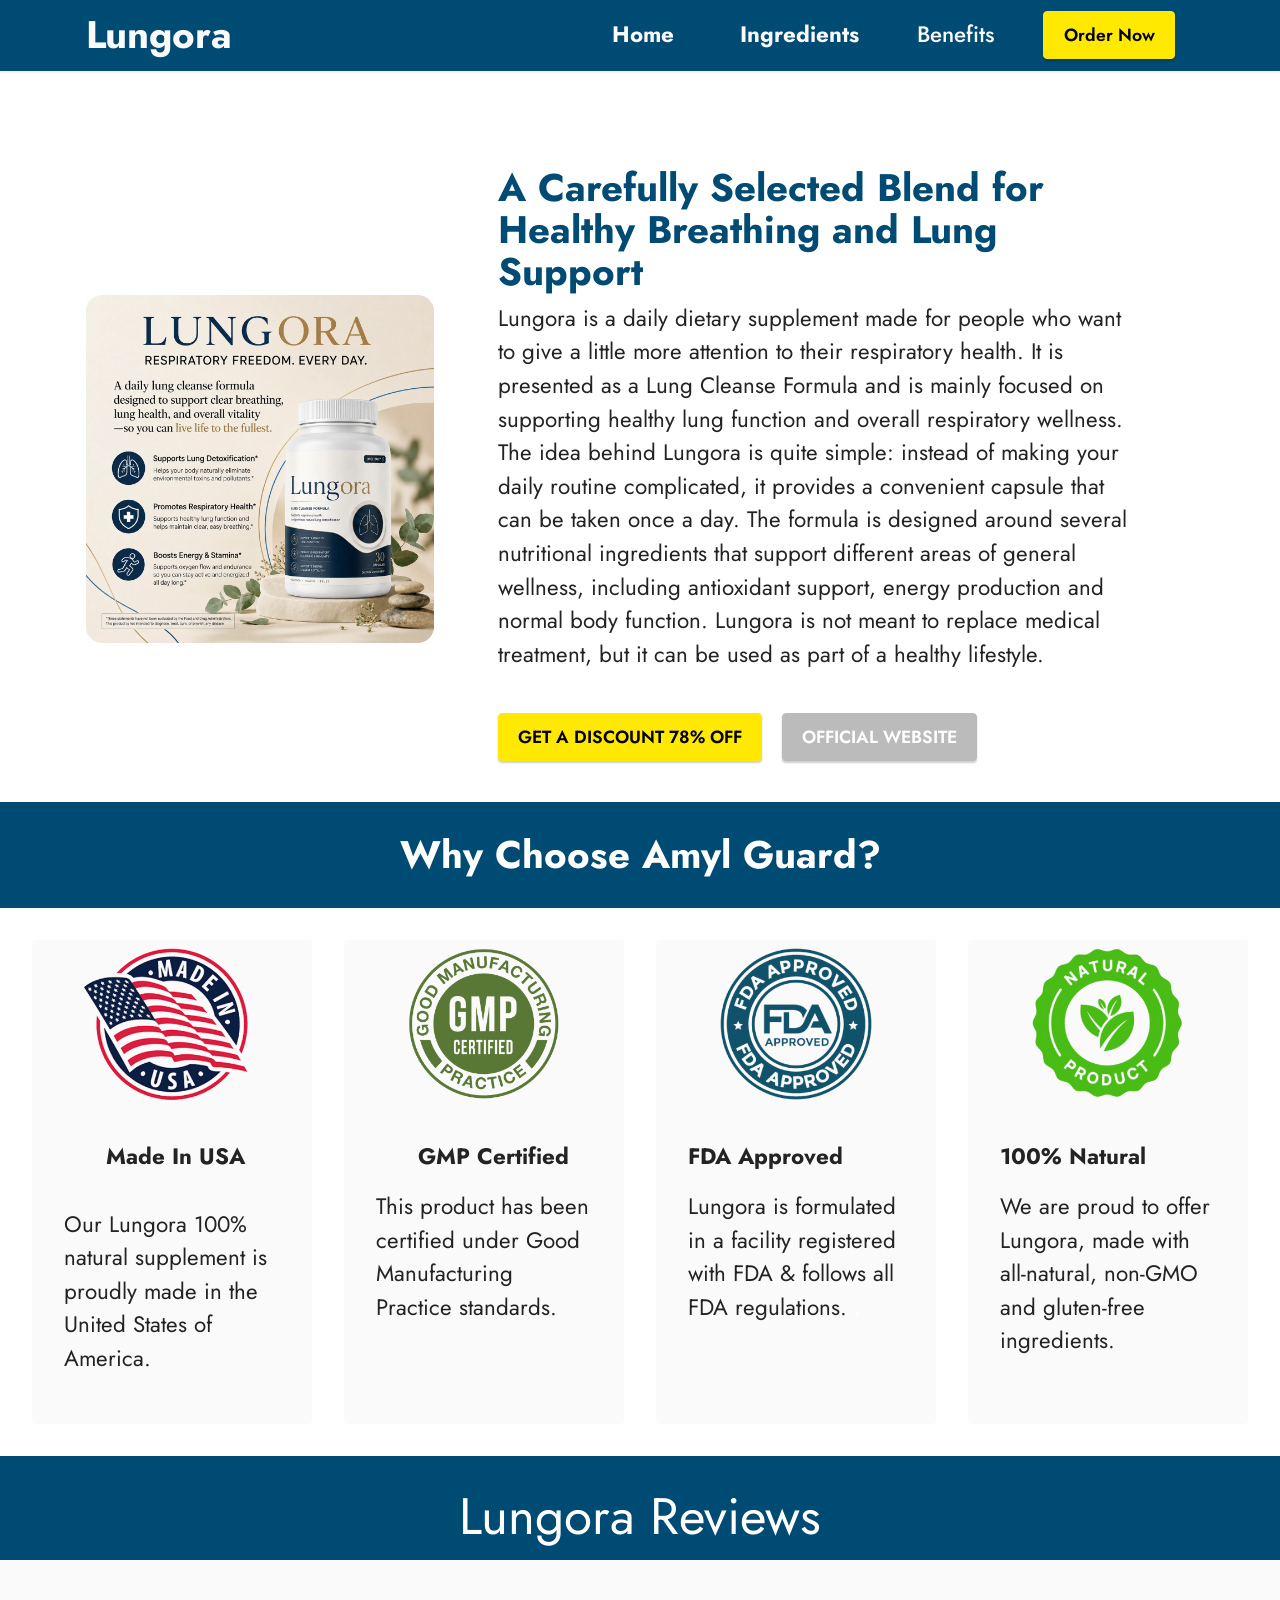
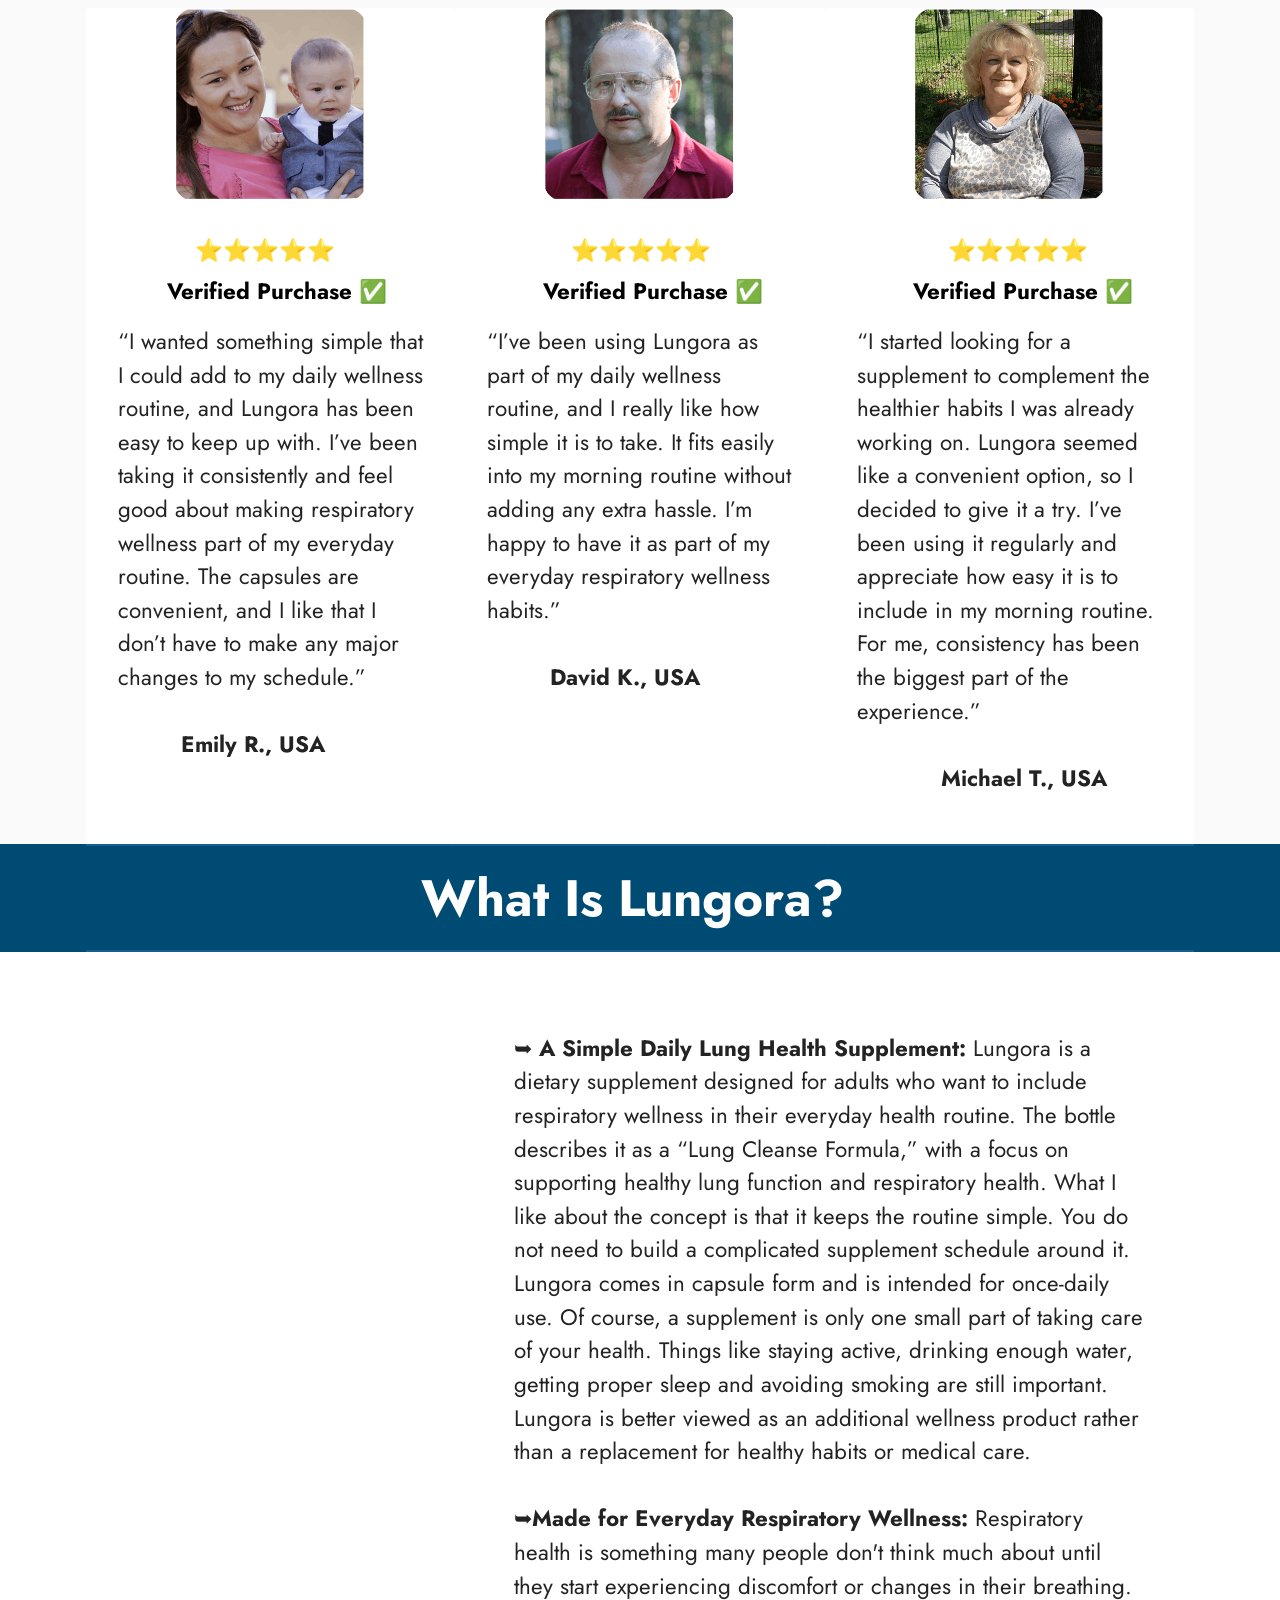
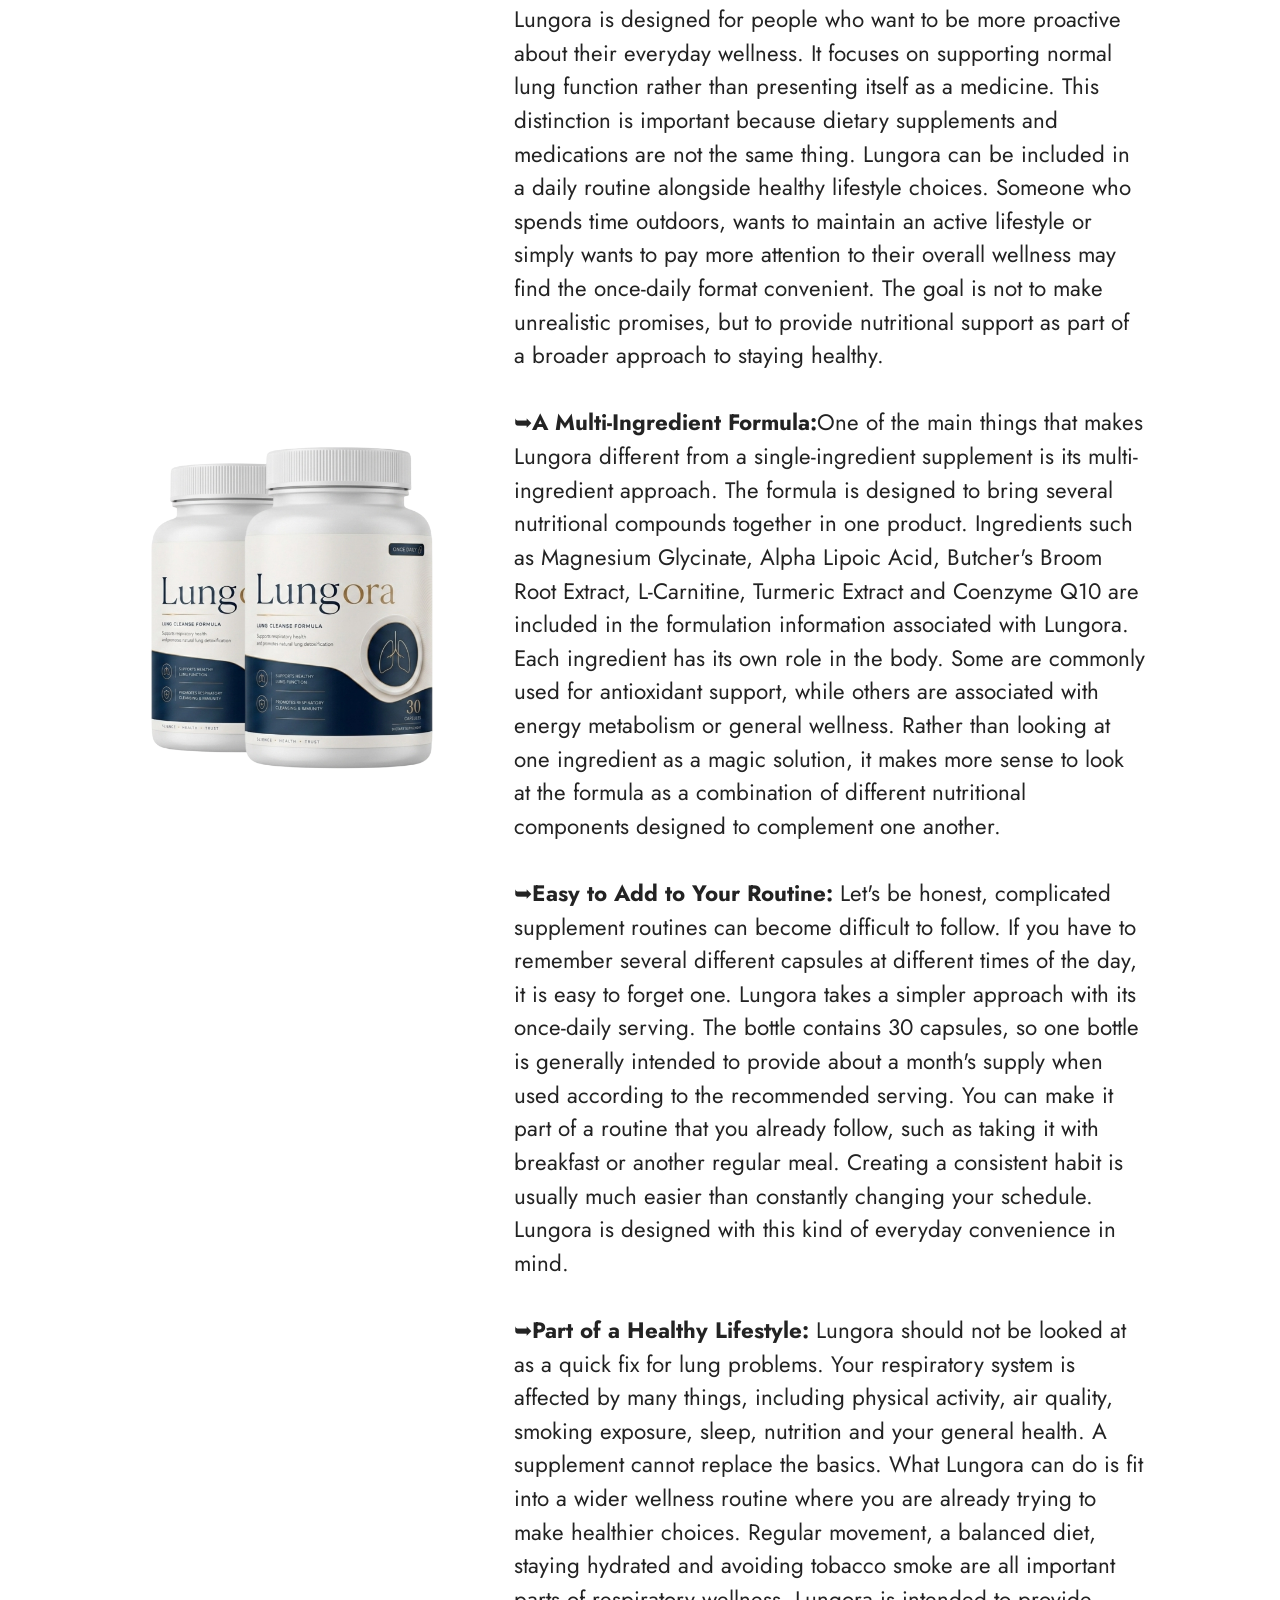
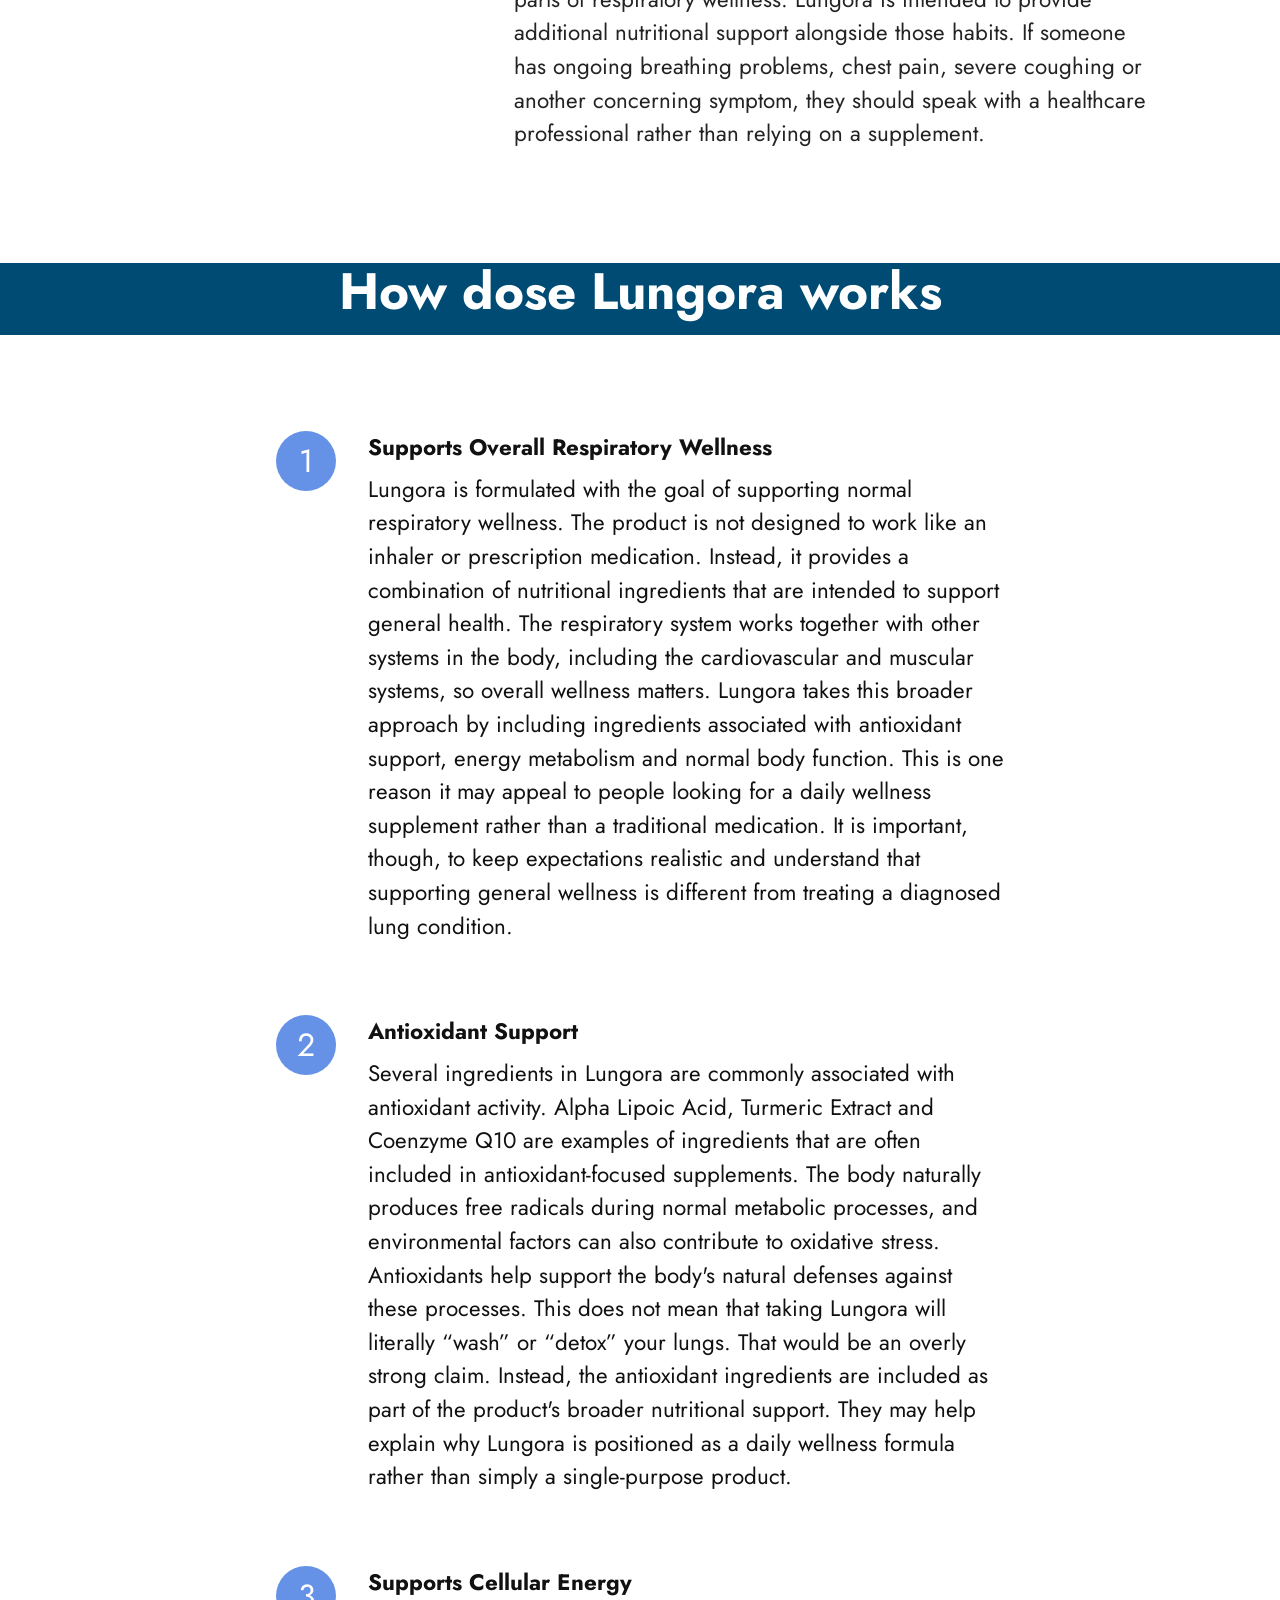
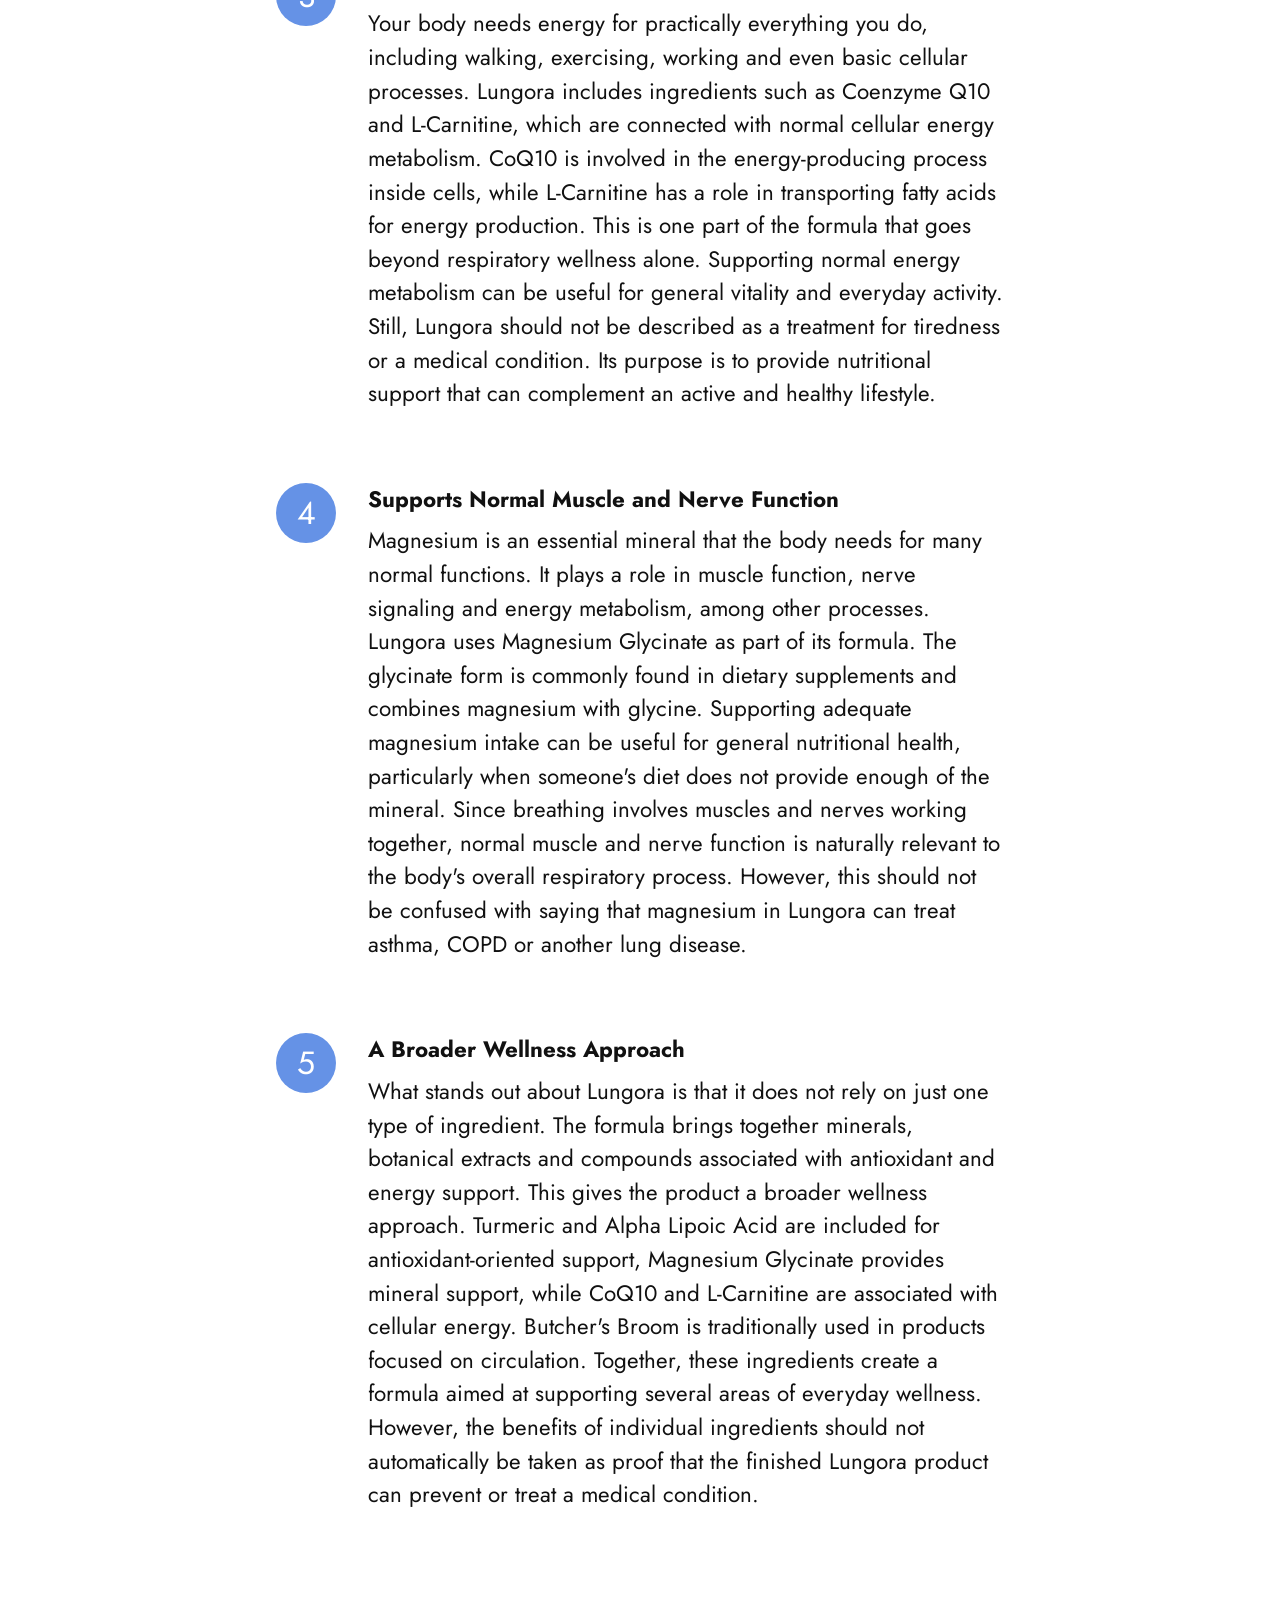
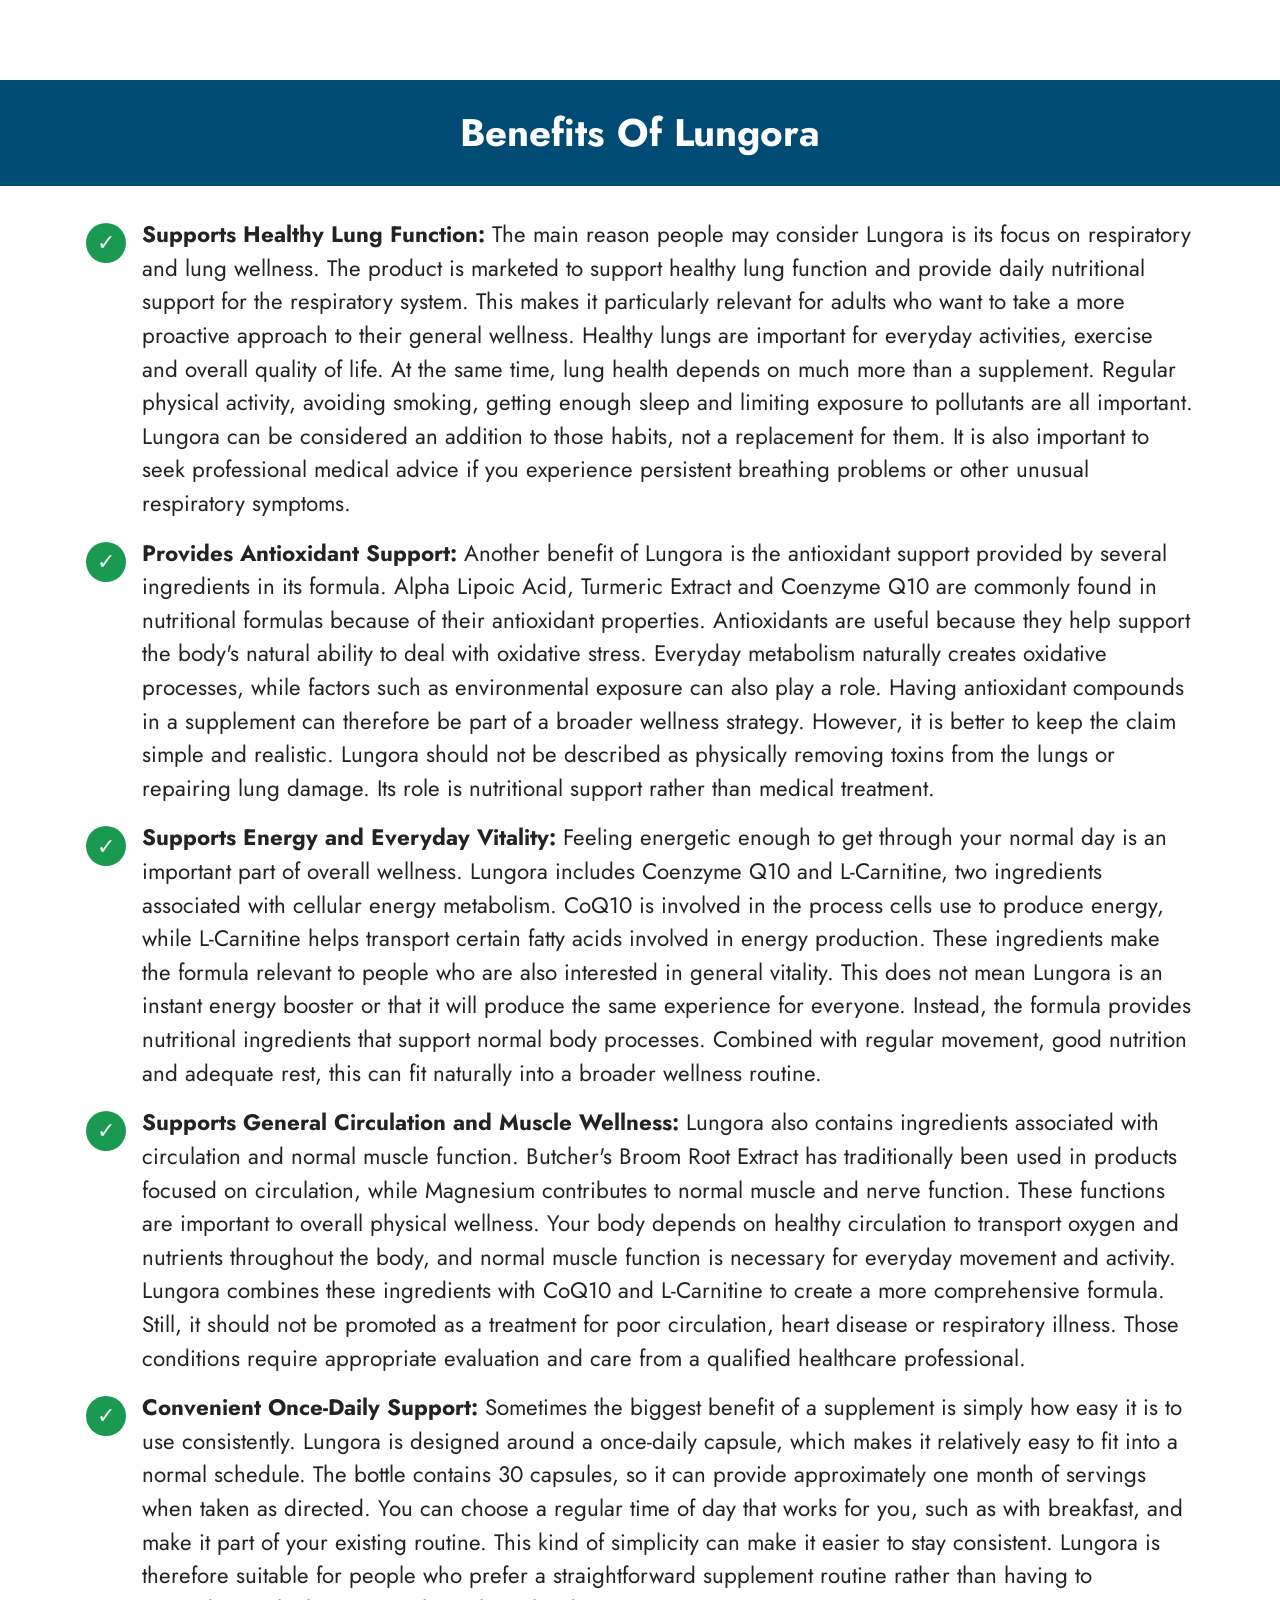
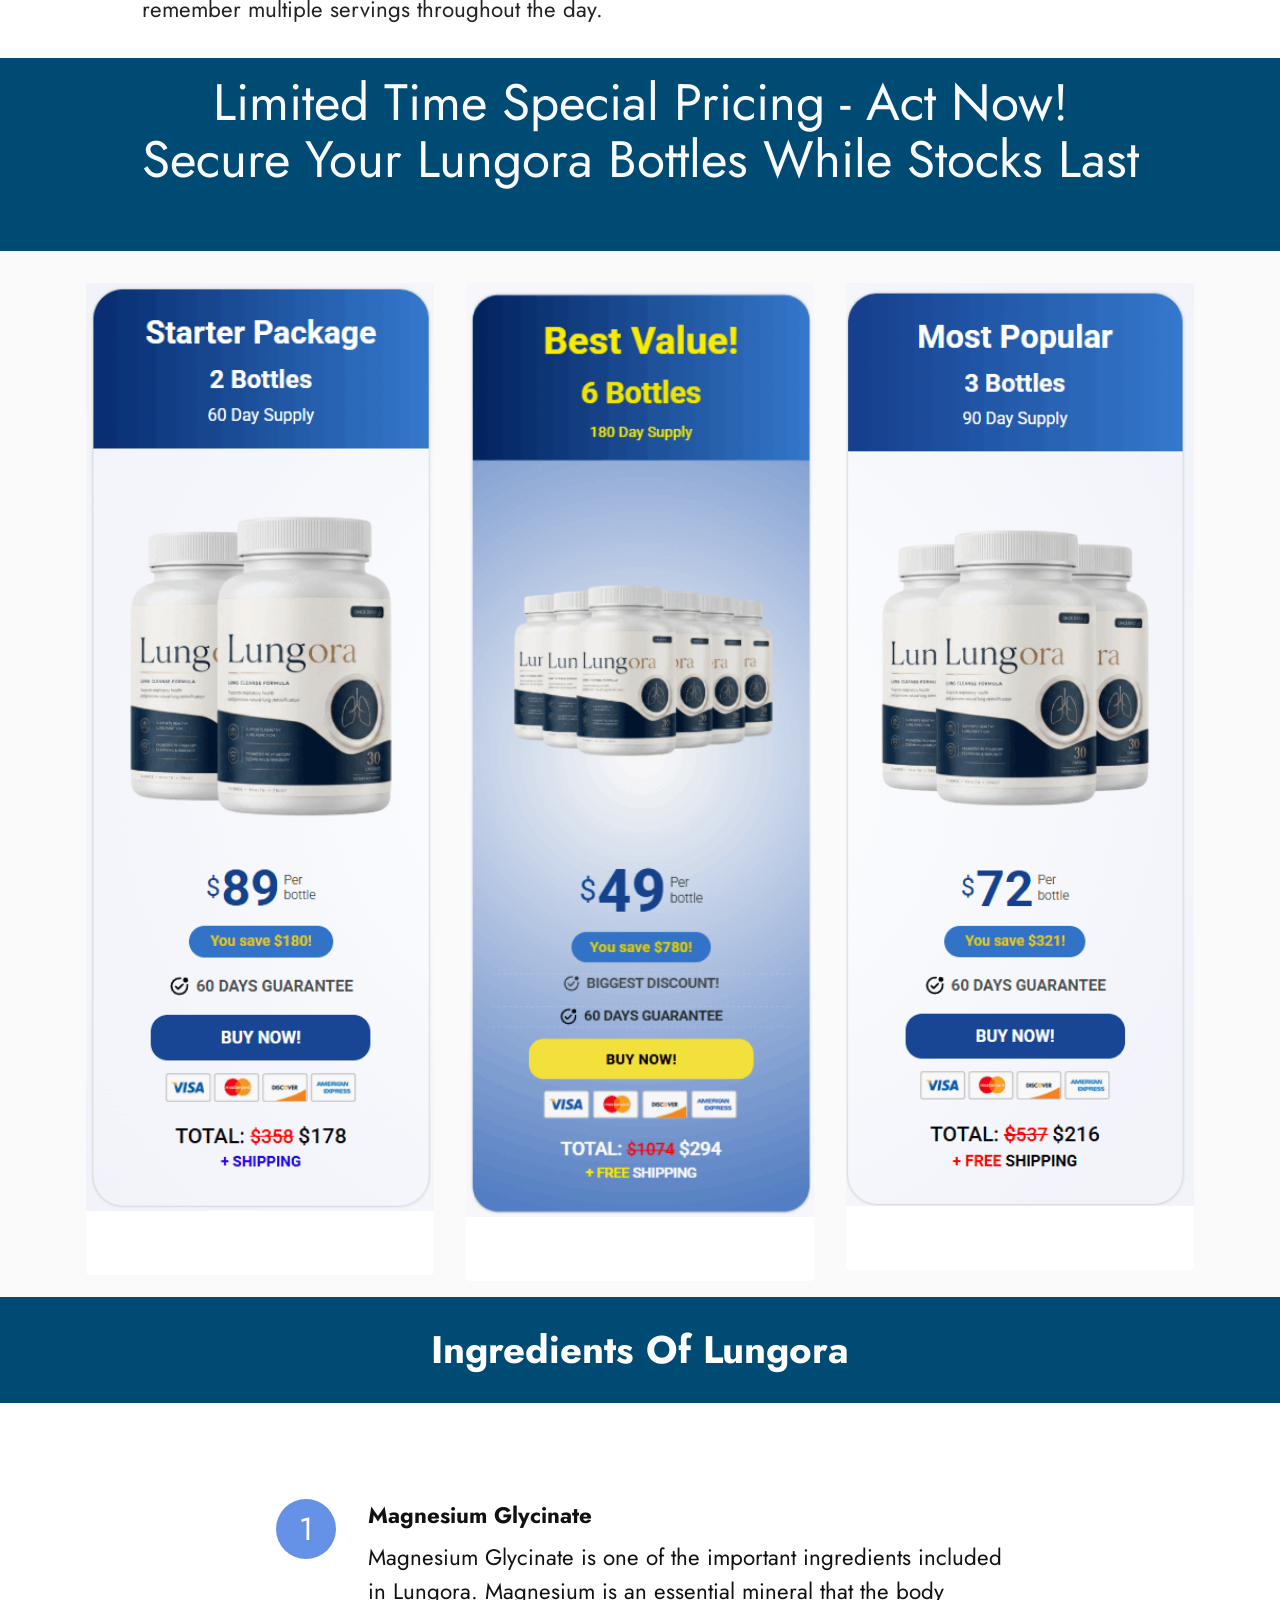
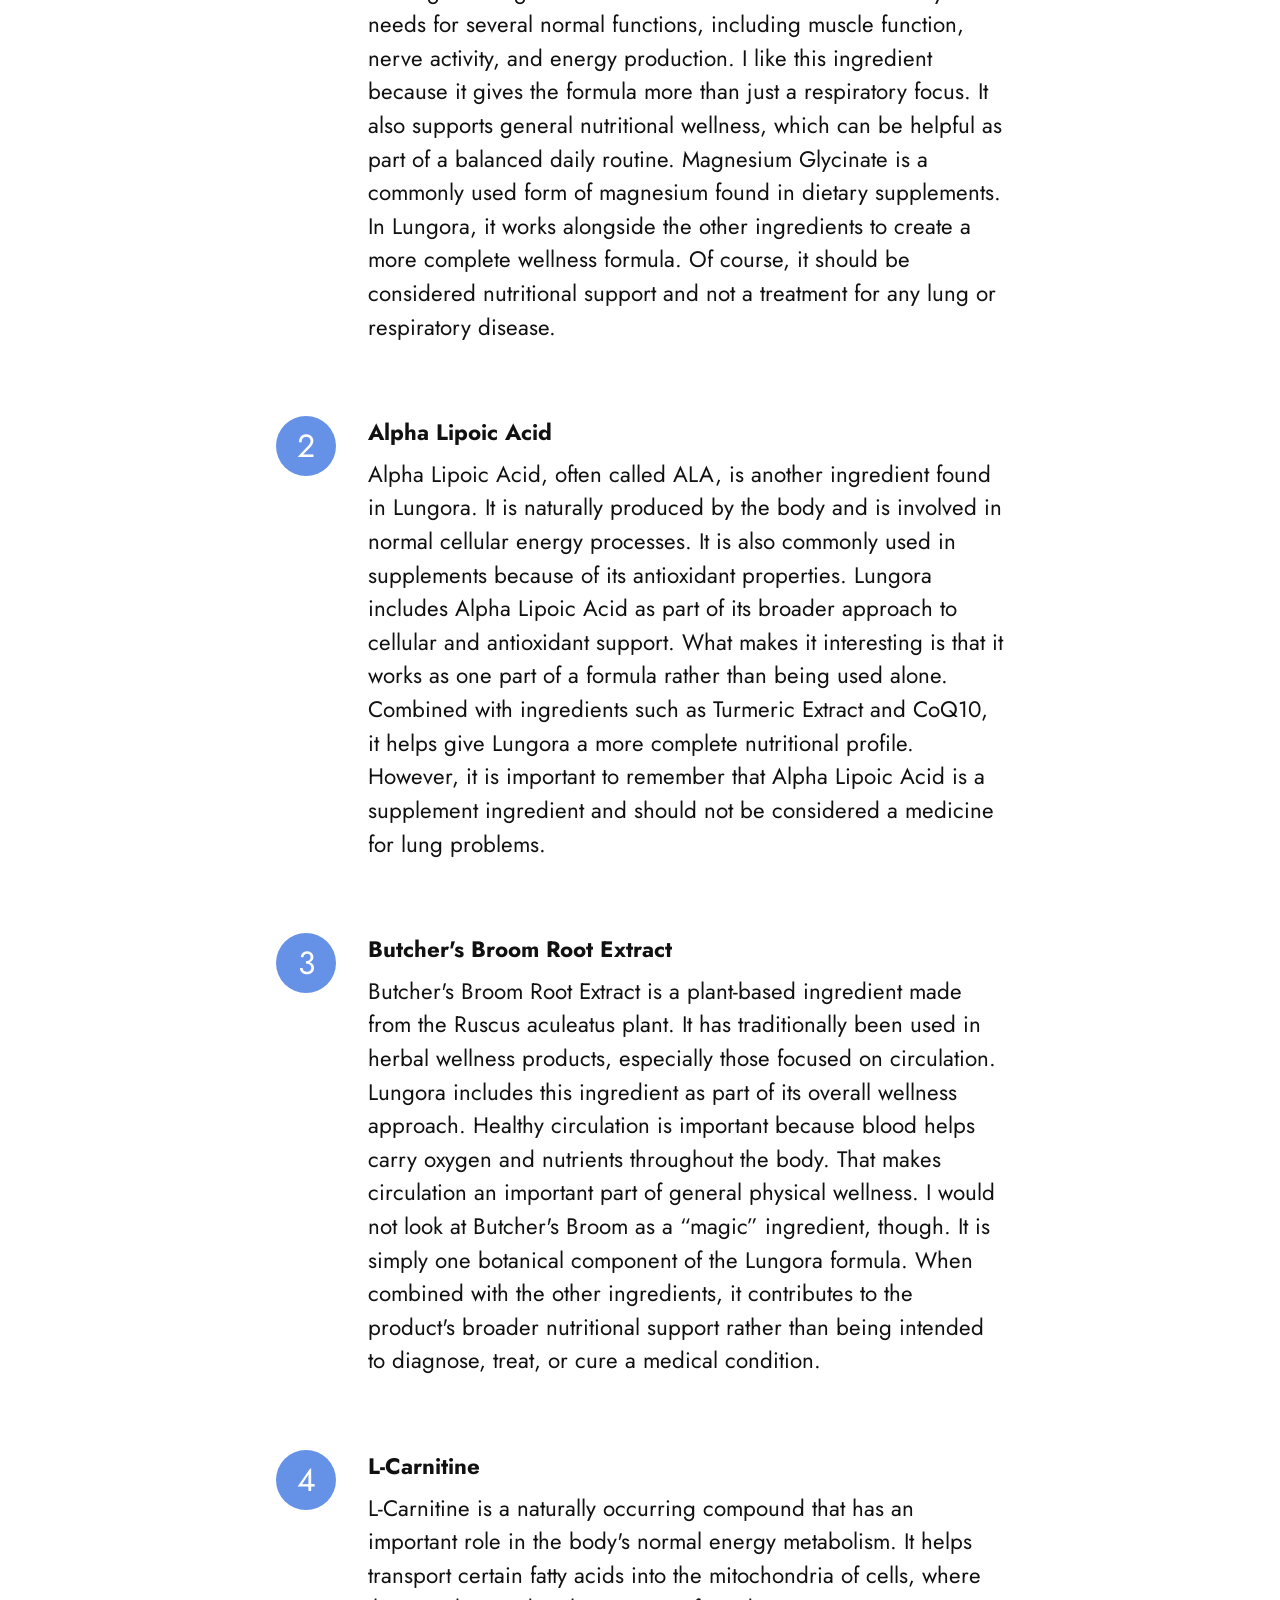
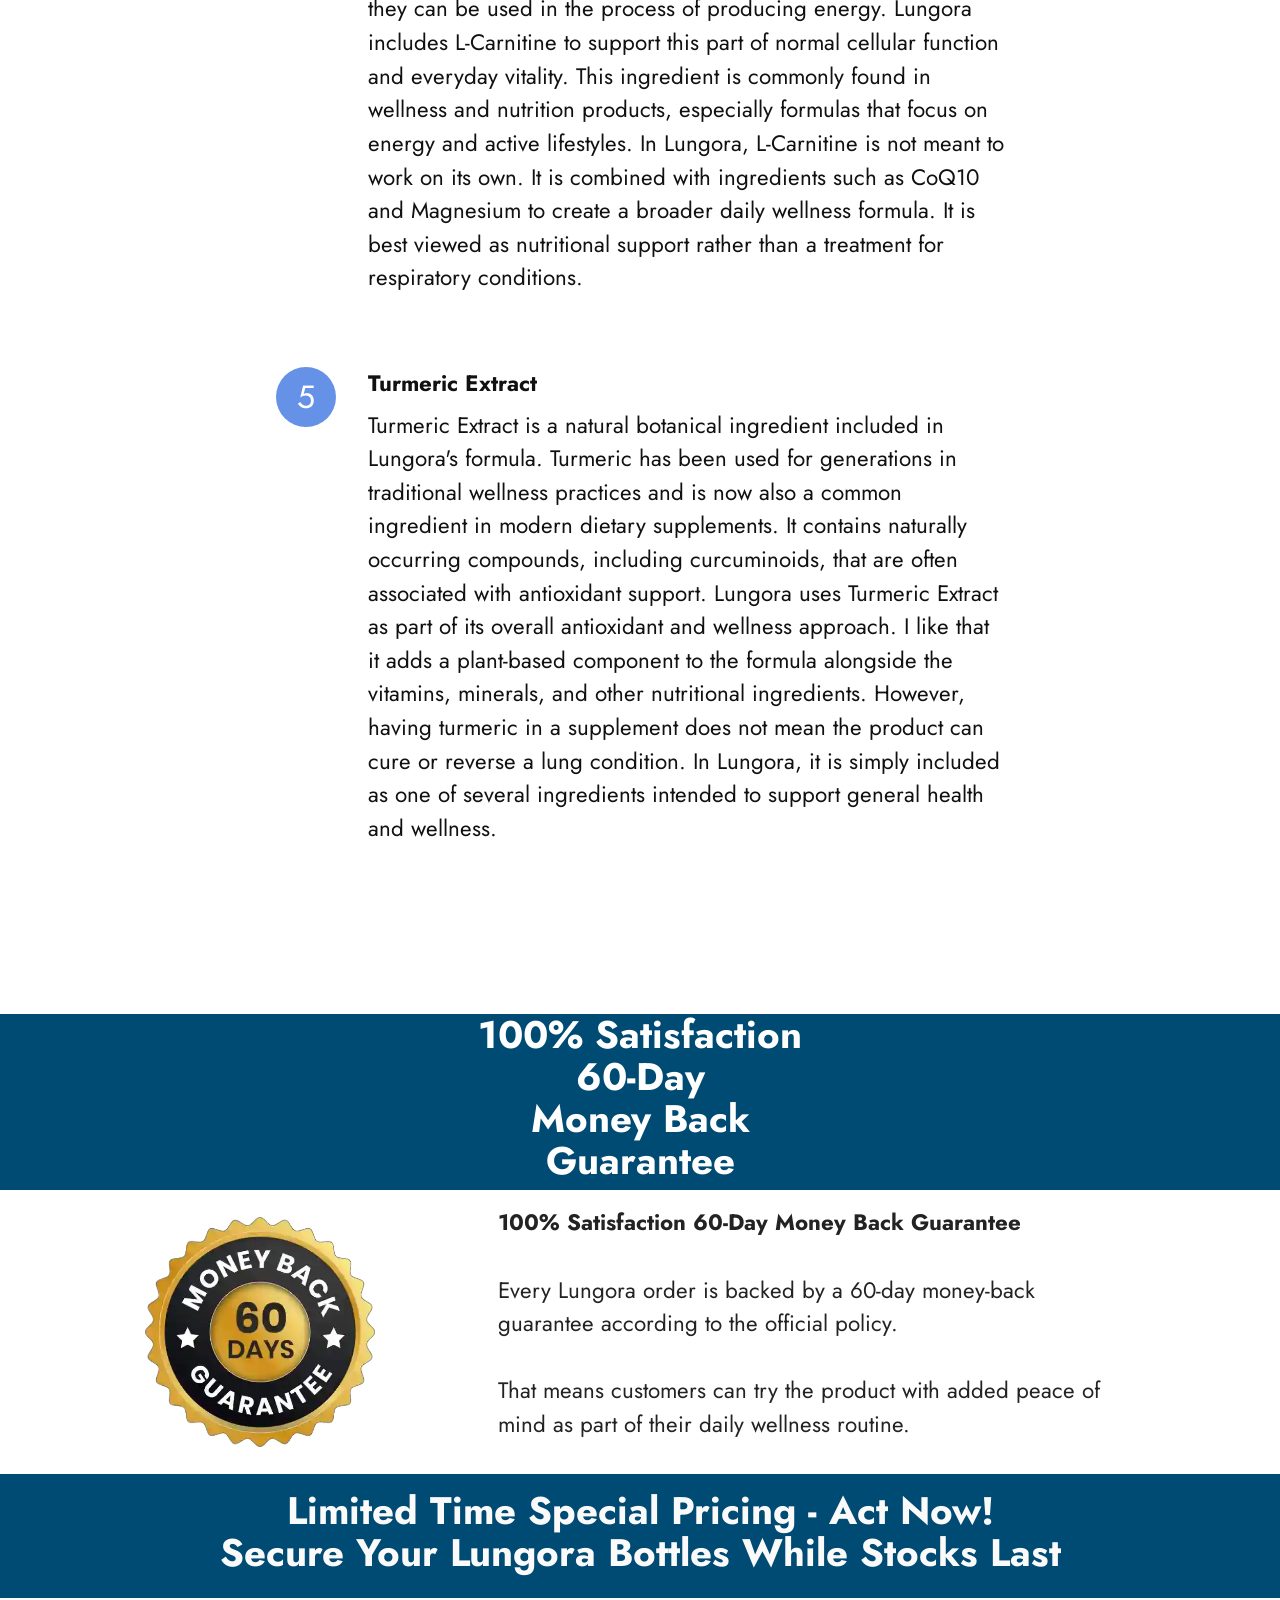
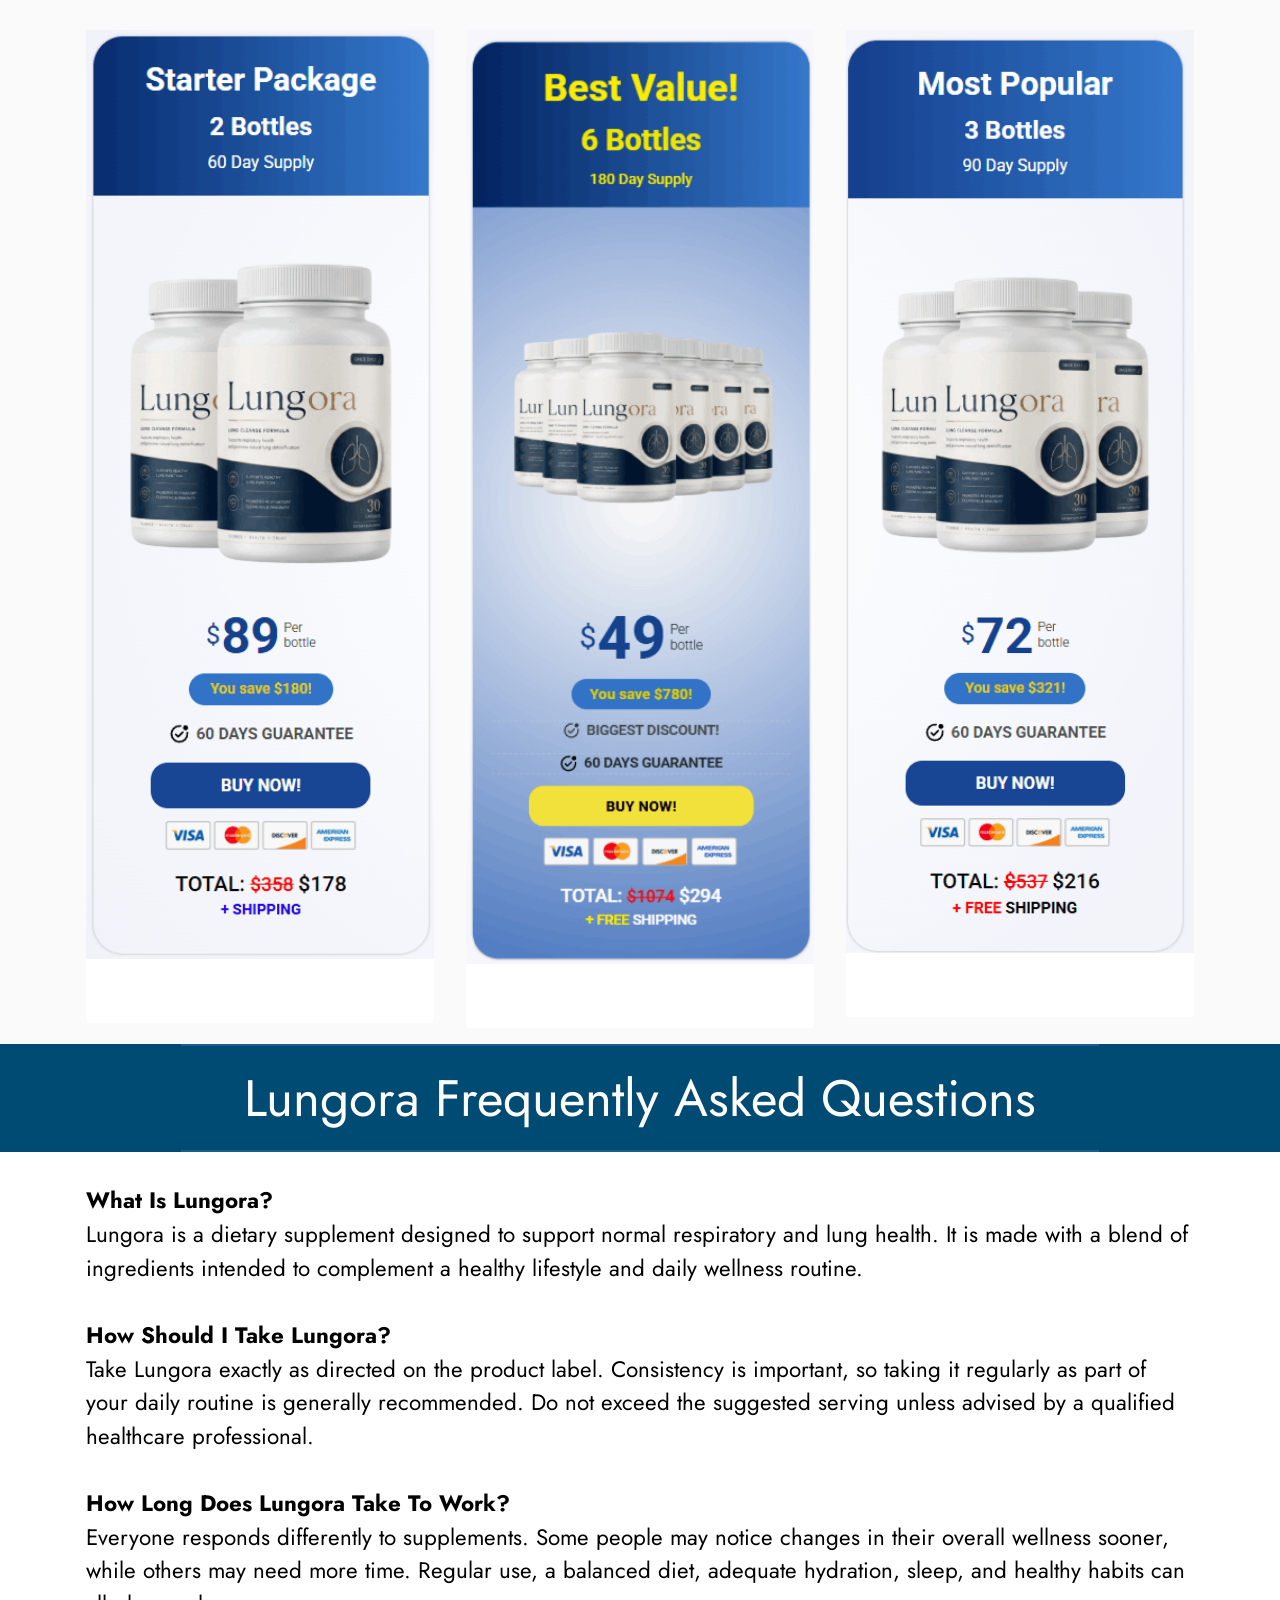
<file: index.html>
<!DOCTYPE html>
<html  lang="en">
<head>
  <!-- Site made with Mobirise Website Builder v6.1.12, https://mobirise.com -->
  <meta charset="UTF-8">
  <meta http-equiv="X-UA-Compatible" content="IE=edge">
  <meta name="generator" content="Mobirise v6.1.12, mobirise.com">
  <meta name="twitter:card" content="summary_large_image"/>
  <meta name="twitter:image:src" content="assets/images/index-meta.webp">
  <meta property="og:image" content="assets/images/index-meta.webp">
  <meta name="twitter:title" content="Lungora – Official Website Supports healthy lung function">
  <meta name="viewport" content="width=device-width, initial-scale=1, minimum-scale=1">
  <link rel="shortcut icon" href="assets/images/6f7066a4-45f7-4b45-ae0b-b34ae52048a4.webp" type="image/x-icon">
  <meta name="description" content="Lungora is a daily dietary supplement created for people who want to give their respiratory wellness a little extra support. Its carefully selected ingredients are designed to complement a healthy lifestyle and support normal lung and breathing function. Lungora is easy to add to your everyday routine and can be taken alongside healthy habits such as staying active, drinking enough water, and getting proper rest. It is not intended to diagnose, treat, or cure any disease, but rather to provide nutritional support as part of your overall wellness routine.">
  
  
  <title>Lungora – Official Website Supports healthy lung function</title>
  <link rel="stylesheet" href="assets/web/assets/mobirise-icons2/mobirise2.css">
  <link rel="stylesheet" href="assets/bootstrap/css/bootstrap.min.css">
  <link rel="stylesheet" href="assets/dropdown/css/style.css">
  <link rel="stylesheet" href="assets/socicon/css/styles.css">
  <link rel="stylesheet" href="assets/theme/css/style.css">
  <link rel="preload" href="https://fonts.googleapis.com/css?family=Jost:100,200,300,400,500,600,700,800,900,100i,200i,300i,400i,500i,600i,700i,800i,900i&display=swap" as="style" onload="this.onload=null;this.rel='stylesheet'">
  <noscript><link rel="stylesheet" href="https://fonts.googleapis.com/css?family=Jost:100,200,300,400,500,600,700,800,900,100i,200i,300i,400i,500i,600i,700i,800i,900i&display=swap"></noscript>
  <link rel="preload" as="style" href="assets/mobirise/css/mbr-additional.css?v=jiio4H"><link rel="stylesheet" href="assets/mobirise/css/mbr-additional.css?v=jiio4H" type="text/css">

  
  
  <meta name="keywords" content="Lungora, Lungora, Lungora supplement, Lungora pills">
 <meta name="author" content="Lungora">
		
 <link rel="canonical" href="https://www.en-Lungora.com
/" >
</head>
<body>
  
  <section data-bs-version="5.1" class="menu menu2 cid-vwpLxhZd4U" once="menu" id="menu2-3y">
    
    <nav class="navbar navbar-dropdown navbar-expand-lg">
        <div class="container">
            <div class="navbar-brand">
                
                <span class="navbar-caption-wrap"><a class="navbar-caption text-white text-primary display-2" href="index.html#content4-27">Lungora<br></a></span>
            </div>
            <button class="navbar-toggler" type="button" data-toggle="collapse" data-bs-toggle="collapse" data-target="#navbarSupportedContent" data-bs-target="#navbarSupportedContent" aria-controls="navbarNavAltMarkup" aria-expanded="false" aria-label="Toggle navigation">
                <div class="hamburger">
                    <span></span>
                    <span></span>
                    <span></span>
                    <span></span>
                </div>
            </button>
            <div class="collapse navbar-collapse" id="navbarSupportedContent">
                <ul class="navbar-nav nav-dropdown" data-app-modern-menu="true"><li class="nav-item"><a class="nav-link link text-white text-primary display-5" href="index.html#content6-35"><strong>Home&nbsp;</strong><br></a></li>
                    <li class="nav-item"><a class="nav-link link text-white text-primary display-5" href="index.html#content4-3t"><strong>Ingredients</strong></a></li>
                    <li class="nav-item"><a class="nav-link link text-white text-primary display-5" href="index.html#content4-d">Benefits</a>
                    </li></ul>
                
                <div class="navbar-buttons mbr-section-btn"><a class="btn btn-warning display-4" href="https://mwebsignalpro.com/13436/3126/2/?">Order Now</a></div>
            </div>
        </div>
    </nav>
</section>

<section data-bs-version="5.1" class="header3 cid-tB10ubWVri" id="header3-1">

    

    
    

    <div class="align-center container">
        <div class="row justify-content-center">
            <div class="col-12 col-lg-8">
                <h1 class="mbr-section-title mbr-fonts-style mb-3 display-1"><div><strong></strong></div></h1>
                
                
                
            </div>
        </div>
    </div>
</section>

<section data-bs-version="5.1" class="features6 cid-tB15AvPI4t" id="features7-3">
    <!---->
    

    
    
    <div class="container">
        <div class="card-wrapper">
            <div class="row align-items-center">
                <div class="col-12 col-lg-4">
                    <div class="image-wrapper">
                        <a href="https://mwebsignalpro.com/13436/3126/2/?"><img src="assets/images/4283eb2b-aea1-449e-9d2a-2ce0114ba0d7.webp" alt="Lungora"></a>
                    </div>
                </div>
                <div class="col-12 col-lg">
                    <div class="text-box">
                        <h5 class="mbr-title mbr-fonts-style display-2"><strong>A Carefully Selected Blend for Healthy Breathing and Lung Support</strong></h5>
                        <p class="mbr-text mbr-fonts-style display-5">Lungora is a daily dietary supplement made for people who want to give a little more attention to their respiratory health. It is presented as a Lung Cleanse Formula and is mainly focused on supporting healthy lung function and overall respiratory wellness. The idea behind Lungora is quite simple: instead of making your daily routine complicated, it provides a convenient capsule that can be taken once a day. The formula is designed around several nutritional ingredients that support different areas of general wellness, including antioxidant support, energy production and normal body function. Lungora is not meant to replace medical treatment, but it can be used as part of a healthy lifestyle.<br></p>
                        
                        <div class="mbr-section-btn pt-3"><a href="https://mwebsignalpro.com/13436/3126/2/?" class="btn btn-warning display-4">GET A DISCOUNT 78% OFF</a> <a href="https://mwebsignalpro.com/13436/3126/2/?" class="btn btn-danger display-4">OFFICIAL WEBSITE</a></div>
                    </div>
                </div>
            </div>
        </div>
    </div>
</section>

<section data-bs-version="5.1" class="header3 cid-tB83YwBUMj" id="header3-1l">

    

    
    

    <div class="align-center container">
        <div class="row justify-content-center">
            <div class="col-12 col-lg-12">
                
                <h2 class="mbr-section-subtitle mbr-fonts-style mb-3 display-2"><strong>Why Choose Amyl Guard?</strong></h2>
                
                
            </div>
        </div>
    </div>
</section>

<section data-bs-version="5.1" class="gallery3 cid-v99vJGyZ5O" id="gallery3-2r">
    
    
    <div class="container-fluid">
        
        <div class="row mt-4">
            <div class="item features-image col-12 col-md-6 col-lg-3">
                <div class="item-wrapper">
                    <div class="item-img">
                        <img src="assets/images/made-in-usa-500x300.png" alt="Made In USA">
                    </div>
                    <div class="item-content">
                        <h1 class="item-title mbr-fonts-style display-5"><div><strong>&nbsp; &nbsp; &nbsp; Made In USA</strong></div><br><div>Our Lungora 100% natural supplement is proudly made in the United States of America.</div><div><strong>
</strong></div></h1>
                        
                        <p class="mbr-text mbr-fonts-style mt-3 display-7"></p>
                    </div>
                    
                </div>
            </div>
            <div class="item features-image col-12 col-md-6 col-lg-3">
                <div class="item-wrapper">
                    <div class="item-img">
                        <img src="assets/images/gmp-certified-500x300.png" alt="      GMP Certified">
                    </div>
                    <div class="item-content">
                        <h1 class="item-title mbr-fonts-style display-7"><strong>&nbsp; &nbsp; &nbsp; GMP Certified</strong><div><strong>
</strong></div></h1>
                        
                        <p class="mbr-text mbr-fonts-style mt-3 display-7">This product has been certified under Good Manufacturing Practice standards.</p>
                    </div>
                    
                </div>
            </div>
            <div class="item features-image col-12 col-md-6 col-lg-3">
                <div class="item-wrapper">
                    <div class="item-img">
                        <img src="assets/images/fda-approved-500x300.png" alt="FDA Approved">
                    </div>
                    <div class="item-content">
                        <h1 class="item-title mbr-fonts-style display-7"><strong>FDA Approved</strong></h1>
                        
                        <p class="mbr-text mbr-fonts-style mt-3 display-7">Lungora is formulated in a facility registered with FDA &amp; follows all FDA regulations.&nbsp;<a href="#" class="text-primary">.</a></p>
                    </div>
                    
                </div>
            </div>
            <div class="item features-image col-12 col-md-6 col-lg-3">
                <div class="item-wrapper">
                    <div class="item-img">
                        <img src="assets/images/natural-product-500x300.png" alt="100% Natural" title="">
                    </div>
                    <div class="item-content">
                        <h1 class="item-title mbr-fonts-style display-7"><strong>100% Natural</strong></h1>
                        
                        <p class="mbr-text mbr-fonts-style mt-3 display-7">We are proud to offer Lungora, made with all-natural, non-GMO and gluten-free ingredients.<a href="#" class="text-secondary"></a></p>
                    </div>
                    
                </div>
            </div>
        </div>
    </div>
</section>

<section data-bs-version="5.1" class="header3 cid-v9kRX8RByR" id="header3-2v">

    

    
    

    <div class="align-center container">
        <div class="row justify-content-center">
            <div class="col-12 col-lg-12">
                
                <h2 class="mbr-section-subtitle mbr-fonts-style mb-3 display-1">Lungora Reviews</h2>
                
                
            </div>
        </div>
    </div>
</section>

<section data-bs-version="5.1" class="features4 cid-v9HMTCscAm" id="features4-34">
    
    
    <div class="container">
        
        <div class="row mt-4">
            
            <div class="item features-image col-12 col-md-6 col-lg-4 active">
                <div class="item-wrapper">
                    <div class="item-img">
                        <img src="assets/images/m1-730x383201-730x383.png" alt=" Emily R., USA" title="" data-slide-to="1" data-bs-slide-to="1">
                    </div>
                    <div class="item-content">
                        <h5 class="item-title mbr-fonts-style display-5">&nbsp; &nbsp; &nbsp; &nbsp; &nbsp; &nbsp;⭐⭐⭐⭐⭐</h5>
                        <h6 class="item-subtitle mbr-fonts-style mt-1 display-7"><strong>&nbsp; &nbsp; &nbsp; &nbsp;Verified Purchase ✅</strong></h6>
                        <p class="mbr-text mbr-fonts-style mt-3 display-7">“I wanted something simple that I could add to my daily wellness routine, and Lungora has been easy to keep up with. I’ve been taking it consistently and feel good about making respiratory wellness part of my everyday routine. The capsules are convenient, and I like that I don’t have to make any major changes to my schedule.”<br><br><strong>&nbsp; &nbsp; &nbsp; &nbsp; &nbsp;Emily R., USA</strong><br></p>
                    </div>
                    
                </div>
            </div>
            <div class="item features-image col-12 col-md-6 col-lg-4">
                <div class="item-wrapper">
                    <div class="item-img">
                        <img src="assets/images/m2-730x383201-730x383.png" alt="       David K., USA" title="" data-slide-to="2" data-bs-slide-to="2">
                    </div>
                    <div class="item-content">
                        <h5 class="item-title mbr-fonts-style display-5">&nbsp; &nbsp; &nbsp; &nbsp; &nbsp; &nbsp; ⭐⭐⭐⭐⭐</h5>
                        <h6 class="item-subtitle mbr-fonts-style mt-1 display-7"><strong>&nbsp; &nbsp; &nbsp; &nbsp; Verified Purchase ✅</strong></h6>
                        <p class="mbr-text mbr-fonts-style mt-3 display-5">“I’ve been using Lungora as part of my daily wellness routine, and I really like how simple it is to take. It fits easily into my morning routine without adding any extra hassle. I’m happy to have it as part of my everyday respiratory wellness habits.”<br><br><strong>&nbsp; &nbsp; &nbsp; &nbsp; &nbsp;David K., USA</strong><br></p>
                    </div>
                    
                </div>
            </div><div class="item features-image col-12 col-md-6 col-lg-4">
                <div class="item-wrapper">
                    <div class="item-img">
                        <img src="assets/images/m3-730x383201-730x383.png" alt="         Michael T., USA" title="">
                    </div>
                    <div class="item-content">
                        <h5 class="item-title mbr-fonts-style display-5"><strong>&nbsp; &nbsp; &nbsp; &nbsp; &nbsp; &nbsp; &nbsp;⭐⭐⭐⭐⭐</strong></h5>
                        <h6 class="item-subtitle mbr-fonts-style mt-1 display-7"><strong>&nbsp; &nbsp; &nbsp; &nbsp; Verified Purchase ✅</strong></h6>
                        <p class="mbr-text mbr-fonts-style mt-3 display-7">“I started looking for a supplement to complement the healthier habits I was already working on. Lungora seemed like a convenient option, so I decided to give it a try. I’ve been using it regularly and appreciate how easy it is to include in my morning routine. For me, consistency has been the biggest part of the experience.”<br><br><strong>&nbsp; &nbsp; &nbsp; &nbsp; &nbsp; &nbsp; Michael T., USA</strong><br></p>
                    </div>
                    
                </div>
            </div>

        </div>
    </div>
</section>

<section data-bs-version="5.1" class="content6 cid-v9HV4FwN9Z" id="content6-35">
    
    <div class="container">
        <div class="row justify-content-center">
            <div class="col-md-12 col-lg-12">
                <hr class="line">
                <p class="mbr-text align-center mbr-fonts-style my-4 display-1"><strong>What Is Lungora?&nbsp;</strong><br></p>
                <hr class="line">
            </div>
        </div>
    </div>
</section>

<section data-bs-version="5.1" class="features17 cid-v8X741ynex" id="features17-2n">
    

    
    
    <div class="container">
        <div class="content-wrapper">
            <div class="row align-items-center">
                <div class="col-12 col-lg-4">
                    <div class="image-wrapper">
                        <a href="https://mwebsignalpro.com/13436/3126/2/?"><img src="assets/images/1ca28062-8eb6-43c0-bf82-8fcdb04c98a5.webp" alt="Lungora"></a>
                    </div>
                </div>
                <div class="col-12 col-lg">
                    <div class="text-wrapper">
                        
                        <p class="mbr-text mbr-fonts-style mb-4 display-5">➥<strong>&nbsp;A</strong> <strong>Simple Daily Lung Health Supplement:</strong> Lungora is a dietary supplement designed for adults who want to include respiratory wellness in their everyday health routine. The bottle describes it as a “Lung Cleanse Formula,” with a focus on supporting healthy lung function and respiratory health. What I like about the concept is that it keeps the routine simple. You do not need to build a complicated supplement schedule around it. Lungora comes in capsule form and is intended for once-daily use. Of course, a supplement is only one small part of taking care of your health. Things like staying active, drinking enough water, getting proper sleep and avoiding smoking are still important. Lungora is better viewed as an additional wellness product rather than a replacement for healthy habits or medical care.<br><br>➥<strong>Made for Everyday Respiratory Wellness:</strong> Respiratory health is something many people don't think much about until they start experiencing discomfort or changes in their breathing. Lungora is designed for people who want to be more proactive about their everyday wellness. It focuses on supporting normal lung function rather than presenting itself as a medicine. This distinction is important because dietary supplements and medications are not the same thing. Lungora can be included in a daily routine alongside healthy lifestyle choices. Someone who spends time outdoors, wants to maintain an active lifestyle or simply wants to pay more attention to their overall wellness may find the once-daily format convenient. The goal is not to make unrealistic promises, but to provide nutritional support as part of a broader approach to staying healthy.<br>
<br>➥<strong>A Multi-Ingredient Formula:</strong>One of the main things that makes Lungora different from a single-ingredient supplement is its multi-ingredient approach. The formula is designed to bring several nutritional compounds together in one product. Ingredients such as Magnesium Glycinate, Alpha Lipoic Acid, Butcher's Broom Root Extract, L-Carnitine, Turmeric Extract and Coenzyme Q10 are included in the formulation information associated with Lungora. Each ingredient has its own role in the body. Some are commonly used for antioxidant support, while others are associated with energy metabolism or general wellness. Rather than looking at one ingredient as a magic solution, it makes more sense to look at the formula as a combination of different nutritional components designed to complement one another.<br>
<br>➥<strong>Easy to Add to Your Routine:</strong> Let's be honest, complicated supplement routines can become difficult to follow. If you have to remember several different capsules at different times of the day, it is easy to forget one. Lungora takes a simpler approach with its once-daily serving. The bottle contains 30 capsules, so one bottle is generally intended to provide about a month's supply when used according to the recommended serving. You can make it part of a routine that you already follow, such as taking it with breakfast or another regular meal. Creating a consistent habit is usually much easier than constantly changing your schedule. Lungora is designed with this kind of everyday convenience in mind.<br><strong><br></strong>➥<strong>Part of a Healthy Lifestyle:&nbsp;</strong>Lungora should not be looked at as a quick fix for lung problems. Your respiratory system is affected by many things, including physical activity, air quality, smoking exposure, sleep, nutrition and your general health. A supplement cannot replace the basics. What Lungora can do is fit into a wider wellness routine where you are already trying to make healthier choices. Regular movement, a balanced diet, staying hydrated and avoiding tobacco smoke are all important parts of respiratory wellness. Lungora is intended to provide additional nutritional support alongside those habits. If someone has ongoing breathing problems, chest pain, severe coughing or another concerning symptom, they should speak with a healthcare professional rather than relying on a supplement.<br></p>
                        
                    </div>
                </div>
            </div>
        </div>
    </div>
</section>

<section data-bs-version="5.1" class="header3 cid-v9kRS4HB0d" id="header3-2u">

    

    
    

    <div class="align-center container">
        <div class="row justify-content-center">
            <div class="col-12 col-lg-12">
                
                <h1 class="mbr-section-subtitle mbr-fonts-style mb-3 display-1"><strong>How dose Lungora works</strong></h1>
                
                
            </div>
        </div>
    </div>
</section>

<section data-bs-version="5.1" class="features20 cid-vukXq3q2G3" id="features20-3o">

    

    
    
    <div class="container">
        <div class="row justify-content-center">
            
            <div class="col-12 col-md-8">
                <div class="item mbr-flex">
                    <div class="icon-box">
                        <span class="step-number mbr-fonts-style display-5">1</span>
                    </div>
                    <div class="text-box">
                        <h4 class="icon-title card-title mbr-black mbr-fonts-style display-7"><strong>Supports Overall Respiratory Wellness</strong></h4>
                        <h1 class="icon-text mbr-black mbr-fonts-style display-5">Lungora is formulated with the goal of supporting normal respiratory wellness. The product is not designed to work like an inhaler or prescription medication. Instead, it provides a combination of nutritional ingredients that are intended to support general health. The respiratory system works together with other systems in the body, including the cardiovascular and muscular systems, so overall wellness matters. Lungora takes this broader approach by including ingredients associated with antioxidant support, energy metabolism and normal body function. This is one reason it may appeal to people looking for a daily wellness supplement rather than a traditional medication. It is important, though, to keep expectations realistic and understand that supporting general wellness is different from treating a diagnosed lung condition.</h1>
                    </div>
                </div>
                <div class="item mbr-flex">
                    <div class="icon-box">
                        <span class="step-number mbr-fonts-style display-5">2</span>
                    </div>
                    <div class="text-box">
                        <h4 class="icon-title card-title mbr-black mbr-fonts-style display-7"><strong>Antioxidant Support</strong></h4>
                        <h1 class="icon-text mbr-black mbr-fonts-style display-5">Several ingredients in Lungora are commonly associated with antioxidant activity. Alpha Lipoic Acid, Turmeric Extract and Coenzyme Q10 are examples of ingredients that are often included in antioxidant-focused supplements. The body naturally produces free radicals during normal metabolic processes, and environmental factors can also contribute to oxidative stress. Antioxidants help support the body's natural defenses against these processes. This does not mean that taking Lungora will literally “wash” or “detox” your lungs. That would be an overly strong claim. Instead, the antioxidant ingredients are included as part of the product's broader nutritional support. They may help explain why Lungora is positioned as a daily wellness formula rather than simply a single-purpose product.</h1>
                    </div>
                </div>
                <div class="item mbr-flex">
                    <div class="icon-box">
                        <span class="step-number mbr-fonts-style display-5">3</span>
                    </div>
                    <div class="text-box">
                        <h4 class="icon-title card-title mbr-black mbr-fonts-style display-7"><strong>Supports Cellular Energy</strong></h4>
                        <h1 class="icon-text mbr-black mbr-fonts-style display-5">Your body needs energy for practically everything you do, including walking, exercising, working and even basic cellular processes. Lungora includes ingredients such as Coenzyme Q10 and L-Carnitine, which are connected with normal cellular energy metabolism. CoQ10 is involved in the energy-producing process inside cells, while L-Carnitine has a role in transporting fatty acids for energy production. This is one part of the formula that goes beyond respiratory wellness alone. Supporting normal energy metabolism can be useful for general vitality and everyday activity. Still, Lungora should not be described as a treatment for tiredness or a medical condition. Its purpose is to provide nutritional support that can complement an active and healthy lifestyle.</h1>
                    </div>
                </div>
                <div class="item mbr-flex">
                    <div class="icon-box">
                        <span class="step-number mbr-fonts-style display-5">4</span>
                    </div>
                    <div class="text-box">
                        <h4 class="icon-title card-title mbr-black mbr-fonts-style display-7"><strong>Supports Normal Muscle and Nerve Function</strong></h4>
                        <h1 class="icon-text mbr-black mbr-fonts-style display-5">Magnesium is an essential mineral that the body needs for many normal functions. It plays a role in muscle function, nerve signaling and energy metabolism, among other processes. Lungora uses Magnesium Glycinate as part of its formula. The glycinate form is commonly found in dietary supplements and combines magnesium with glycine. Supporting adequate magnesium intake can be useful for general nutritional health, particularly when someone's diet does not provide enough of the mineral. Since breathing involves muscles and nerves working together, normal muscle and nerve function is naturally relevant to the body's overall respiratory process. However, this should not be confused with saying that magnesium in Lungora can treat asthma, COPD or another lung disease.</h1>
                    </div>
                </div>
                <div class="item mbr-flex last">
                    <div class="icon-box">
                        <span class="step-number mbr-fonts-style display-5">5</span>
                    </div>
                    <div class="text-box">
                        <h4 class="icon-title card-title mbr-black mbr-fonts-style display-7"><strong>A Broader Wellness Approach</strong></h4>
                        <h1 class="icon-text mbr-black mbr-fonts-style display-5">What stands out about Lungora is that it does not rely on just one type of ingredient. The formula brings together minerals, botanical extracts and compounds associated with antioxidant and energy support. This gives the product a broader wellness approach. Turmeric and Alpha Lipoic Acid are included for antioxidant-oriented support, Magnesium Glycinate provides mineral support, while CoQ10 and L-Carnitine are associated with cellular energy. Butcher's Broom is traditionally used in products focused on circulation. Together, these ingredients create a formula aimed at supporting several areas of everyday wellness. However, the benefits of individual ingredients should not automatically be taken as proof that the finished Lungora product can prevent or treat a medical condition.</h1>
                    </div>
                </div>
                
                
                
                
                
            </div>
        </div>
    </div>
</section>

<section data-bs-version="5.1" class="content4 cid-tB1xoWzrbk" id="content4-d">
    

    
    
    <div class="container">
        <div class="row justify-content-center">
            <div class="title col-md-12 col-lg-10">
                
                
                
            </div>
        </div>
    </div>
</section>

<section data-bs-version="5.1" class="content4 cid-tB1yuhcVVi" id="content4-g">
    

    
    
    <div class="container">
        <div class="row justify-content-center">
            <div class="title col-md-12 col-lg-10">
                
                <h1 class="mbr-section-subtitle align-center mbr-fonts-style mb-4 display-2"><strong>Benefits Of Lungora</strong></h1>
                
            </div>
        </div>
    </div>
</section>

<section data-bs-version="5.1" class="content8 cid-tB737Xejsa" id="content8-12">
    
    <div class="container">
        <div class="row justify-content-center">
            <div class="counter-container col-md-12 col-lg-12">
                
                <div class="mbr-text mbr-fonts-style display-7">
                    <ul>
                        <li><strong>Supports Healthy Lung Function:</strong>&nbsp;The main reason people may consider Lungora is its focus on respiratory and lung wellness. The product is marketed to support healthy lung function and provide daily nutritional support for the respiratory system. This makes it particularly relevant for adults who want to take a more proactive approach to their general wellness. Healthy lungs are important for everyday activities, exercise and overall quality of life. At the same time, lung health depends on much more than a supplement. Regular physical activity, avoiding smoking, getting enough sleep and limiting exposure to pollutants are all important. Lungora can be considered an addition to those habits, not a replacement for them. It is also important to seek professional medical advice if you experience persistent breathing problems or other unusual respiratory symptoms.</li><li><strong>Provides Antioxidant Support:</strong>&nbsp;Another benefit of Lungora is the antioxidant support provided by several ingredients in its formula. Alpha Lipoic Acid, Turmeric Extract and Coenzyme Q10 are commonly found in nutritional formulas because of their antioxidant properties. Antioxidants are useful because they help support the body's natural ability to deal with oxidative stress. Everyday metabolism naturally creates oxidative processes, while factors such as environmental exposure can also play a role. Having antioxidant compounds in a supplement can therefore be part of a broader wellness strategy. However, it is better to keep the claim simple and realistic. Lungora should not be described as physically removing toxins from the lungs or repairing lung damage. Its role is nutritional support rather than medical treatment.</li><li><strong>Supports Energy and Everyday Vitality:&nbsp;</strong>Feeling energetic enough to get through your normal day is an important part of overall wellness. Lungora includes Coenzyme Q10 and L-Carnitine, two ingredients associated with cellular energy metabolism. CoQ10 is involved in the process cells use to produce energy, while L-Carnitine helps transport certain fatty acids involved in energy production. These ingredients make the formula relevant to people who are also interested in general vitality. This does not mean Lungora is an instant energy booster or that it will produce the same experience for everyone. Instead, the formula provides nutritional ingredients that support normal body processes. Combined with regular movement, good nutrition and adequate rest, this can fit naturally into a broader wellness routine.</li><li><strong>Supports General Circulation and Muscle Wellness:</strong><em style="">&nbsp;</em>Lungora also contains ingredients associated with circulation and normal muscle function. Butcher's Broom Root Extract has traditionally been used in products focused on circulation, while Magnesium contributes to normal muscle and nerve function. These functions are important to overall physical wellness. Your body depends on healthy circulation to transport oxygen and nutrients throughout the body, and normal muscle function is necessary for everyday movement and activity. Lungora combines these ingredients with CoQ10 and L-Carnitine to create a more comprehensive formula. Still, it should not be promoted as a treatment for poor circulation, heart disease or respiratory illness. Those conditions require appropriate evaluation and care from a qualified healthcare professional.</li><li><strong>Convenient Once-Daily Support:</strong>&nbsp;Sometimes the biggest benefit of a supplement is simply how easy it is to use consistently. Lungora is designed around a once-daily capsule, which makes it relatively easy to fit into a normal schedule. The bottle contains 30 capsules, so it can provide approximately one month of servings when taken as directed. You can choose a regular time of day that works for you, such as with breakfast, and make it part of your existing routine. This kind of simplicity can make it easier to stay consistent. Lungora is therefore suitable for people who prefer a straightforward supplement routine rather than having to remember multiple servings throughout the day.</li></ul><ul>
                    </ul>
                </div>
            </div>
        </div>
    </div>
</section>

<section data-bs-version="5.1" class="features13 cid-tB76Gmn59F" id="features14-13">
    

    
    
    <div class="container">
        <div class="row">
            <div class="col-12">
                <h3 class="mbr-section-title align-center mb-4 mbr-fonts-style display-1">Limited Time Special Pricing - Act Now!
<div>Secure Your Lungora Bottles While Stocks Last</div></h3>
            </div>
            <div class="card col-12 col-md-4 col-lg-2 p-3">
                <div class="card-wrapper">
                    <div class="card-box align-center">
                        
                        
                    </div>
                </div>
            </div>
            <div class="card p-3 col-12 col-md-4 col-lg-2">
                <div class="card-wrapper">
                    <div class="card-box align-center">
                        
                        
                    </div>
                </div>
            </div>
            <div class="card p-3 col-12 col-md-4 col-lg-2">
                <div class="card-wrapper">
                    <div class="card-box align-center">
                        
                        
                    </div>
                </div>
            </div>
            <div class="card p-3 col-12 col-md-4 col-lg-2">
                <div class="card-wrapper">
                    <div class="card-box align-center">
                        
                        
                    </div>
                </div>
            </div>
            <div class="card p-3 col-12 col-md-4 col-lg-2">
                <div class="card-wrapper">
                    <div class="card-box align-center">
                        
                        
                    </div>
                </div>
            </div>
            <div class="card p-3 col-12 col-md-4 col-lg-2">
                <div class="card-wrapper">
                    <div class="card-box align-center">
                        
                        
                    </div>
                </div>
            </div>
        </div>
    </div>
</section>

<section data-bs-version="5.1" class="team1 cid-tB77tvzDI1" id="team1-15">
    

    
    
    <div class="container">
        <div class="row justify-content-center">
            
            <div class="col-sm-6 col-lg-4">
                <div class="card-wrap">
                    <div class="image-wrap">
                        <a href="https://mwebsignalpro.com/13436/3126/2/?"><img src="assets/images/screenshot202026-09-0520145833-328x875.png" alt="Lungora 2 Bottle"></a>
                    </div>
                    <div class="content-wrap">
                        
                        
                        
                        
                        
                    </div>
                </div>
            </div>

            <div class="col-sm-6 col-lg-4">
                <div class="card-wrap">
                    <div class="image-wrap">
                        <a href="https://mwebsignalpro.com/13436/3126/2/?"><img src="assets/images/screenshot202026-09-0520145914-310x832.png" alt="Lungora 6 Bottle"></a>
                    </div>
                    <div class="content-wrap">
                        
                        
                        
                        
                        
                    </div>
                </div>
            </div>

            <div class="col-sm-6 col-lg-4">
                <div class="card-wrap">
                    <div class="image-wrap">
                        <a href="https://mwebsignalpro.com/13436/3126/2/?"><img src="assets/images/screenshot202026-09-0520150014-333x883.png" alt="Lungora 3 Bottle"></a>
                    </div>
                    <div class="content-wrap">
                        
                        
                        
                        
                        
                    </div>
                </div>
            </div>

            
        </div>
    </div>
</section>

<section data-bs-version="5.1" class="content4 cid-vul26PQEam" id="content4-3t">
    

    
    
    <div class="container">
        <div class="row justify-content-center">
            <div class="title col-md-12 col-lg-10">
                
                <h1 class="mbr-section-subtitle align-center mbr-fonts-style mb-4 display-2"><strong>Ingredients Of Lungora</strong></h1>
                
            </div>
        </div>
    </div>
</section>

<section data-bs-version="5.1" class="features20 cid-vul2zWDA6m" id="features20-3v">

    

    
    
    <div class="container">
        <div class="row justify-content-center">
            
            <div class="col-12 col-md-8">
                <div class="item mbr-flex">
                    <div class="icon-box">
                        <span class="step-number mbr-fonts-style display-5">1</span>
                    </div>
                    <div class="text-box">
                        <h4 class="icon-title card-title mbr-black mbr-fonts-style display-7"><strong>Magnesium Glycinate</strong></h4>
                        <h5 class="icon-text mbr-black mbr-fonts-style display-5">Magnesium Glycinate is one of the important ingredients included in Lungora. Magnesium is an essential mineral that the body needs for several normal functions, including muscle function, nerve activity, and energy production. I like this ingredient because it gives the formula more than just a respiratory focus. It also supports general nutritional wellness, which can be helpful as part of a balanced daily routine. Magnesium Glycinate is a commonly used form of magnesium found in dietary supplements. In Lungora, it works alongside the other ingredients to create a more complete wellness formula. Of course, it should be considered nutritional support and not a treatment for any lung or respiratory disease.</h5>
                    </div>
                </div>
                <div class="item mbr-flex">
                    <div class="icon-box">
                        <span class="step-number mbr-fonts-style display-5">2</span>
                    </div>
                    <div class="text-box">
                        <h4 class="icon-title card-title mbr-black mbr-fonts-style display-7"><strong>Alpha Lipoic Acid</strong></h4>
                        <h5 class="icon-text mbr-black mbr-fonts-style display-5">Alpha Lipoic Acid, often called ALA, is another ingredient found in Lungora. It is naturally produced by the body and is involved in normal cellular energy processes. It is also commonly used in supplements because of its antioxidant properties. Lungora includes Alpha Lipoic Acid as part of its broader approach to cellular and antioxidant support. What makes it interesting is that it works as one part of a formula rather than being used alone. Combined with ingredients such as Turmeric Extract and CoQ10, it helps give Lungora a more complete nutritional profile. However, it is important to remember that Alpha Lipoic Acid is a supplement ingredient and should not be considered a medicine for lung problems.</h5>
                    </div>
                </div>
                <div class="item mbr-flex">
                    <div class="icon-box">
                        <span class="step-number mbr-fonts-style display-5">3</span>
                    </div>
                    <div class="text-box">
                        <h4 class="icon-title card-title mbr-black mbr-fonts-style display-7"><strong>Butcher's Broom Root Extract</strong></h4>
                        <h5 class="icon-text mbr-black mbr-fonts-style display-5">Butcher's Broom Root Extract is a plant-based ingredient made from the Ruscus aculeatus plant. It has traditionally been used in herbal wellness products, especially those focused on circulation. Lungora includes this ingredient as part of its overall wellness approach. Healthy circulation is important because blood helps carry oxygen and nutrients throughout the body. That makes circulation an important part of general physical wellness. I would not look at Butcher's Broom as a “magic” ingredient, though. It is simply one botanical component of the Lungora formula. When combined with the other ingredients, it contributes to the product's broader nutritional support rather than being intended to diagnose, treat, or cure a medical condition.</h5>
                    </div>
                </div>
                <div class="item mbr-flex">
                    <div class="icon-box">
                        <span class="step-number mbr-fonts-style display-5">4</span>
                    </div>
                    <div class="text-box">
                        <h4 class="icon-title card-title mbr-black mbr-fonts-style display-7">
                            <strong>L-Carnitine</strong>
                        </h4>
                        <h5 class="icon-text mbr-black mbr-fonts-style display-5">L-Carnitine is a naturally occurring compound that has an important role in the body's normal energy metabolism. It helps transport certain fatty acids into the mitochondria of cells, where they can be used in the process of producing energy. Lungora includes L-Carnitine to support this part of normal cellular function and everyday vitality. This ingredient is commonly found in wellness and nutrition products, especially formulas that focus on energy and active lifestyles. In Lungora, L-Carnitine is not meant to work on its own. It is combined with ingredients such as CoQ10 and Magnesium to create a broader daily wellness formula. It is best viewed as nutritional support rather than a treatment for respiratory conditions.</h5>
                    </div>
                </div>
                <div class="item mbr-flex last">
                    <div class="icon-box">
                        <span class="step-number mbr-fonts-style display-5">5</span>
                    </div>
                    <div class="text-box">
                        <h4 class="icon-title card-title mbr-black mbr-fonts-style display-7"><strong>Turmeric Extract</strong></h4>
                        <h5 class="icon-text mbr-black mbr-fonts-style display-5">Turmeric Extract is a natural botanical ingredient included in Lungora's formula. Turmeric has been used for generations in traditional wellness practices and is now also a common ingredient in modern dietary supplements. It contains naturally occurring compounds, including curcuminoids, that are often associated with antioxidant support. Lungora uses Turmeric Extract as part of its overall antioxidant and wellness approach. I like that it adds a plant-based component to the formula alongside the vitamins, minerals, and other nutritional ingredients. However, having turmeric in a supplement does not mean the product can cure or reverse a lung condition. In Lungora, it is simply included as one of several ingredients intended to support general health and wellness.</h5>
                    </div>
                </div>
                
                
                
                
                
            </div>
        </div>
    </div>
</section>

<section data-bs-version="5.1" class="article14 cid-v9IknysFr9" id="article14-39">
    
    <div class="container-fluid">
        <div class="row justify-content-center">
            <div class="col-md-12 col-lg-4">
                <h3 class="mbr-section-title mbr-fonts-style display-2"><strong>100% Satisfaction 60-Day
</strong><div><strong>Money Back Guarantee</strong></div></h3>
                
            </div>
        </div>
    </div>
</section>

<section data-bs-version="5.1" class="team2 cid-v9IcM85ljJ" xmlns="http://www.w3.org/1999/html" id="team2-36">
    

    
    
    <div class="container">
        
        
        <div class="item features-image active">
            <div class="item-wrapper">
                <div class="row align-items-center">
                    <div class="col-12 col-md-4">
                        <div class="image-wrapper">
                            <img src="assets/images/backbiome-guarantee.webp" alt="60 days">
                        </div>
                    </div>
                    <div class="col-12 col-md">
                        <div class="card-box">
                            
                            
                            <p class="mbr-text mbr-fonts-style display-7"><strong>100% Satisfaction 60-Day Money Back Guarantee
</strong><br>
<br>Every Lungora order is backed by a 60-day money-back guarantee according to the official policy.
<br>
<br>That means customers can try the product with added peace of mind as part of their daily wellness routine.<br></p>
                            
                        </div>
                    </div>
                </div>
            </div>
        </div>
    </div>
</section>

<section data-bs-version="5.1" class="article14 cid-v9Im8AkFYU" id="article14-3a">
    
    <div class="container">
        <div class="row justify-content-center">
            <div class="col-md-12 col-lg-10">
                <h3 class="mbr-section-title mbr-fonts-style display-2"><strong>Limited Time Special Pricing - Act Now!
</strong><div><strong>Secure Your Lungora Bottles While Stocks Last</strong></div></h3>
                
            </div>
        </div>
    </div>
</section>

<section data-bs-version="5.1" class="team1 cid-v9IqKVQB57" id="team1-3b">
    

    
    
    <div class="container">
        <div class="row justify-content-center">
            
            <div class="col-sm-6 col-lg-4">
                <div class="card-wrap">
                    <div class="image-wrap">
                        <a href="https://mwebsignalpro.com/13436/3126/2/?"><img src="assets/images/screenshot202026-09-0520145833-328x875.png" alt="Lungora 2 Bottle"></a>
                    </div>
                    <div class="content-wrap">
                        
                        
                        
                        
                        
                    </div>
                </div>
            </div>

            <div class="col-sm-6 col-lg-4">
                <div class="card-wrap">
                    <div class="image-wrap">
                        <a href="https://mwebsignalpro.com/13436/3126/2/?"><img src="assets/images/screenshot202026-09-0520145914-310x832.png" alt="Lungora 6 Bottle"></a>
                    </div>
                    <div class="content-wrap">
                        
                        
                        
                        
                        
                    </div>
                </div>
            </div>

            <div class="col-sm-6 col-lg-4">
                <div class="card-wrap">
                    <div class="image-wrap">
                        <a href="https://mwebsignalpro.com/13436/3126/2/?"><img src="assets/images/screenshot202026-09-0520150014-333x883.png" alt="Lungora 3 Bottle"></a>
                    </div>
                    <div class="content-wrap">
                        
                        
                        
                        
                        
                    </div>
                </div>
            </div>

            
        </div>
    </div>
</section>

<section data-bs-version="5.1" class="content6 cid-v9IrauOgBS" id="content6-3c">
    
    <div class="container">
        <div class="row justify-content-center">
            <div class="col-md-12 col-lg-10">
                <hr class="line">
                <p class="mbr-text align-center mbr-fonts-style my-4 display-1">Lungora&nbsp;Frequently Asked Questions</p>
                <hr class="line">
            </div>
        </div>
    </div>
</section>

<section data-bs-version="5.1" class="content8 cid-v9kPNPuZw3" id="content8-2t">
    
    <div class="container">
        <div class="row justify-content-center">
            <div class="counter-container col-md-12 col-lg-12">
                
                <div class="mbr-text mbr-fonts-style display-7">
                    <div><strong>What Is Lungora?</strong></div><div>Lungora is a dietary supplement designed to support normal respiratory and lung health. It is made with a blend of ingredients intended to complement a healthy lifestyle and daily wellness routine.</div><div><br></div><div><strong>How Should I Take Lungora?</strong></div><div>Take Lungora exactly as directed on the product label. Consistency is important, so taking it regularly as part of your daily routine is generally recommended. Do not exceed the suggested serving unless advised by a qualified healthcare professional.</div><div><br></div><div><strong>How Long Does Lungora Take To Work?</strong></div><div>Everyone responds differently to supplements. Some people may notice changes in their overall wellness sooner, while others may need more time. Regular use, a balanced diet, adequate hydration, sleep, and healthy habits can all play a role.</div><div><br></div><div><strong>Is Lungora Safe To Use?</strong></div><div><span style="font-size: 1.4rem;">Lungora is intended for use as a dietary supplement. However, individual needs and sensitivities can vary. Always read the ingredient label carefully and consult your doctor or healthcare professional before using it, especially if you take medications or have an existing health condition.</span></div><div><span style="font-size: 1.4rem;"><br></span><strong style="font-size: 1.4rem;">Can I Take Lungora Every Day?</strong><br></div><div><span style="font-size: 1.4rem;">Lungora is generally intended to be used as part of a daily supplement routine, following the serving instructions provided on its label. Taking more than the recommended amount does not necessarily provide better results.</span></div><div><span style="font-size: 1.4rem;"><br></span><strong>Does Lungora Replace Medication?</strong></div><div>No. Lungora is a dietary supplement and should not be considered a replacement for prescribed medication or professional medical treatment. If you have ongoing breathing or lung-related symptoms, speak with a qualified healthcare professional.</div><div><br></div><div><span style="font-size: 1.4rem;"><strong>Where Can I Buy Lungora?</strong></span></div><div><span style="font-size: 1.4rem;">Lungora should be purchased through the official or authorized source whenever possible. This helps ensure that you receive the genuine product and the correct packaging and instructions.</span></div><div><span style="font-size: 1.4rem;"><br></span></div><div><span style="font-size: 1.4rem;"><strong>Can I Use Lungora With Other Supplements?</strong></span></div><div>It depends on the other supplements and ingredients you are taking. If you already use multiple supplements or medications, it is best to check with your healthcare professional before adding Lungora to your routine.</div><div><br></div><div><strong>What If I Have Questions About Lungora?</strong></div><div>If you have questions about the ingredients, recommended serving, or whether Lungora is suitable for you, check the product label and consult a healthcare professional for advice based on your individual situation.</div><div><strong>
</strong></div><ul>
                    </ul>
                </div>
            </div>
        </div>
    </div>
</section>

<section data-bs-version="5.1" class="header3 cid-tB88MG5MRU" id="header3-1p">

    

    
    

    <div class="align-center container">
        <div class="row justify-content-center">
            <div class="col-12 col-lg-12">
                
                <h2 class="mbr-section-subtitle mbr-fonts-style mb-3 display-1">Order Your Discounted Lungora Bottle Now!</h2>
                
                
            </div>
        </div>
    </div>
</section>

<section data-bs-version="5.1" class="content4 cid-tB7cKEntAa" id="content4-1b">
    

    
    
    <div class="container">
        <div class="row justify-content-center">
            <div class="title col-md-12 col-lg-4">
                
                
                
            </div>
        </div>
    </div>
</section>

<section data-bs-version="5.1" class="image3 cid-tB7fx06dWW" id="image3-1d">
    

    
    

    <div class="container">
        <div class="row justify-content-center">
            <div class="col-12 col-lg-5">
                <div class="image-wrapper">
                    <a href="https://mwebsignalpro.com/13436/3126/2/?"><img src="assets/images/28b20f75-2363-4335-b940-a6c03bdd9c1a.webp" alt="Lungora"></a>
                    
                </div>
            </div>
        </div>
    </div>
</section>

<section data-bs-version="5.1" class="features13 cid-vuH56GPahX" id="features14-3x">
    

    
    
    <div class="container">
        <div class="row">
            <div class="col-12">
                <h3 class="mbr-section-title align-center mb-4 mbr-fonts-style display-2">Regular price: $99/Bottle
<div><strong>
</strong></div><div>Today Just For: $49/Bottle</div><div>
</div></h3>
            </div>
            <div class="card col-12 col-md-4 col-lg-2 p-3">
                <div class="card-wrapper">
                    <div class="card-box align-center">
                        
                        
                    </div>
                </div>
            </div>
            <div class="card p-3 col-12 col-md-4 col-lg-2">
                <div class="card-wrapper">
                    <div class="card-box align-center">
                        
                        
                    </div>
                </div>
            </div>
            <div class="card p-3 col-12 col-md-4 col-lg-2">
                <div class="card-wrapper">
                    <div class="card-box align-center">
                        
                        
                    </div>
                </div>
            </div>
            <div class="card p-3 col-12 col-md-4 col-lg-2">
                <div class="card-wrapper">
                    <div class="card-box align-center">
                        
                        
                    </div>
                </div>
            </div>
            <div class="card p-3 col-12 col-md-4 col-lg-2">
                <div class="card-wrapper">
                    <div class="card-box align-center">
                        
                        
                    </div>
                </div>
            </div>
            <div class="card p-3 col-12 col-md-4 col-lg-2">
                <div class="card-wrapper">
                    <div class="card-box align-center">
                        
                        
                    </div>
                </div>
            </div>
        </div>
    </div>
</section>

<section data-bs-version="5.1" class="content4 cid-vuH55p9ekW" id="content4-3w">
    

    
    
    <div class="container">
        <div class="row justify-content-center">
            <div class="title col-md-12 col-lg-12">
                
                <h4 class="mbr-section-subtitle align-center mbr-fonts-style mb-4 display-7"><div><span style="font-size: 1.4rem;">The information presented on this website is for educational and informational purposes only and should not be taken as professional, financial, or business advice. Individual results may vary based on effort, experience, and market conditions. Always do your own research and consider seeking advice from qualified professionals before starting any online business.
</span></div><div><span style="font-size: 1.4rem;"><br></span></div><div><span style="font-size: 1.4rem;">The use of third-party trademarks does not imply endorsement or affiliation. Clicking on merchant links and making purchases may result in the retailer paying a commission.</span></div><br><div><span style="font-size: 1.4rem;">
</span></div><div><span style="font-size: 1.4rem;">All content and information found on this page are for informational purposes only and are not intended to diagnose, treat, cure or prevent any disease. The FDA hasn't evaluated the statements provided on this page. Make sure you consult with a licensed doctor before taking any supplement or making any changes to your diet or exercise plan. Individual results may vary.
</span></div><div><span style="font-size: 1.4rem;">The display of third-party trademarks and trade names on this site does not necessarily indicate any affiliation or endorsements of our website. If you click a merchant link and buy a product or service on their website, we may be paid a fee by the merchant.</span></div><br><div><span style="font-size: 1.4rem;"><br></span></div><div><span style="font-size: 1.4rem;">© Copyright 2026 Lungora. All rights reserved.
</span></div><div><span style="font-size: 1.4rem;"><br></span></div><div><a href="https://getlungora.com/terms-of-privacy?hcid=1790504760518mkcb3zru" class="text-primary">Privacy Policy</a> | <a href="https://getlungora.com/disclaimer?hcid=1790504760518mkcb3zru" class="text-primary">Disclaimer</a> |<a href="https://getlungora.com/terms-of-service?hcid=1790504760518mkcb3zru" class="text-primary"> Terms of Use</a></div></h4>
                
            </div>
        </div>
    </div>
</section>

<section data-bs-version="5.1" class="content4 cid-v9L0sT8Jm0" id="content4-3k">
    

    
    
    <div class="container">
        <div class="row justify-content-center">
            <div class="title col-md-12 col-lg-10">
                
                
                
            </div>
        </div>
    </div>
</section><section class="display-7" style="padding: 0;align-items: center;justify-content: center;flex-wrap: wrap;    align-content: center;display: flex;position: relative;height: 4rem;"><a href="https://mobiri.se/4815952" style="flex: 1 1;height: 4rem;position: absolute;width: 100%;z-index: 1;"><img alt="" style="height: 4rem;" src="[data-uri]"></a><p style="margin: 0;text-align: center;" class="display-7">&#8204;</p><a style="z-index:1" href="https://mobirise.com/drag-drop-website-builder.html">Drag & Drop Website Builder</a></section><script src="assets/bootstrap/js/bootstrap.bundle.min.js"></script>  <script src="assets/smoothscroll/smooth-scroll.js"></script>  <script src="assets/ytplayer/index.js"></script>  <script src="assets/dropdown/js/navbar-dropdown.js"></script>  <script src="assets/theme/js/script.js"></script>  
  
  
</body>
</html>
</file>
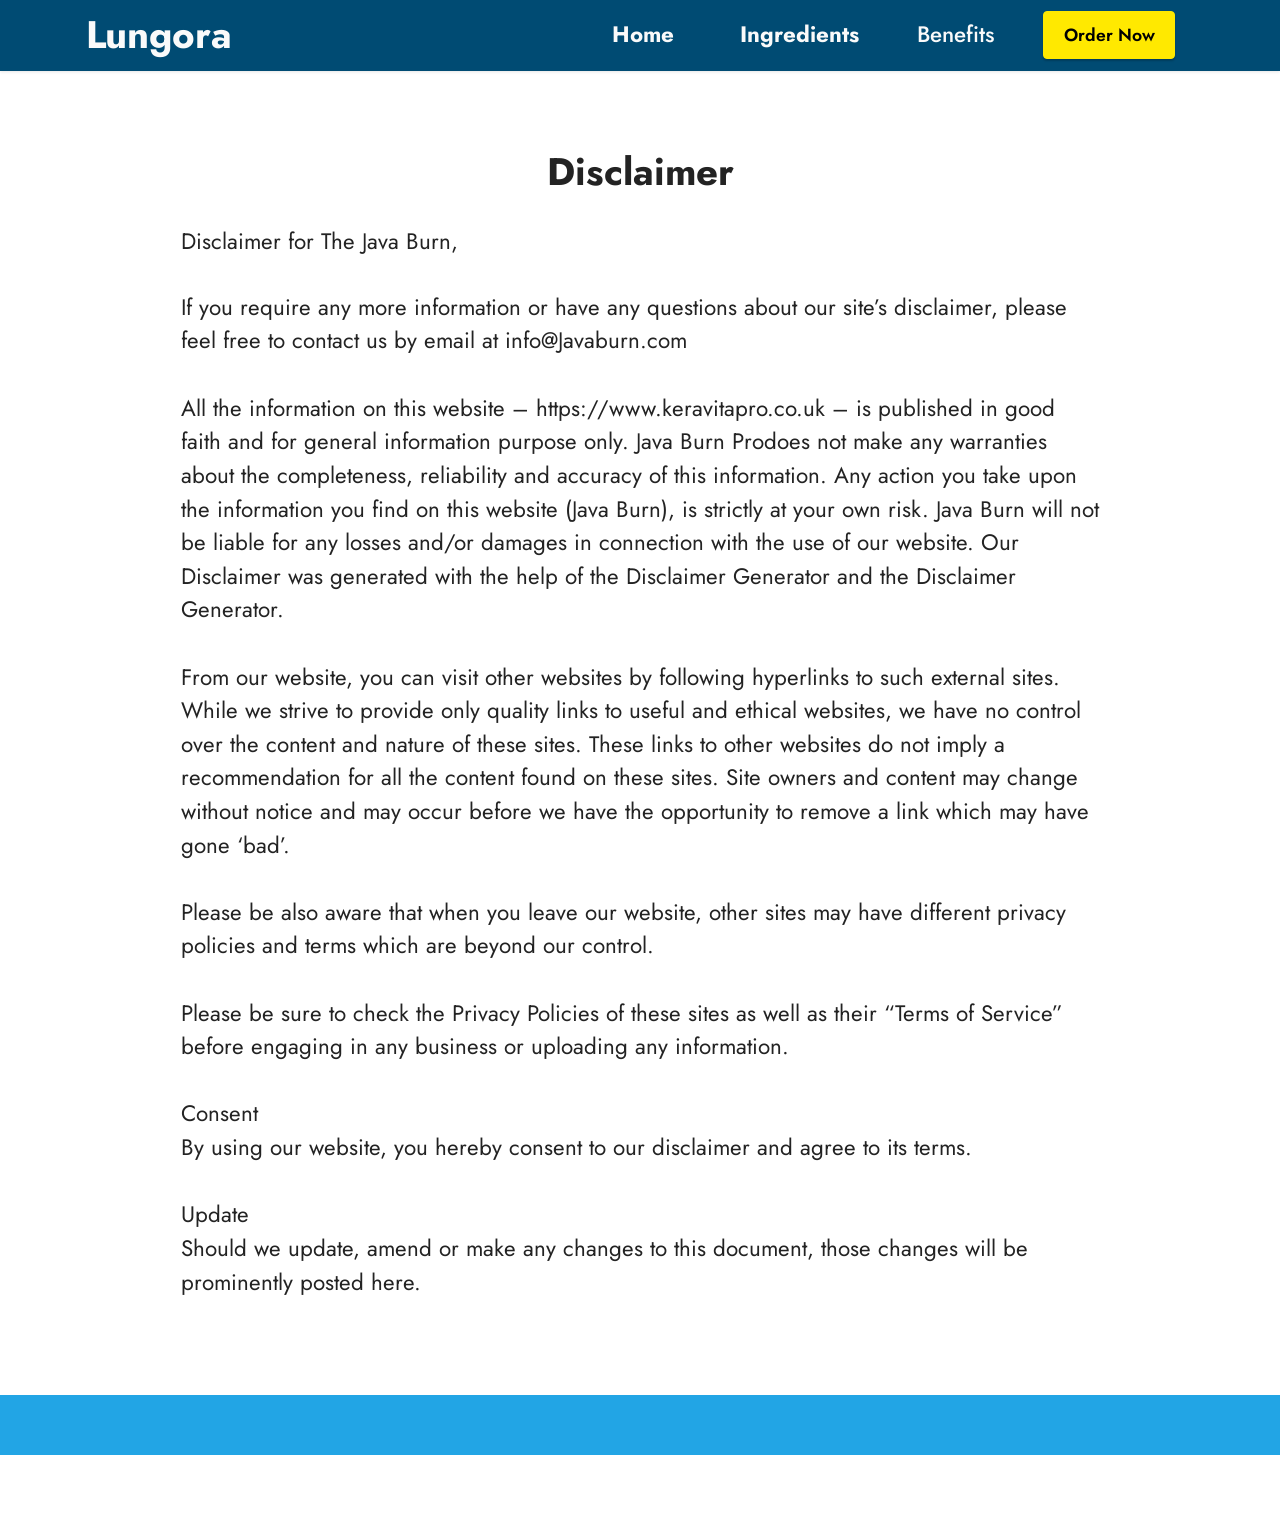
<file: Disclaimer.html>
<!DOCTYPE html>
<html  lang="en">
<head>
  <!-- Site made with Mobirise Website Builder v6.1.12, https://mobirise.com -->
  <meta charset="UTF-8">
  <meta http-equiv="X-UA-Compatible" content="IE=edge">
  <meta name="generator" content="Mobirise v6.1.12, mobirise.com">
  <meta name="viewport" content="width=device-width, initial-scale=1, minimum-scale=1">
  <link rel="shortcut icon" href="assets/images/6f7066a4-45f7-4b45-ae0b-b34ae52048a4.webp" type="image/x-icon">
  <meta name="description" content="Disclaimer For Java Burn">
  
  
  <title>Disclaimer</title>
  <link rel="stylesheet" href="assets/bootstrap/css/bootstrap.min.css">
  <link rel="stylesheet" href="assets/dropdown/css/style.css">
  <link rel="stylesheet" href="assets/socicon/css/styles.css">
  <link rel="stylesheet" href="assets/theme/css/style.css">
  <link rel="preload" href="https://fonts.googleapis.com/css?family=Jost:100,200,300,400,500,600,700,800,900,100i,200i,300i,400i,500i,600i,700i,800i,900i&display=swap" as="style" onload="this.onload=null;this.rel='stylesheet'">
  <noscript><link rel="stylesheet" href="https://fonts.googleapis.com/css?family=Jost:100,200,300,400,500,600,700,800,900,100i,200i,300i,400i,500i,600i,700i,800i,900i&display=swap"></noscript>
  <link rel="preload" as="style" href="assets/mobirise/css/mbr-additional.css?v=6aemYC"><link rel="stylesheet" href="assets/mobirise/css/mbr-additional.css?v=6aemYC" type="text/css">

  
  
  
</head>
<body>
  
  <section data-bs-version="5.1" class="menu menu2 cid-vwpLxhZd4U" once="menu" id="menu2-3y">
    
    <nav class="navbar navbar-dropdown navbar-expand-lg">
        <div class="container">
            <div class="navbar-brand">
                
                <span class="navbar-caption-wrap"><a class="navbar-caption text-white text-primary display-2" href="index.html#content4-27">Lungora<br></a></span>
            </div>
            <button class="navbar-toggler" type="button" data-toggle="collapse" data-bs-toggle="collapse" data-target="#navbarSupportedContent" data-bs-target="#navbarSupportedContent" aria-controls="navbarNavAltMarkup" aria-expanded="false" aria-label="Toggle navigation">
                <div class="hamburger">
                    <span></span>
                    <span></span>
                    <span></span>
                    <span></span>
                </div>
            </button>
            <div class="collapse navbar-collapse" id="navbarSupportedContent">
                <ul class="navbar-nav nav-dropdown" data-app-modern-menu="true"><li class="nav-item"><a class="nav-link link text-white text-primary display-5" href="index.html#content6-35"><strong>Home&nbsp;</strong><br></a></li>
                    <li class="nav-item"><a class="nav-link link text-white text-primary display-5" href="index.html#content4-3t"><strong>Ingredients</strong></a></li>
                    <li class="nav-item"><a class="nav-link link text-white text-primary display-5" href="index.html#content4-d">Benefits</a>
                    </li></ul>
                
                <div class="navbar-buttons mbr-section-btn"><a class="btn btn-warning display-4" href="https://mwebsignalpro.com/13436/3126/2/?">Order Now</a></div>
            </div>
        </div>
    </nav>
</section>

<section data-bs-version="5.1" class="content5 cid-tBuMj9hDkk" id="content5-1y">
    
    <div class="container">
        <div class="row justify-content-center">
            <div class="col-md-12 col-lg-10">
                <h3 class="mbr-section-title mbr-fonts-style mb-4 display-2">
                    <strong>Disclaimer</strong>
                </h3>
                <h4 class="mbr-section-subtitle mbr-fonts-style mb-4 display-5">Disclaimer for The Java Burn,</h4>
                <p class="mbr-text mbr-fonts-style display-7">If you require any more information or have any questions about our site’s disclaimer, please feel free to contact us by email at info@Javaburn.com
<br><br>All the information on this website – https://www.keravitapro.co.uk – is published in good faith and for general information purpose only. Java Burn Prodoes not make any warranties about the completeness, reliability and accuracy of this information. Any action you take upon the information you find on this website (Java Burn), is strictly at your own risk. Java Burn will not be liable for any losses and/or damages in connection with the use of our website. Our Disclaimer was generated with the help of the Disclaimer Generator and the Disclaimer Generator.
<br><br>From our website, you can visit other websites by following hyperlinks to such external sites. While we strive to provide only quality links to useful and ethical websites, we have no control over the content and nature of these sites. These links to other websites do not imply a recommendation for all the content found on these sites. Site owners and content may change without notice and may occur before we have the opportunity to remove a link which may have gone ‘bad’.
<br><br>Please be also aware that when you leave our website, other sites may have different privacy policies and terms which are beyond our control.<br><br>Please be sure to check the Privacy Policies of these sites as well as their “Terms of Service” before engaging in any business or uploading any information.
<br><br>Consent<br>By using our website, you hereby consent to our disclaimer and agree to its terms.<br><br>Update
<br>Should we update, amend or make any changes to this document, those changes will be prominently posted here.</p>
            </div>
        </div>
    </div>
</section>

<section data-bs-version="5.1" class="footer7 cid-v9l69yZSPU" once="footers" id="footer7-2x">

    

    

    <div class="container">
        <div class="media-container-row align-center mbr-white">
            <div class="col-12">
                <p class="mbr-text mb-0 mbr-fonts-style display-2"></p>
            </div>
        </div>
    </div>
</section><section class="display-7" style="padding: 0;align-items: center;justify-content: center;flex-wrap: wrap;    align-content: center;display: flex;position: relative;height: 4rem;"><a href="https://mobiri.se/4815952" style="flex: 1 1;height: 4rem;position: absolute;width: 100%;z-index: 1;"><img alt="" style="height: 4rem;" src="[data-uri]"></a><p style="margin: 0;text-align: center;" class="display-7">&#8204;</p><a style="z-index:1" href="https://mobirise.com/html-builder.html">HTML Generator</a></section><script src="assets/bootstrap/js/bootstrap.bundle.min.js"></script>  <script src="assets/smoothscroll/smooth-scroll.js"></script>  <script src="assets/ytplayer/index.js"></script>  <script src="assets/dropdown/js/navbar-dropdown.js"></script>  <script src="assets/theme/js/script.js"></script>  
  
  
</body>
</html>
</file>
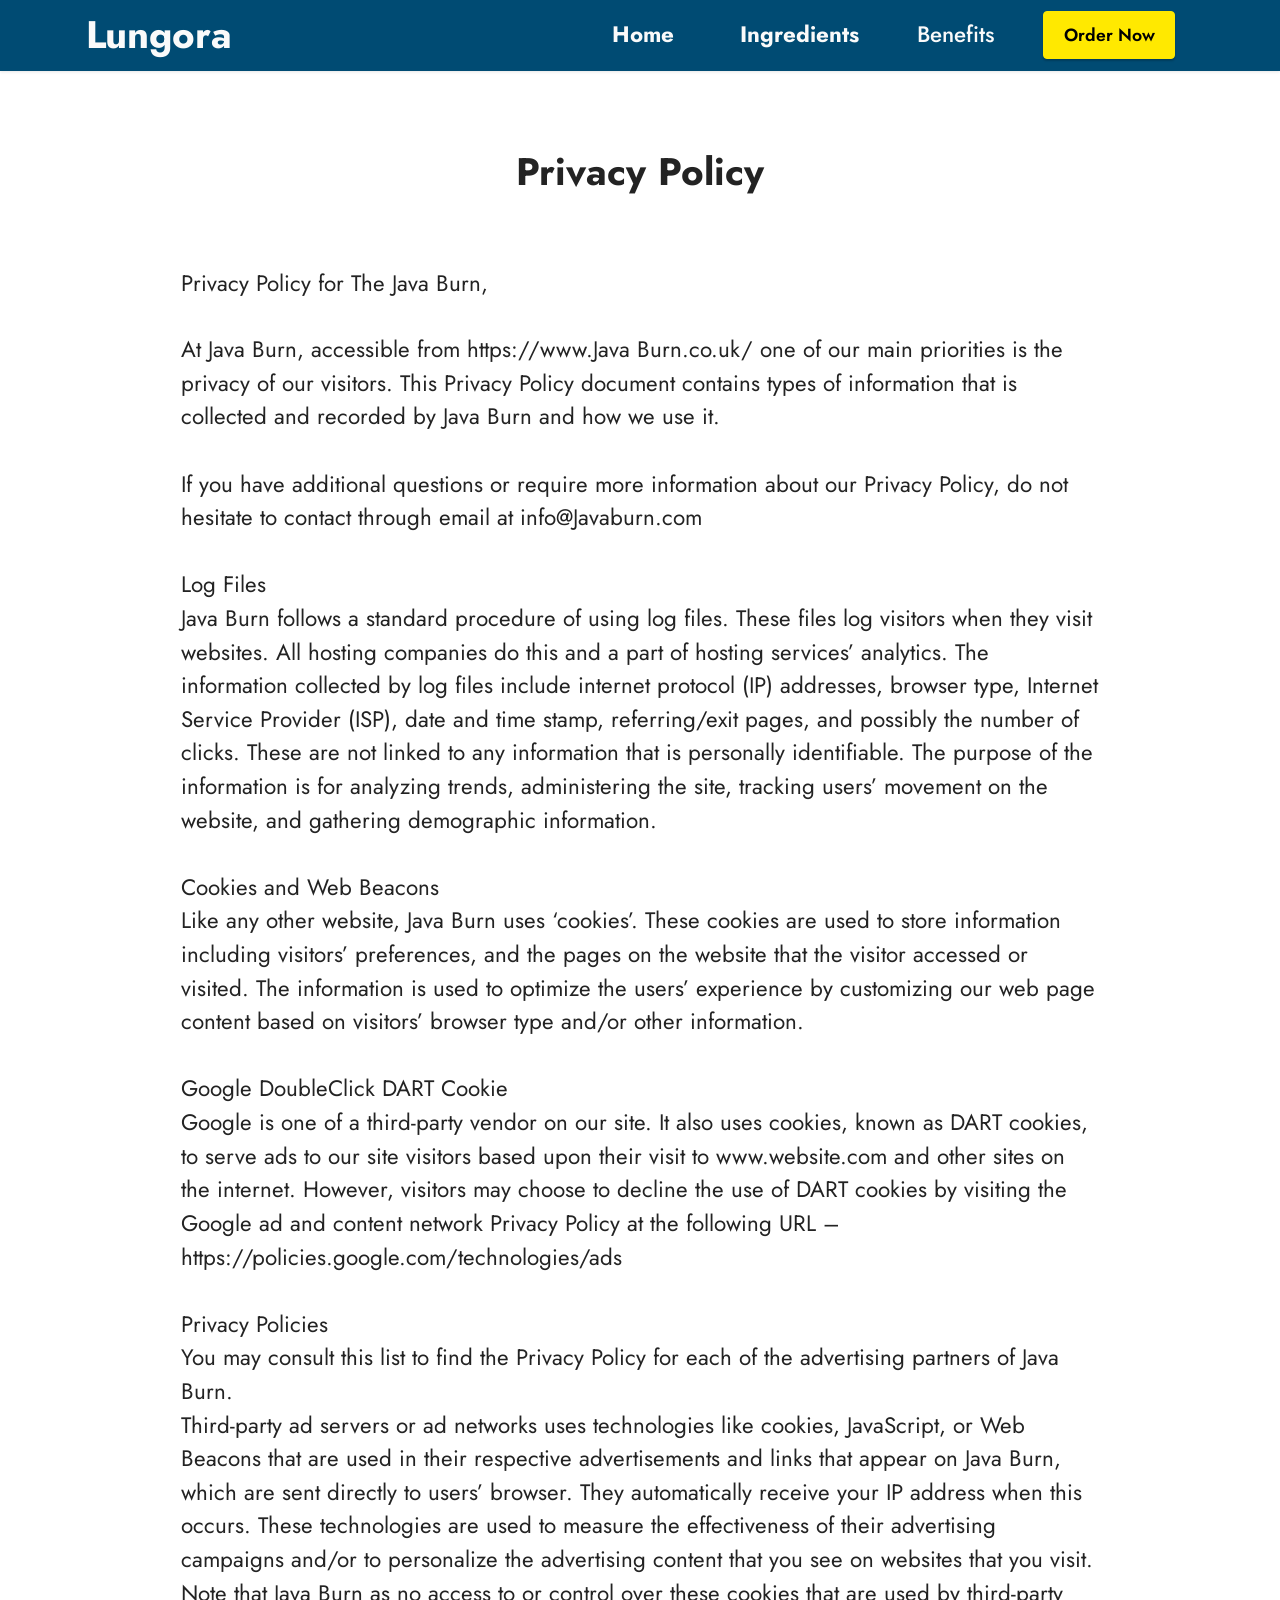
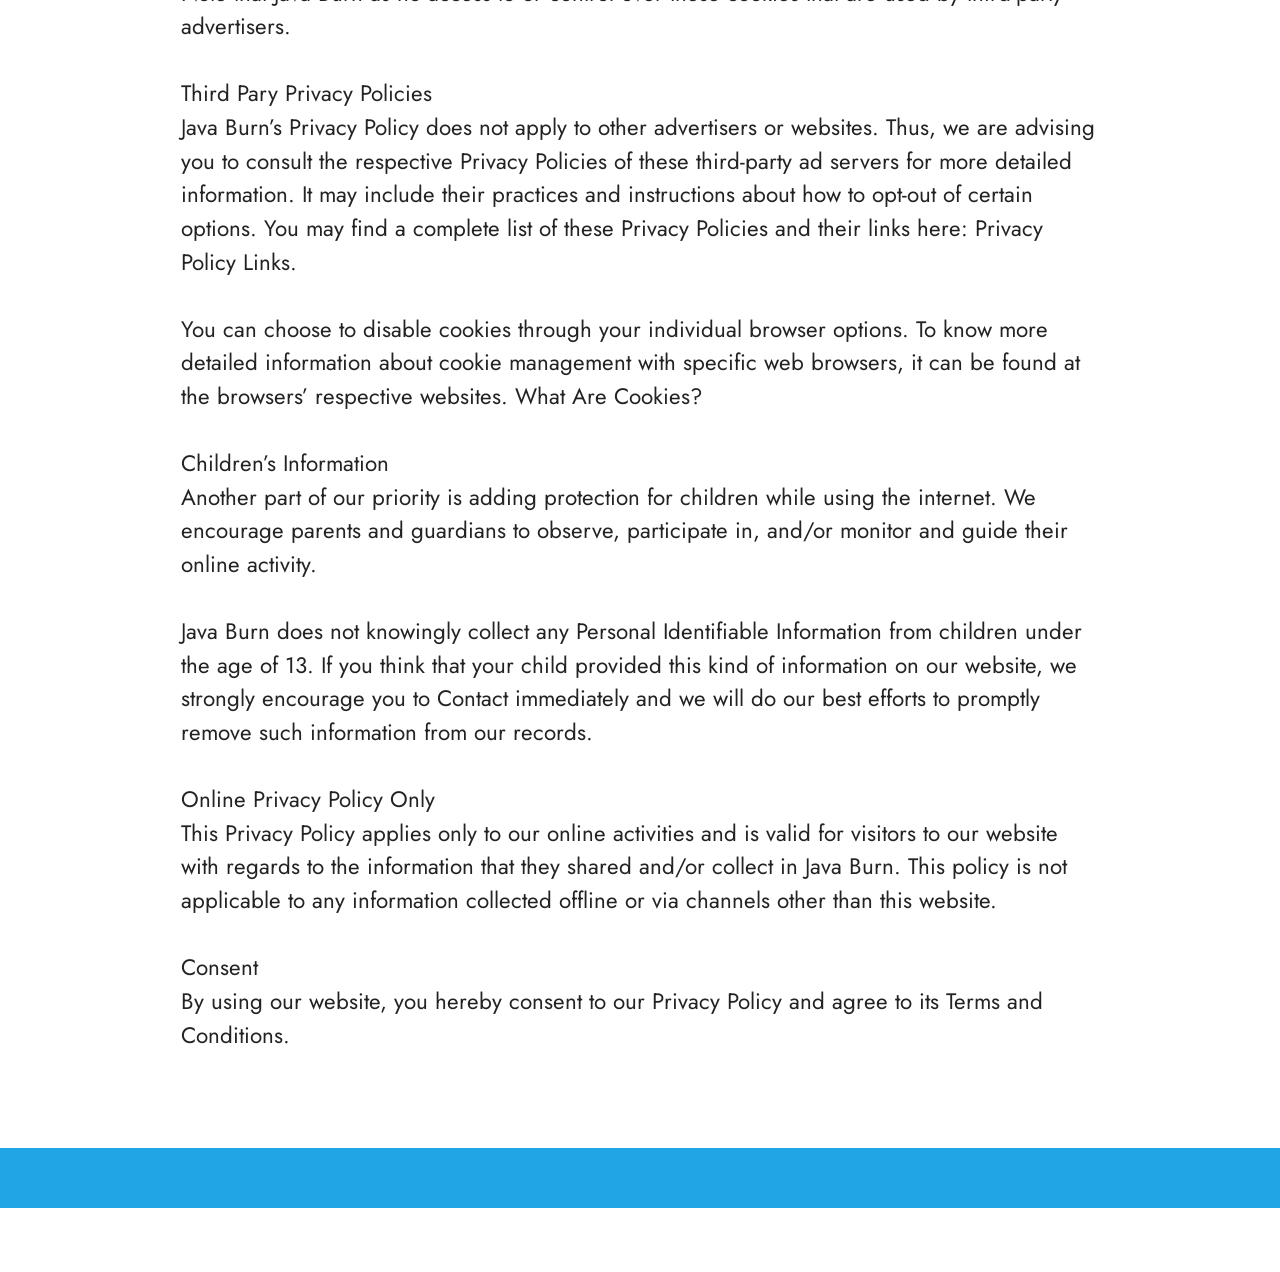
<file: privacy-policy.html>
<!DOCTYPE html>
<html  lang="en">
<head>
  <!-- Site made with Mobirise Website Builder v6.1.12, https://mobirise.com -->
  <meta charset="UTF-8">
  <meta http-equiv="X-UA-Compatible" content="IE=edge">
  <meta name="generator" content="Mobirise v6.1.12, mobirise.com">
  <meta name="viewport" content="width=device-width, initial-scale=1, minimum-scale=1">
  <link rel="shortcut icon" href="assets/images/6f7066a4-45f7-4b45-ae0b-b34ae52048a4.webp" type="image/x-icon">
  <meta name="description" content="Privacy Policy For  Java Burn">
  
  
  <title>Privacy Policy</title>
  <link rel="stylesheet" href="assets/bootstrap/css/bootstrap.min.css">
  <link rel="stylesheet" href="assets/dropdown/css/style.css">
  <link rel="stylesheet" href="assets/socicon/css/styles.css">
  <link rel="stylesheet" href="assets/theme/css/style.css">
  <link rel="preload" href="https://fonts.googleapis.com/css?family=Jost:100,200,300,400,500,600,700,800,900,100i,200i,300i,400i,500i,600i,700i,800i,900i&display=swap" as="style" onload="this.onload=null;this.rel='stylesheet'">
  <noscript><link rel="stylesheet" href="https://fonts.googleapis.com/css?family=Jost:100,200,300,400,500,600,700,800,900,100i,200i,300i,400i,500i,600i,700i,800i,900i&display=swap"></noscript>
  <link rel="preload" as="style" href="assets/mobirise/css/mbr-additional.css?v=81UrJ5"><link rel="stylesheet" href="assets/mobirise/css/mbr-additional.css?v=81UrJ5" type="text/css">

  
  
  
</head>
<body>
  
  <section data-bs-version="5.1" class="menu menu2 cid-vwpLxhZd4U" once="menu" id="menu2-3y">
    
    <nav class="navbar navbar-dropdown navbar-expand-lg">
        <div class="container">
            <div class="navbar-brand">
                
                <span class="navbar-caption-wrap"><a class="navbar-caption text-white text-primary display-2" href="index.html#content4-27">Lungora<br></a></span>
            </div>
            <button class="navbar-toggler" type="button" data-toggle="collapse" data-bs-toggle="collapse" data-target="#navbarSupportedContent" data-bs-target="#navbarSupportedContent" aria-controls="navbarNavAltMarkup" aria-expanded="false" aria-label="Toggle navigation">
                <div class="hamburger">
                    <span></span>
                    <span></span>
                    <span></span>
                    <span></span>
                </div>
            </button>
            <div class="collapse navbar-collapse" id="navbarSupportedContent">
                <ul class="navbar-nav nav-dropdown" data-app-modern-menu="true"><li class="nav-item"><a class="nav-link link text-white text-primary display-5" href="index.html#content6-35"><strong>Home&nbsp;</strong><br></a></li>
                    <li class="nav-item"><a class="nav-link link text-white text-primary display-5" href="index.html#content4-3t"><strong>Ingredients</strong></a></li>
                    <li class="nav-item"><a class="nav-link link text-white text-primary display-5" href="index.html#content4-d">Benefits</a>
                    </li></ul>
                
                <div class="navbar-buttons mbr-section-btn"><a class="btn btn-warning display-4" href="https://mwebsignalpro.com/13436/3126/2/?">Order Now</a></div>
            </div>
        </div>
    </nav>
</section>

<section data-bs-version="5.1" class="content5 cid-tBuMPzdHFY" id="content5-1z">
    
    <div class="container">
        <div class="row justify-content-center">
            <div class="col-md-12 col-lg-10">
                <h3 class="mbr-section-title mbr-fonts-style mb-4 display-2"><strong>Privacy Policy
</strong><div><strong><br></strong></div></h3>
                <h4 class="mbr-section-subtitle mbr-fonts-style mb-4 display-5">Privacy Policy for The Java Burn,</h4>
                <p class="mbr-text mbr-fonts-style display-7">At Java Burn, accessible from https://www.Java Burn.co.uk/ one of our main priorities is the privacy of our visitors. This Privacy Policy document contains types of information that is collected and recorded by Java Burn and how we use it.
<br>
<br>If you have additional questions or require more information about our Privacy Policy, do not hesitate to contact through email at info@Javaburn.com
<br>
<br>Log Files
<br>Java Burn follows a standard procedure of using log files. These files log visitors when they visit websites. All hosting companies do this and a part of hosting services’ analytics. The information collected by log files include internet protocol (IP) addresses, browser type, Internet Service Provider (ISP), date and time stamp, referring/exit pages, and possibly the number of clicks. These are not linked to any information that is personally identifiable. The purpose of the information is for analyzing trends, administering the site, tracking users’ movement on the website, and gathering demographic information.
<br>
<br>Cookies and Web Beacons
<br>Like any other website, Java Burn uses ‘cookies’. These cookies are used to store information including visitors’ preferences, and the pages on the website that the visitor accessed or visited. The information is used to optimize the users’ experience by customizing our web page content based on visitors’ browser type and/or other information.
<br>
<br>Google DoubleClick DART Cookie
<br>Google is one of a third-party vendor on our site. It also uses cookies, known as DART cookies, to serve ads to our site visitors based upon their visit to www.website.com and other sites on the internet. However, visitors may choose to decline the use of DART cookies by visiting the Google ad and content network Privacy Policy at the following URL – https://policies.google.com/technologies/ads
<br>
<br>Privacy Policies
<br>You may consult this list to find the Privacy Policy for each of the advertising partners of Java Burn.
<br>Third-party ad servers or ad networks uses technologies like cookies, JavaScript, or Web Beacons that are used in their respective advertisements and links that appear on Java Burn, which are sent directly to users’ browser. They automatically receive your IP address when this occurs. These technologies are used to measure the effectiveness of their advertising campaigns and/or to personalize the advertising content that you see on websites that you visit.
<br>Note that Java Burn as no access to or control over these cookies that are used by third-party advertisers.
<br>
<br>Third Pary Privacy Policies
<br>Java Burn’s Privacy Policy does not apply to other advertisers or websites. Thus, we are advising you to consult the respective Privacy Policies of these third-party ad servers for more detailed information. It may include their practices and instructions about how to opt-out of certain options. You may find a complete list of these Privacy Policies and their links here: Privacy Policy Links.
<br>
<br>You can choose to disable cookies through your individual browser options. To know more detailed information about cookie management with specific web browsers, it can be found at the browsers’ respective websites. What Are Cookies?
<br>
<br>Children’s Information
<br>Another part of our priority is adding protection for children while using the internet. We encourage parents and guardians to observe, participate in, and/or monitor and guide their online activity.
<br>
<br>Java Burn does not knowingly collect any Personal Identifiable Information from children under the age of 13. If you think that your child provided this kind of information on our website, we strongly encourage you to Contact immediately and we will do our best efforts to promptly remove such information from our records.
<br>
<br>Online Privacy Policy Only
<br>This Privacy Policy applies only to our online activities and is valid for visitors to our website with regards to the information that they shared and/or collect in Java Burn. This policy is not applicable to any information collected offline or via channels other than this website.
<br>
<br>Consent
<br>By using our website, you hereby consent to our Privacy Policy and agree to its Terms and Conditions.</p>
            </div>
        </div>
    </div>
</section>

<section data-bs-version="5.1" class="footer7 cid-v9l69yZSPU" once="footers" id="footer7-2x">

    

    

    <div class="container">
        <div class="media-container-row align-center mbr-white">
            <div class="col-12">
                <p class="mbr-text mb-0 mbr-fonts-style display-2"></p>
            </div>
        </div>
    </div>
</section><section class="display-7" style="padding: 0;align-items: center;justify-content: center;flex-wrap: wrap;    align-content: center;display: flex;position: relative;height: 4rem;"><a href="https://mobiri.se/4815952" style="flex: 1 1;height: 4rem;position: absolute;width: 100%;z-index: 1;"><img alt="" style="height: 4rem;" src="[data-uri]"></a><p style="margin: 0;text-align: center;" class="display-7">&#8204;</p><a style="z-index:1" href="https://mobirise.com/builder/ai-website-creator.html">Free AI Website Creator</a></section><script src="assets/bootstrap/js/bootstrap.bundle.min.js"></script>  <script src="assets/smoothscroll/smooth-scroll.js"></script>  <script src="assets/ytplayer/index.js"></script>  <script src="assets/dropdown/js/navbar-dropdown.js"></script>  <script src="assets/theme/js/script.js"></script>  
  
  
</body>
</html>
</file>
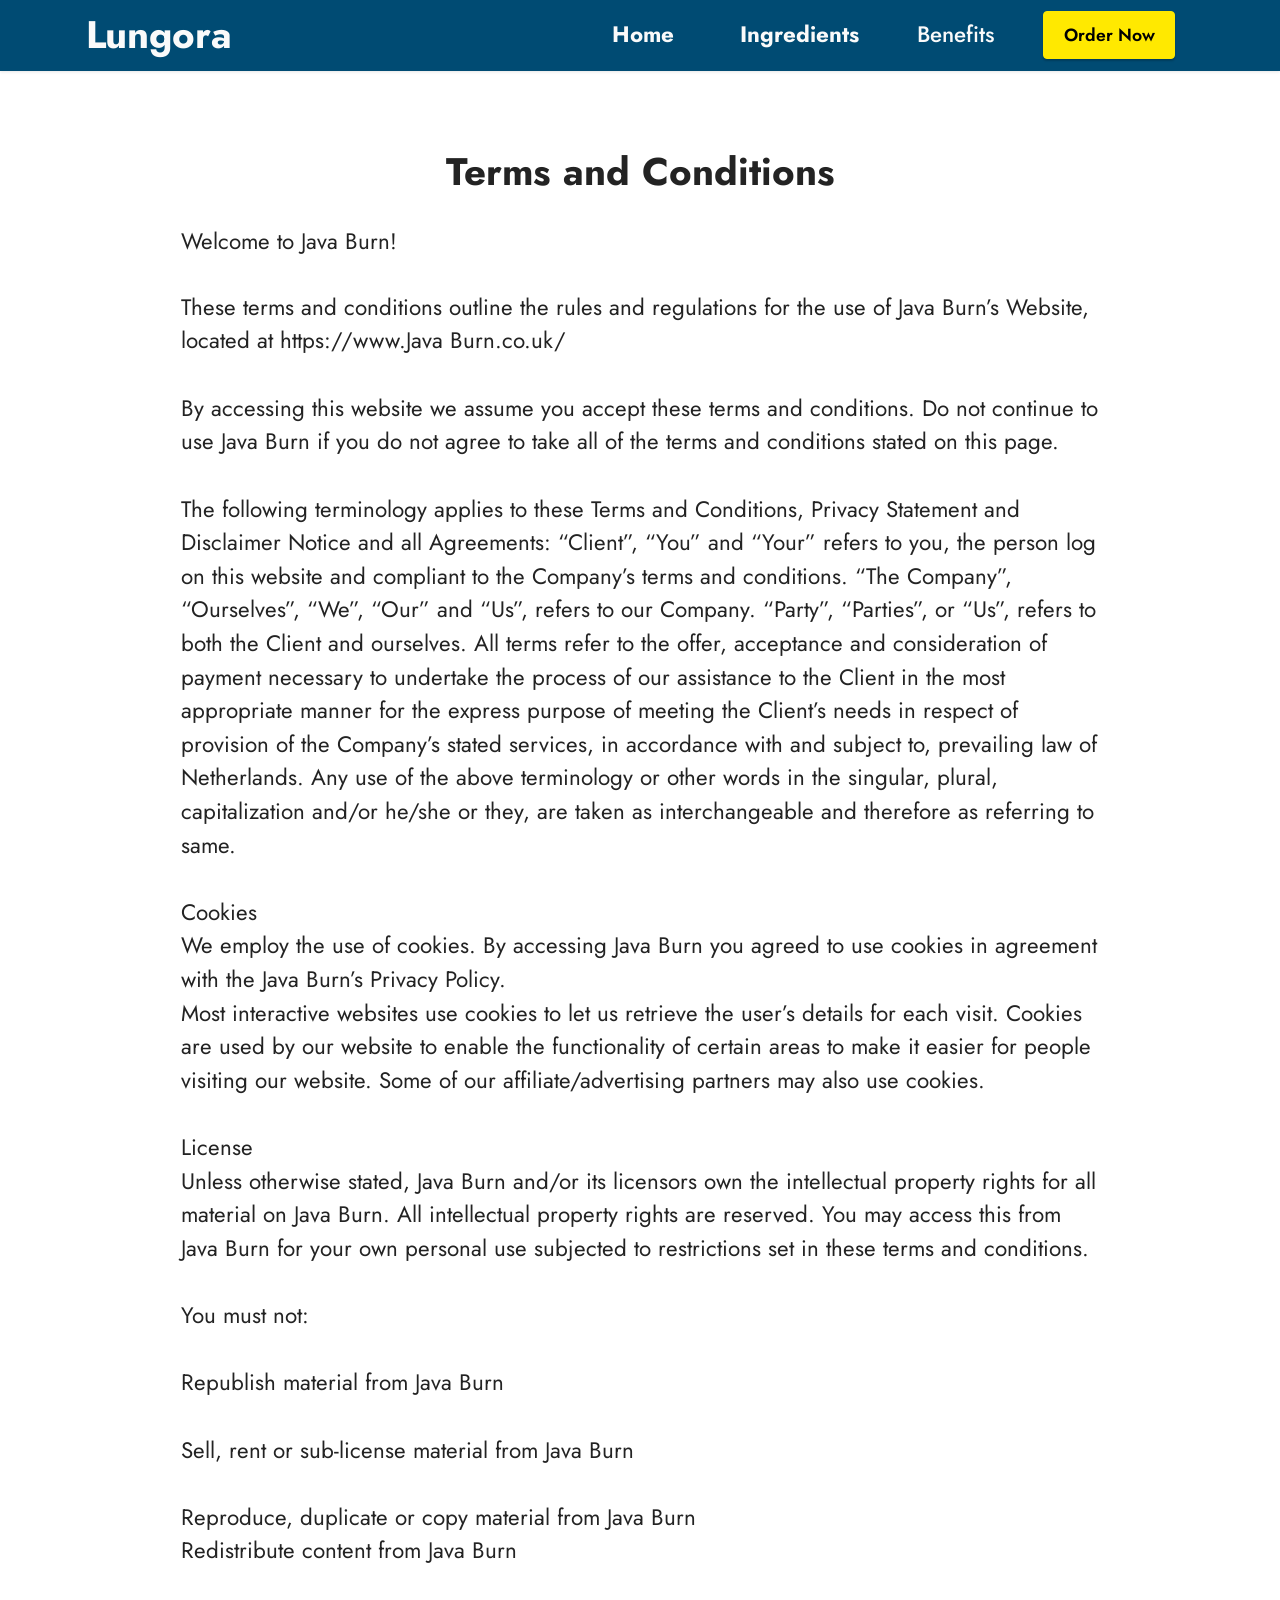
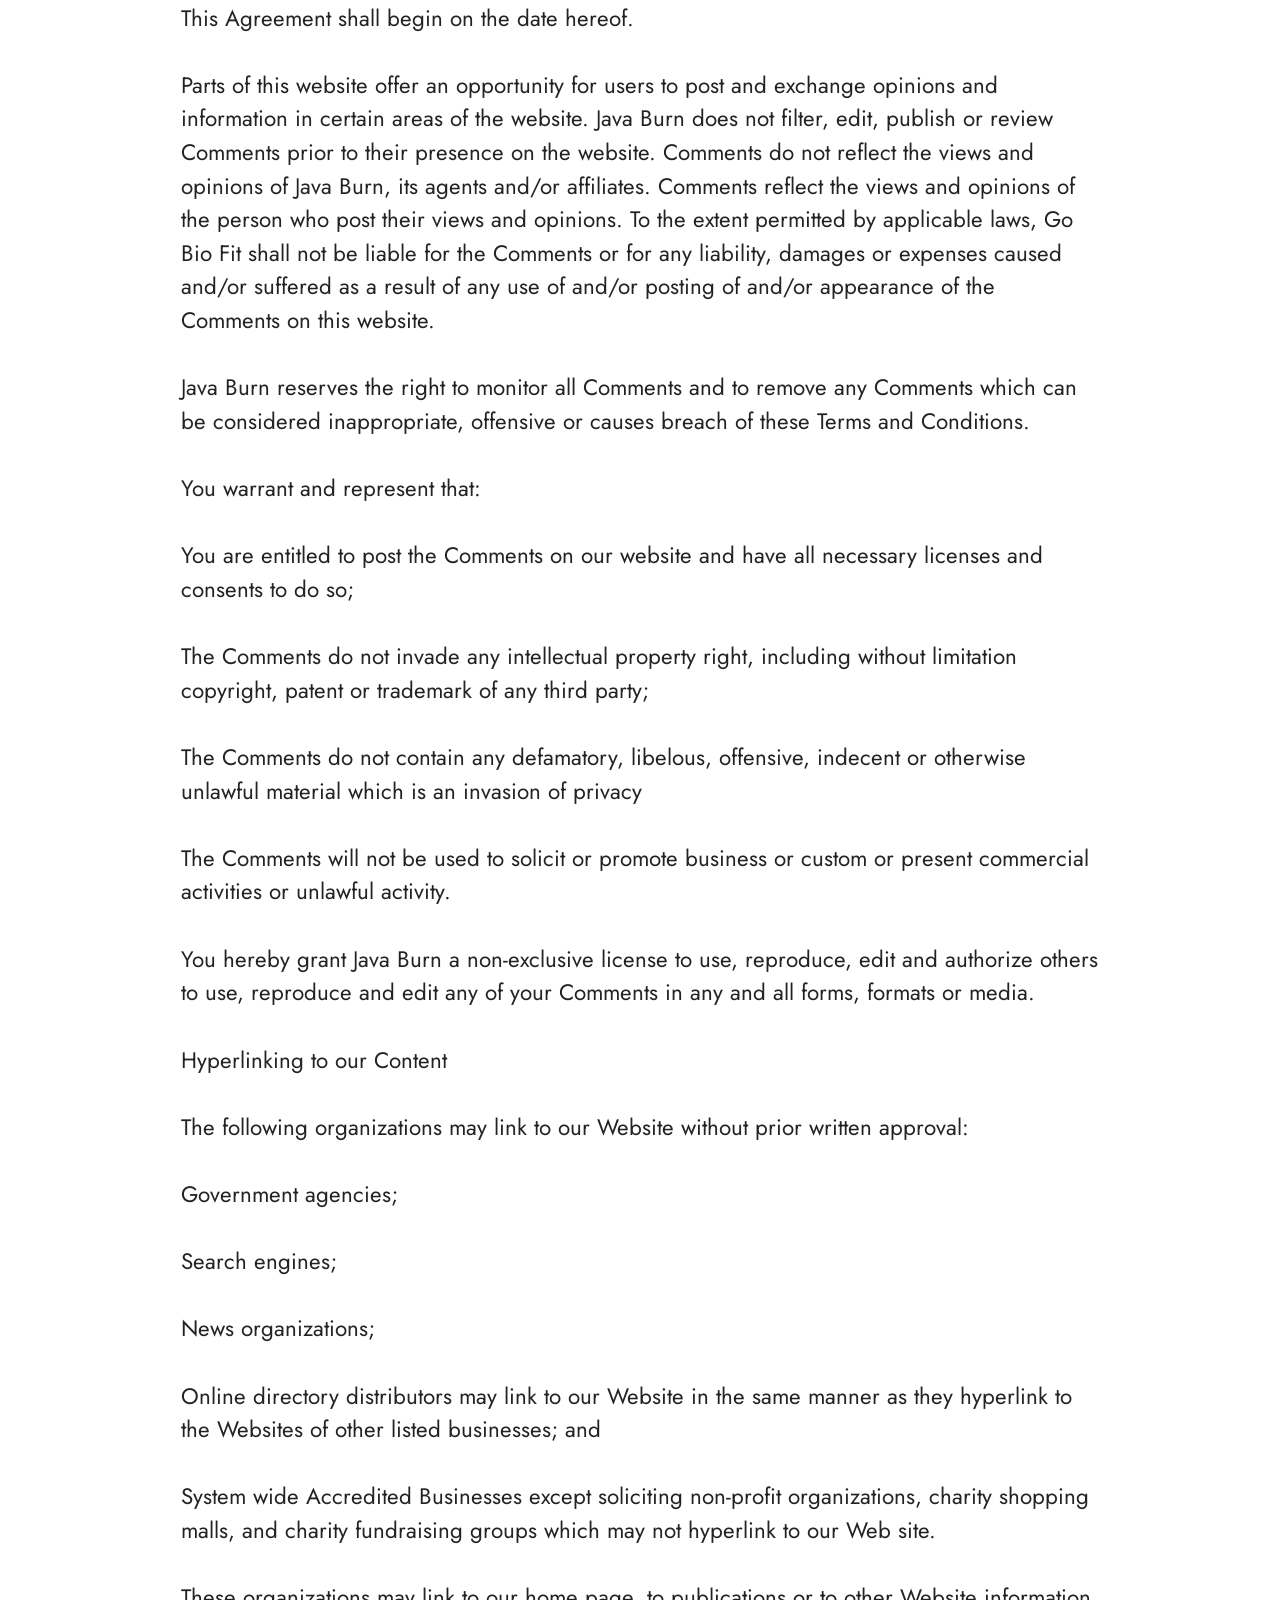
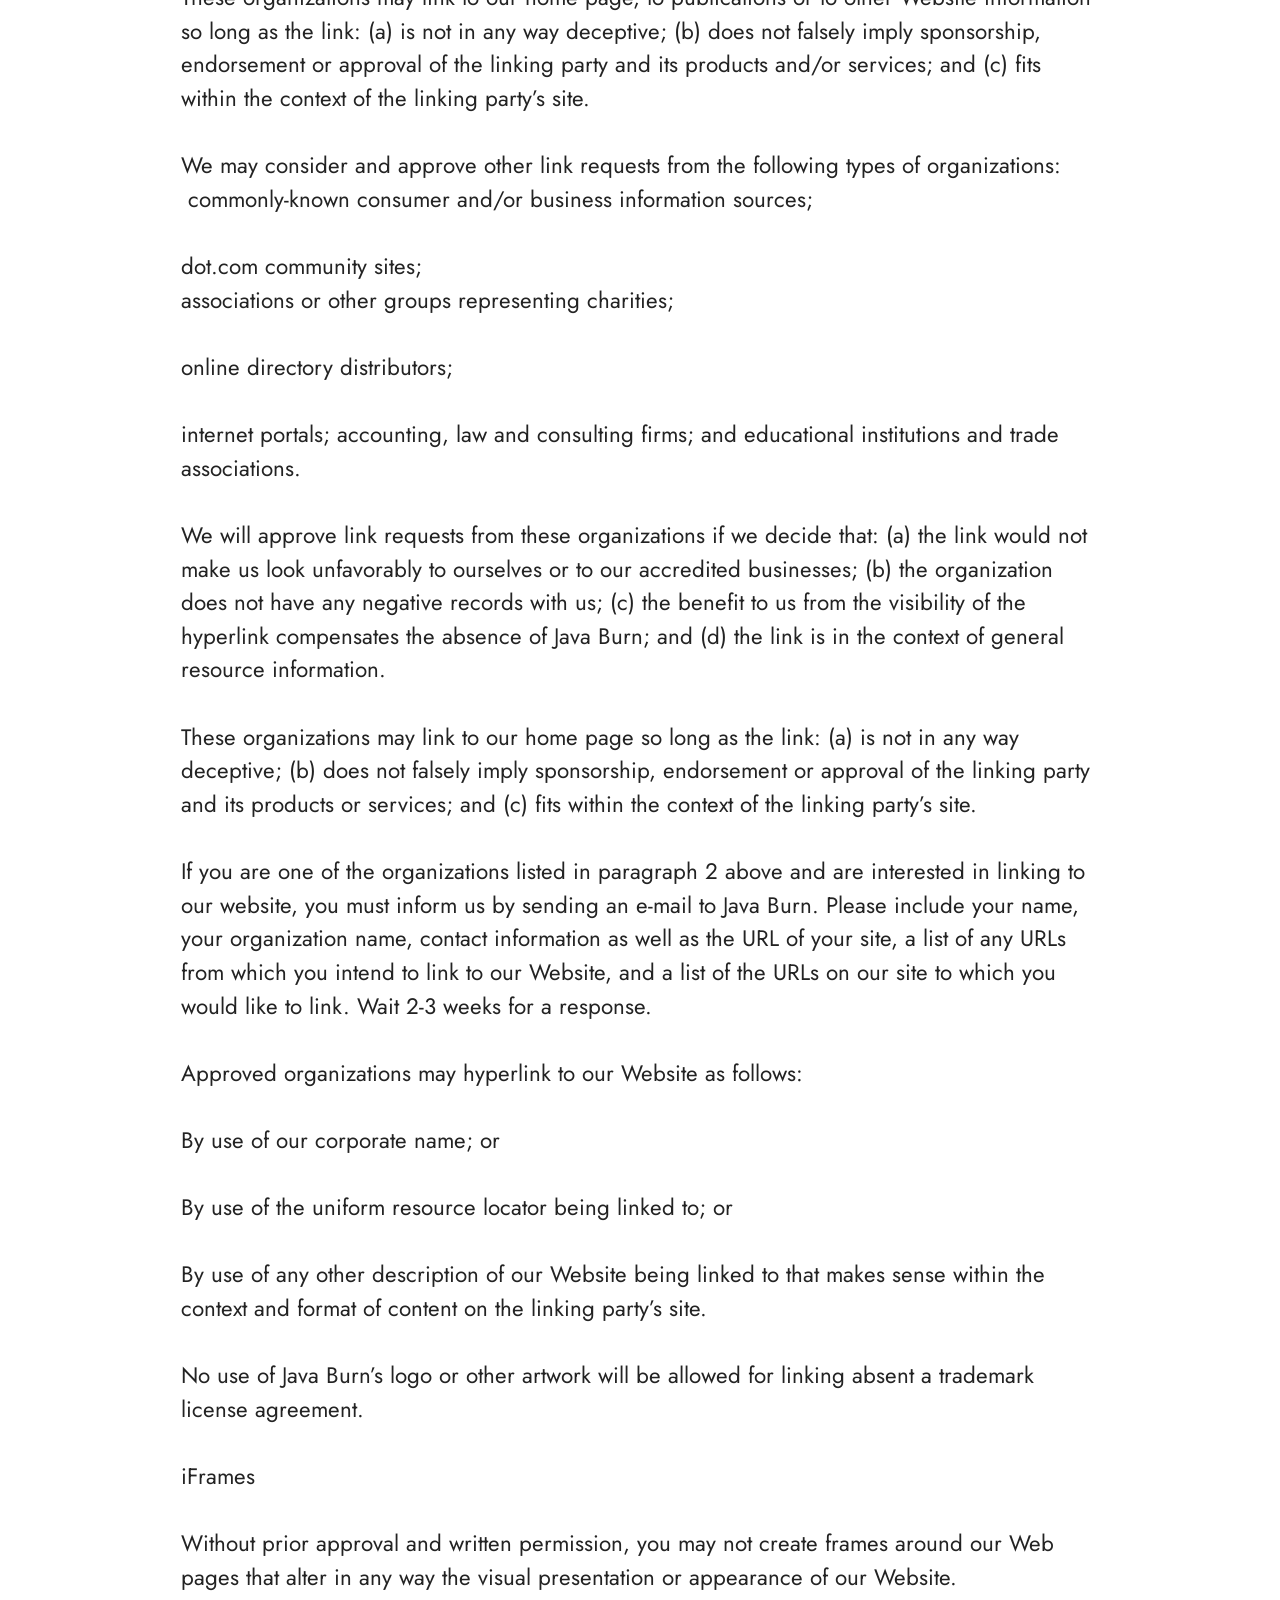
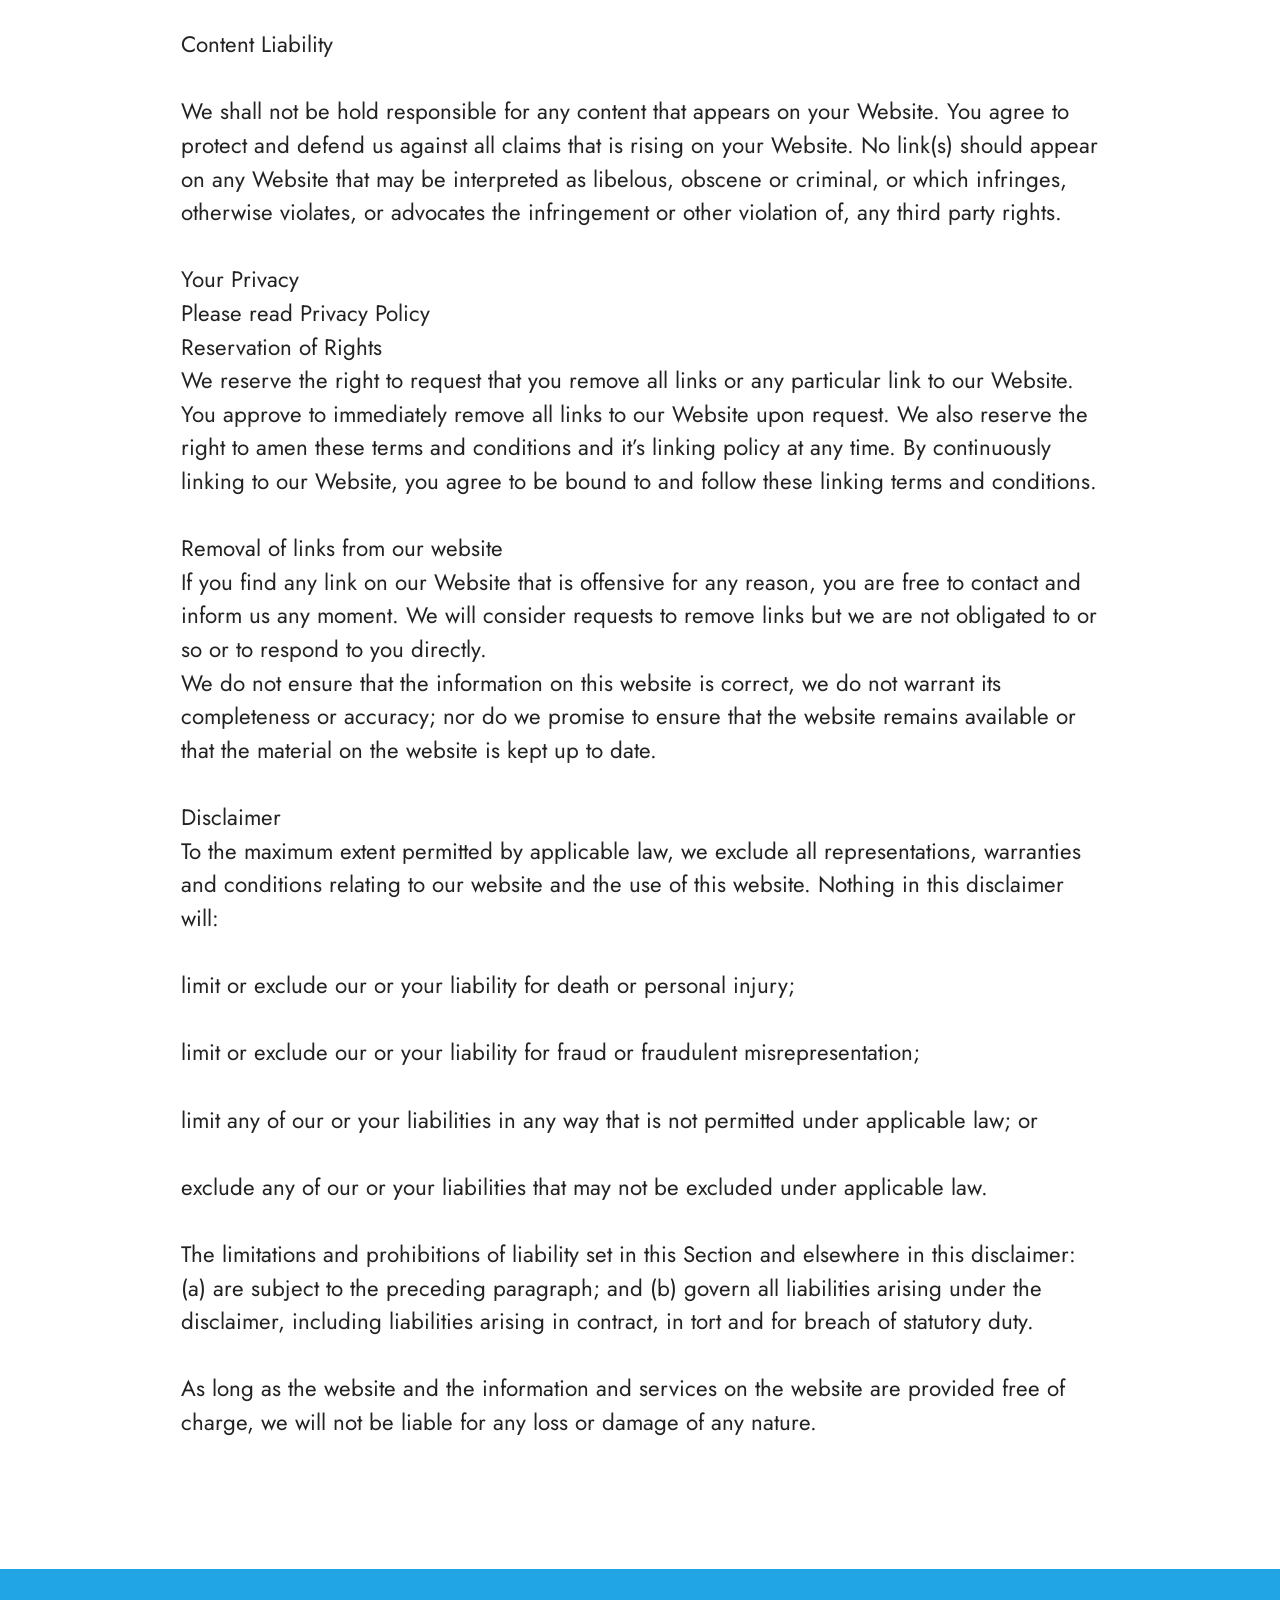
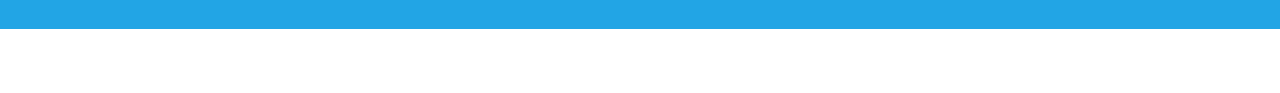
<file: Terms.html>
<!DOCTYPE html>
<html  lang="en">
<head>
  <!-- Site made with Mobirise Website Builder v6.1.12, https://mobirise.com -->
  <meta charset="UTF-8">
  <meta http-equiv="X-UA-Compatible" content="IE=edge">
  <meta name="generator" content="Mobirise v6.1.12, mobirise.com">
  <meta name="viewport" content="width=device-width, initial-scale=1, minimum-scale=1">
  <link rel="shortcut icon" href="assets/images/6f7066a4-45f7-4b45-ae0b-b34ae52048a4.webp" type="image/x-icon">
  <meta name="description" content="Terms for Java Burn">
  
  
  <title>Terms</title>
  <link rel="stylesheet" href="assets/bootstrap/css/bootstrap.min.css">
  <link rel="stylesheet" href="assets/dropdown/css/style.css">
  <link rel="stylesheet" href="assets/socicon/css/styles.css">
  <link rel="stylesheet" href="assets/theme/css/style.css">
  <link rel="preload" href="https://fonts.googleapis.com/css?family=Jost:100,200,300,400,500,600,700,800,900,100i,200i,300i,400i,500i,600i,700i,800i,900i&display=swap" as="style" onload="this.onload=null;this.rel='stylesheet'">
  <noscript><link rel="stylesheet" href="https://fonts.googleapis.com/css?family=Jost:100,200,300,400,500,600,700,800,900,100i,200i,300i,400i,500i,600i,700i,800i,900i&display=swap"></noscript>
  <link rel="preload" as="style" href="assets/mobirise/css/mbr-additional.css?v=B4i3Dk"><link rel="stylesheet" href="assets/mobirise/css/mbr-additional.css?v=B4i3Dk" type="text/css">

  
  
  
</head>
<body>
  
  <section data-bs-version="5.1" class="menu menu2 cid-vwpLxhZd4U" once="menu" id="menu2-3y">
    
    <nav class="navbar navbar-dropdown navbar-expand-lg">
        <div class="container">
            <div class="navbar-brand">
                
                <span class="navbar-caption-wrap"><a class="navbar-caption text-white text-primary display-2" href="index.html#content4-27">Lungora<br></a></span>
            </div>
            <button class="navbar-toggler" type="button" data-toggle="collapse" data-bs-toggle="collapse" data-target="#navbarSupportedContent" data-bs-target="#navbarSupportedContent" aria-controls="navbarNavAltMarkup" aria-expanded="false" aria-label="Toggle navigation">
                <div class="hamburger">
                    <span></span>
                    <span></span>
                    <span></span>
                    <span></span>
                </div>
            </button>
            <div class="collapse navbar-collapse" id="navbarSupportedContent">
                <ul class="navbar-nav nav-dropdown" data-app-modern-menu="true"><li class="nav-item"><a class="nav-link link text-white text-primary display-5" href="index.html#content6-35"><strong>Home&nbsp;</strong><br></a></li>
                    <li class="nav-item"><a class="nav-link link text-white text-primary display-5" href="index.html#content4-3t"><strong>Ingredients</strong></a></li>
                    <li class="nav-item"><a class="nav-link link text-white text-primary display-5" href="index.html#content4-d">Benefits</a>
                    </li></ul>
                
                <div class="navbar-buttons mbr-section-btn"><a class="btn btn-warning display-4" href="https://mwebsignalpro.com/13436/3126/2/?">Order Now</a></div>
            </div>
        </div>
    </nav>
</section>

<section data-bs-version="5.1" class="content5 cid-tBuOj1XZ1f" id="content5-20">
    
    <div class="container">
        <div class="row justify-content-center">
            <div class="col-md-12 col-lg-10">
                <h3 class="mbr-section-title mbr-fonts-style mb-4 display-2"><strong>Terms and Conditions</strong></h3>
                <h4 class="mbr-section-subtitle mbr-fonts-style mb-4 display-5">Welcome to Java Burn!</h4>
                <p class="mbr-text mbr-fonts-style display-7">These terms and conditions outline the rules and regulations for the use of Java Burn’s Website, located at https://www.Java Burn.co.uk/
<br>
<br>By accessing this website we assume you accept these terms and conditions. Do not continue to use Java Burn if you do not agree to take all of the terms and conditions stated on this page.
<br><br>The following terminology applies to these Terms and Conditions, Privacy Statement and Disclaimer Notice and all Agreements: “Client”, “You” and “Your” refers to you, the person log on this website and compliant to the Company’s terms and conditions. “The Company”, “Ourselves”, “We”, “Our” and “Us”, refers to our Company. “Party”, “Parties”, or “Us”, refers to both the Client and ourselves. All terms refer to the offer, acceptance and consideration of payment necessary to undertake the process of our assistance to the Client in the most appropriate manner for the express purpose of meeting the Client’s needs in respect of provision of the Company’s stated services, in accordance with and subject to, prevailing law of Netherlands. Any use of the above terminology or other words in the singular, plural, capitalization and/or he/she or they, are taken as interchangeable and therefore as referring to same.
<br><br>Cookies<br>We employ the use of cookies. By accessing Java Burn you agreed to use cookies in agreement with the Java Burn’s Privacy Policy.<br>Most interactive websites use cookies to let us retrieve the user’s details for each visit. Cookies are used by our website to enable the functionality of certain areas to make it easier for people visiting our website. Some of our affiliate/advertising partners may also use cookies.
<br><br>License
<br>Unless otherwise stated, Java Burn and/or its licensors own the intellectual property rights for all material on Java Burn. All intellectual property rights are reserved. You may access this from Java Burn for your own personal use subjected to restrictions set in these terms and conditions.
<br><br>You must not:
<br><br>Republish material from Java Burn
<br>
<br>Sell, rent or sub-license material from Java Burn
<br><br>Reproduce, duplicate or copy material from Java Burn<br>Redistribute content from Java Burn
<br><br>This Agreement shall begin on the date hereof.
<br><br>Parts of this website offer an opportunity for users to post and exchange opinions and information in certain areas of the website. Java Burn does not filter, edit, publish or review Comments prior to their presence on the website. Comments do not reflect the views and opinions of Java Burn, its agents and/or affiliates. Comments reflect the views and opinions of the person who post their views and opinions. To the extent permitted by applicable laws, Go Bio Fit shall not be liable for the Comments or for any liability, damages or expenses caused and/or suffered as a result of any use of and/or posting of and/or appearance of the Comments on this website.
<br>
<br>Java Burn reserves the right to monitor all Comments and to remove any Comments which can be considered inappropriate, offensive or causes breach of these Terms and Conditions.
<br><br>You warrant and represent that:
<br>
<br>You are entitled to post the Comments on our website and have all necessary licenses and consents to do so;<br><br>The Comments do not invade any intellectual property right, including without limitation copyright, patent or trademark of any third party;
<br><br>The Comments do not contain any defamatory, libelous, offensive, indecent or otherwise unlawful material which is an invasion of privacy
<br><br>The Comments will not be used to solicit or promote business or custom or present commercial activities or unlawful activity.
<br><br>You hereby grant Java Burn a non-exclusive license to use, reproduce, edit and authorize others to use, reproduce and edit any of your Comments in any and all forms, formats or media.
<br><br>Hyperlinking to our Content
<br><br>The following organizations may link to our Website without prior written approval:
<br><br>Government agencies;
<br>
<br>Search engines;
<br><br>News organizations;
<br><br>Online directory distributors may link to our Website in the same manner as they hyperlink to the Websites of other listed businesses; and
<br><br>System wide Accredited Businesses except soliciting non-profit organizations, charity shopping malls, and charity fundraising groups which may not hyperlink to our Web site.
<br><br>These organizations may link to our home page, to publications or to other Website information so long as the link: (a) is not in any way deceptive; (b) does not falsely imply sponsorship, endorsement or approval of the linking party and its products and/or services; and (c) fits within the context of the linking party’s site.
<br><br>We may consider and approve other link requests from the following types of organizations:
<br>&nbsp;commonly-known consumer and/or business information sources;
<br><br>dot.com community sites;
<br>associations or other groups representing charities;<br><br>online directory distributors;
<br><br>internet portals; accounting, law and consulting firms; and educational institutions and trade associations.
<br>
<br>We will approve link requests from these organizations if we decide that: (a) the link would not make us look unfavorably to ourselves or to our accredited businesses; (b) the organization does not have any negative records with us; (c) the benefit to us from the visibility of the hyperlink compensates the absence of Java Burn; and (d) the link is in the context of general resource information.
<br><br>These organizations may link to our home page so long as the link: (a) is not in any way deceptive; (b) does not falsely imply sponsorship, endorsement or approval of the linking party and its products or services; and (c) fits within the context of the linking party’s site.
<br>
<br>If you are one of the organizations listed in paragraph 2 above and are interested in linking to our website, you must inform us by sending an e-mail to Java Burn. Please include your name, your organization name, contact information as well as the URL of your site, a list of any URLs from which you intend to link to our Website, and a list of the URLs on our site to which you would like to link. Wait 2-3 weeks for a response.
<br><br>Approved organizations may hyperlink to our Website as follows:
<br><br>By use of our corporate name; or
<br><br>By use of the uniform resource locator being linked to; or
<br><br>By use of any other description of our Website being linked to that makes sense within the context and format of content on the linking party’s site.
<br><br>No use of Java Burn’s logo or other artwork will be allowed for linking absent a trademark license agreement.
<br><br>iFrames
<br><br>Without prior approval and written permission, you may not create frames around our Web pages that alter in any way the visual presentation or appearance of our Website.
<br><br>Content Liability
<br><br>We shall not be hold responsible for any content that appears on your Website. You agree to protect and defend us against all claims that is rising on your Website. No link(s) should appear on any Website that may be interpreted as libelous, obscene or criminal, or which infringes, otherwise violates, or advocates the infringement or other violation of, any third party rights.
<br>
<br>Your Privacy
<br>Please read Privacy Policy<br>Reservation of Rights<br>We reserve the right to request that you remove all links or any particular link to our Website. You approve to immediately remove all links to our Website upon request. We also reserve the right to amen these terms and conditions and it’s linking policy at any time. By continuously linking to our Website, you agree to be bound to and follow these linking terms and conditions.
<br><br>Removal of links from our website<br>If you find any link on our Website that is offensive for any reason, you are free to contact and inform us any moment. We will consider requests to remove links but we are not obligated to or so or to respond to you directly.
<br>We do not ensure that the information on this website is correct, we do not warrant its completeness or accuracy; nor do we promise to ensure that the website remains available or that the material on the website is kept up to date.
<br><br>Disclaimer<br>To the maximum extent permitted by applicable law, we exclude all representations, warranties and conditions relating to our website and the use of this website. Nothing in this disclaimer will:
<br>
<br>limit or exclude our or your liability for death or personal injury;
<br><br>limit or exclude our or your liability for fraud or fraudulent misrepresentation;
<br><br>limit any of our or your liabilities in any way that is not permitted under applicable law; or
<br>
<br>exclude any of our or your liabilities that may not be excluded under applicable law.
<br><br>The limitations and prohibitions of liability set in this Section and elsewhere in this disclaimer: (a) are subject to the preceding paragraph; and (b) govern all liabilities arising under the disclaimer, including liabilities arising in contract, in tort and for breach of statutory duty.
<br>
<br>As long as the website and the information and services on the website are provided free of charge, we will not be liable for any loss or damage of any nature.<br><br></p>
            </div>
        </div>
    </div>
</section>

<section data-bs-version="5.1" class="footer7 cid-v9l69yZSPU" once="footers" id="footer7-2x">

    

    

    <div class="container">
        <div class="media-container-row align-center mbr-white">
            <div class="col-12">
                <p class="mbr-text mb-0 mbr-fonts-style display-2"></p>
            </div>
        </div>
    </div>
</section><section class="display-7" style="padding: 0;align-items: center;justify-content: center;flex-wrap: wrap;    align-content: center;display: flex;position: relative;height: 4rem;"><a href="https://mobiri.se/4815952" style="flex: 1 1;height: 4rem;position: absolute;width: 100%;z-index: 1;"><img alt="" style="height: 4rem;" src="[data-uri]"></a><p style="margin: 0;text-align: center;" class="display-7">&#8204;</p><a style="z-index:1" href="https://mobirise.com/drag-drop-website-builder.html">Drag and Drop Website Builder</a></section><script src="assets/bootstrap/js/bootstrap.bundle.min.js"></script>  <script src="assets/smoothscroll/smooth-scroll.js"></script>  <script src="assets/ytplayer/index.js"></script>  <script src="assets/dropdown/js/navbar-dropdown.js"></script>  <script src="assets/theme/js/script.js"></script>  
  
  
</body>
</html>
</file>
<file: assets/web/assets/mobirise-icons2/mobirise2.css>
@font-face {
  font-family: 'Moririse2';
  font-display: swap;
  src:  url('mobirise2.eot?f2bix4');
  src:  url('mobirise2.eot?f2bix4#iefix') format('embedded-opentype'),
    url('mobirise2.woff2?f2bix4') format('woff2'),
    url('mobirise2.woff?f2bix4') format('woff'),
    url('mobirise2.ttf?f2bix4') format('truetype'),
    url('mobirise2.svg?f2bix4#mobirise2') format('svg');
  font-weight: normal;
  font-style: normal;
}

[class^="mobi-"], [class*=" mobi-"] {
  /* use !important to prevent issues with browser extensions that change fonts */
  font-family: 'Moririse2' !important;
  speak: none;
  font-style: normal;
  font-weight: normal;
  font-variant: normal;
  text-transform: none;
  line-height: 1;

  /* Better Font Rendering =========== */
  -webkit-font-smoothing: antialiased;
  -moz-osx-font-smoothing: grayscale;
}

.mobi-mbri-add-submenu:before {
  content: "\e900";
}
.mobi-mbri-alert:before {
  content: "\e901";
}
.mobi-mbri-align-center:before {
  content: "\e902";
}
.mobi-mbri-align-justify:before {
  content: "\e903";
}
.mobi-mbri-align-left:before {
  content: "\e904";
}
.mobi-mbri-align-right:before {
  content: "\e905";
}
.mobi-mbri-android:before {
  content: "\e906";
}
.mobi-mbri-apple:before {
  content: "\e907";
}
.mobi-mbri-arrow-down:before {
  content: "\e908";
}
.mobi-mbri-arrow-next:before {
  content: "\e909";
}
.mobi-mbri-arrow-prev:before {
  content: "\e90a";
}
.mobi-mbri-arrow-up:before {
  content: "\e90b";
}
.mobi-mbri-bold:before {
  content: "\e90c";
}
.mobi-mbri-bookmark:before {
  content: "\e90d";
}
.mobi-mbri-bootstrap:before {
  content: "\e90e";
}
.mobi-mbri-briefcase:before {
  content: "\e90f";
}
.mobi-mbri-browse:before {
  content: "\e910";
}
.mobi-mbri-bulleted-list:before {
  content: "\e911";
}
.mobi-mbri-calendar:before {
  content: "\e912";
}
.mobi-mbri-camera:before {
  content: "\e913";
}
.mobi-mbri-cart-add:before {
  content: "\e914";
}
.mobi-mbri-cart-full:before {
  content: "\e915";
}
.mobi-mbri-cash:before {
  content: "\e916";
}
.mobi-mbri-change-style:before {
  content: "\e917";
}
.mobi-mbri-chat:before {
  content: "\e918";
}
.mobi-mbri-clock:before {
  content: "\e919";
}
.mobi-mbri-close:before {
  content: "\e91a";
}
.mobi-mbri-cloud:before {
  content: "\e91b";
}
.mobi-mbri-code:before {
  content: "\e91c";
}
.mobi-mbri-contact-form:before {
  content: "\e91d";
}
.mobi-mbri-credit-card:before {
  content: "\e91e";
}
.mobi-mbri-cursor-click:before {
  content: "\e91f";
}
.mobi-mbri-cust-feedback:before {
  content: "\e920";
}
.mobi-mbri-database:before {
  content: "\e921";
}
.mobi-mbri-delivery:before {
  content: "\e922";
}
.mobi-mbri-desktop:before {
  content: "\e923";
}
.mobi-mbri-devices:before {
  content: "\e924";
}
.mobi-mbri-down:before {
  content: "\e925";
}
.mobi-mbri-download-2:before {
  content: "\e926";
}
.mobi-mbri-download:before {
  content: "\e927";
}
.mobi-mbri-drag-n-drop-2:before {
  content: "\e928";
}
.mobi-mbri-drag-n-drop:before {
  content: "\e929";
}
.mobi-mbri-edit-2:before {
  content: "\e92a";
}
.mobi-mbri-edit:before {
  content: "\e92b";
}
.mobi-mbri-error:before {
  content: "\e92c";
}
.mobi-mbri-extension:before {
  content: "\e92d";
}
.mobi-mbri-features:before {
  content: "\e92e";
}
.mobi-mbri-file:before {
  content: "\e92f";
}
.mobi-mbri-flag:before {
  content: "\e930";
}
.mobi-mbri-folder:before {
  content: "\e931";
}
.mobi-mbri-gift:before {
  content: "\e932";
}
.mobi-mbri-github:before {
  content: "\e933";
}
.mobi-mbri-globe-2:before {
  content: "\e934";
}
.mobi-mbri-globe:before {
  content: "\e935";
}
.mobi-mbri-growing-chart:before {
  content: "\e936";
}
.mobi-mbri-hearth:before {
  content: "\e937";
}
.mobi-mbri-help:before {
  content: "\e938";
}
.mobi-mbri-home:before {
  content: "\e939";
}
.mobi-mbri-hot-cup:before {
  content: "\e93a";
}
.mobi-mbri-idea:before {
  content: "\e93b";
}
.mobi-mbri-image-gallery:before {
  content: "\e93c";
}
.mobi-mbri-image-slider:before {
  content: "\e93d";
}
.mobi-mbri-info:before {
  content: "\e93e";
}
.mobi-mbri-italic:before {
  content: "\e93f";
}
.mobi-mbri-key:before {
  content: "\e940";
}
.mobi-mbri-laptop:before {
  content: "\e941";
}
.mobi-mbri-layers:before {
  content: "\e942";
}
.mobi-mbri-left-right:before {
  content: "\e943";
}
.mobi-mbri-left:before {
  content: "\e944";
}
.mobi-mbri-letter:before {
  content: "\e945";
}
.mobi-mbri-like:before {
  content: "\e946";
}
.mobi-mbri-link:before {
  content: "\e947";
}
.mobi-mbri-lock:before {
  content: "\e948";
}
.mobi-mbri-login:before {
  content: "\e949";
}
.mobi-mbri-logout:before {
  content: "\e94a";
}
.mobi-mbri-magic-stick:before {
  content: "\e94b";
}
.mobi-mbri-map-pin:before {
  content: "\e94c";
}
.mobi-mbri-menu:before {
  content: "\e94d";
}
.mobi-mbri-mobile-2:before {
  content: "\e94e";
}
.mobi-mbri-mobile-horizontal:before {
  content: "\e94f";
}
.mobi-mbri-mobile:before {
  content: "\e950";
}
.mobi-mbri-mobirise:before {
  content: "\e951";
}
.mobi-mbri-more-horizontal:before {
  content: "\e952";
}
.mobi-mbri-more-vertical:before {
  content: "\e953";
}
.mobi-mbri-music:before {
  content: "\e954";
}
.mobi-mbri-new-file:before {
  content: "\e955";
}
.mobi-mbri-numbered-list:before {
  content: "\e956";
}
.mobi-mbri-opened-folder:before {
  content: "\e957";
}
.mobi-mbri-pages:before {
  content: "\e958";
}
.mobi-mbri-paper-plane:before {
  content: "\e959";
}
.mobi-mbri-paperclip:before {
  content: "\e95a";
}
.mobi-mbri-phone:before {
  content: "\e95b";
}
.mobi-mbri-photo:before {
  content: "\e95c";
}
.mobi-mbri-photos:before {
  content: "\e95d";
}
.mobi-mbri-pin:before {
  content: "\e95e";
}
.mobi-mbri-play:before {
  content: "\e95f";
}
.mobi-mbri-plus:before {
  content: "\e960";
}
.mobi-mbri-preview:before {
  content: "\e961";
}
.mobi-mbri-print:before {
  content: "\e962";
}
.mobi-mbri-protect:before {
  content: "\e963";
}
.mobi-mbri-question:before {
  content: "\e964";
}
.mobi-mbri-quote-left:before {
  content: "\e965";
}
.mobi-mbri-quote-right:before {
  content: "\e966";
}
.mobi-mbri-redo:before {
  content: "\e967";
}
.mobi-mbri-refresh:before {
  content: "\e968";
}
.mobi-mbri-responsive-2:before {
  content: "\e969";
}
.mobi-mbri-responsive:before {
  content: "\e96a";
}
.mobi-mbri-right:before {
  content: "\e96b";
}
.mobi-mbri-rocket:before {
  content: "\e96c";
}
.mobi-mbri-sad-face:before {
  content: "\e96d";
}
.mobi-mbri-sale:before {
  content: "\e96e";
}
.mobi-mbri-save:before {
  content: "\e96f";
}
.mobi-mbri-search:before {
  content: "\e970";
}
.mobi-mbri-setting-2:before {
  content: "\e971";
}
.mobi-mbri-setting-3:before {
  content: "\e972";
}
.mobi-mbri-setting:before {
  content: "\e973";
}
.mobi-mbri-share:before {
  content: "\e974";
}
.mobi-mbri-shopping-bag:before {
  content: "\e975";
}
.mobi-mbri-shopping-basket:before {
  content: "\e976";
}
.mobi-mbri-shopping-cart:before {
  content: "\e977";
}
.mobi-mbri-sites:before {
  content: "\e978";
}
.mobi-mbri-smile-face:before {
  content: "\e979";
}
.mobi-mbri-speed:before {
  content: "\e97a";
}
.mobi-mbri-star:before {
  content: "\e97b";
}
.mobi-mbri-success:before {
  content: "\e97c";
}
.mobi-mbri-sun:before {
  content: "\e97d";
}
.mobi-mbri-sun2:before {
  content: "\e97e";
}
.mobi-mbri-tablet-vertical:before {
  content: "\e97f";
}
.mobi-mbri-tablet:before {
  content: "\e980";
}
.mobi-mbri-target:before {
  content: "\e981";
}
.mobi-mbri-timer:before {
  content: "\e982";
}
.mobi-mbri-to-ftp:before {
  content: "\e983";
}
.mobi-mbri-to-local-drive:before {
  content: "\e984";
}
.mobi-mbri-touch-swipe:before {
  content: "\e985";
}
.mobi-mbri-touch:before {
  content: "\e986";
}
.mobi-mbri-trash:before {
  content: "\e987";
}
.mobi-mbri-underline:before {
  content: "\e988";
}
.mobi-mbri-undo:before {
  content: "\e989";
}
.mobi-mbri-unlink:before {
  content: "\e98a";
}
.mobi-mbri-unlock:before {
  content: "\e98b";
}
.mobi-mbri-up-down:before {
  content: "\e98c";
}
.mobi-mbri-up:before {
  content: "\e98d";
}
.mobi-mbri-update:before {
  content: "\e98e";
}
.mobi-mbri-upload-2:before {
  content: "\e98f";
}
.mobi-mbri-upload:before {
  content: "\e990";
}
.mobi-mbri-user-2:before {
  content: "\e991";
}
.mobi-mbri-user:before {
  content: "\e992";
}
.mobi-mbri-users:before {
  content: "\e993";
}
.mobi-mbri-video-play:before {
  content: "\e994";
}
.mobi-mbri-video:before {
  content: "\e995";
}
.mobi-mbri-watch:before {
  content: "\e996";
}
.mobi-mbri-website-theme-2:before {
  content: "\e997";
}
.mobi-mbri-website-theme:before {
  content: "\e998";
}
.mobi-mbri-wifi:before {
  content: "\e999";
}
.mobi-mbri-windows:before {
  content: "\e99a";
}
.mobi-mbri-zoom-in:before {
  content: "\e99b";
}
.mobi-mbri-zoom-out:before {
  content: "\e99c";
}
</file>
<file: assets/dropdown/css/style.css>
.navbar-dropdown {
  left: 0;
  padding: 0;
  position: absolute;
  right: 0;
  top: 0;
  transition: all 0.45s ease;
  z-index: 1030;
  background: #282828; }
  .navbar-dropdown .navbar-logo {
    margin-right: 0.8rem;
    transition: margin 0.3s ease-in-out;
    vertical-align: middle; }
    .navbar-dropdown .navbar-logo img {
      height: 3.125rem;
      transition: all 0.3s ease-in-out; }
    .navbar-dropdown .navbar-logo.mbr-iconfont {
      font-size: 3.125rem;
      line-height: 3.125rem; }
  .navbar-dropdown .navbar-caption {
    font-weight: 700;
    white-space: normal;
    vertical-align: -4px;
    line-height: 3.125rem !important; }
    .navbar-dropdown .navbar-caption, .navbar-dropdown .navbar-caption:hover {
      color: inherit;
      text-decoration: none; }
  .navbar-dropdown .mbr-iconfont + .navbar-caption {
    vertical-align: -1px; }
  .navbar-dropdown.navbar-fixed-top {
    position: fixed; }
  .navbar-dropdown .navbar-brand span {
    vertical-align: -4px; }
  .navbar-dropdown.bg-color.transparent {
    background: none; }
  .navbar-dropdown.navbar-short .navbar-brand {
    padding: 0.625rem 0; }
    .navbar-dropdown.navbar-short .navbar-brand span {
      vertical-align: -1px; }
  .navbar-dropdown.navbar-short .navbar-caption {
    line-height: 2.375rem !important;
    vertical-align: -2px; }
  .navbar-dropdown.navbar-short .navbar-logo {
    margin-right: 0.5rem; }
    .navbar-dropdown.navbar-short .navbar-logo img {
      height: 2.375rem; }
    .navbar-dropdown.navbar-short .navbar-logo.mbr-iconfont {
      font-size: 2.375rem;
      line-height: 2.375rem; }
  .navbar-dropdown.navbar-short .mbr-table-cell {
    height: 3.625rem; }
  .navbar-dropdown .navbar-close {
    left: 0.6875rem;
    position: fixed;
    top: 0.75rem;
    z-index: 1000; }
  .navbar-dropdown .hamburger-icon {
    content: "";
    display: inline-block;
    vertical-align: middle;
    width: 16px;
    -webkit-box-shadow: 0 -6px 0 1px #282828,0 0 0 1px #282828,0 6px 0 1px #282828;
    -moz-box-shadow: 0 -6px 0 1px #282828,0 0 0 1px #282828,0 6px 0 1px #282828;
    box-shadow: 0 -6px 0 1px #282828,0 0 0 1px #282828,0 6px 0 1px #282828; }

.dropdown-menu .dropdown-toggle[data-toggle="dropdown-submenu"]::after {
  border-bottom: 0.35em solid transparent;
  border-left: 0.35em solid;
  border-right: 0;
  border-top: 0.35em solid transparent;
  margin-left: 0.3rem; }

.dropdown-menu .dropdown-item:focus {
  outline: 0; }

.nav-dropdown {
  font-size: 0.75rem;
  font-weight: 500;
  height: auto !important; }
  .nav-dropdown .nav-btn {
    padding-left: 1rem; }
  .nav-dropdown .link {
    margin: .667em 1.667em;
    font-weight: 500;
    padding: 0;
    transition: color .2s ease-in-out; }
    .nav-dropdown .link.dropdown-toggle {
      margin-right: 2.583em; }
      .nav-dropdown .link.dropdown-toggle::after {
        margin-left: .25rem;
        border-top: 0.35em solid;
        border-right: 0.35em solid transparent;
        border-left: 0.35em solid transparent;
        border-bottom: 0; }
      .nav-dropdown .link.dropdown-toggle[aria-expanded="true"] {
        margin: 0;
        padding: 0.667em 3.263em  0.667em 1.667em; }
  .nav-dropdown .link::after,
  .nav-dropdown .dropdown-item::after {
    color: inherit; }
  .nav-dropdown .btn {
    font-size: 0.75rem;
    font-weight: 700;
    letter-spacing: 0;
    margin-bottom: 0;
    padding-left: 1.25rem;
    padding-right: 1.25rem; }
  .nav-dropdown .dropdown-menu {
    border-radius: 0;
    border: 0;
    left: 0;
    margin: 0;
    padding-bottom: 1.25rem;
    padding-top: 1.25rem;
    position: relative; }
  .nav-dropdown .dropdown-submenu {
    margin-left: 0.125rem;
    top: 0; }
  .nav-dropdown .dropdown-item {
    font-weight: 500;
    line-height: 2;
    padding: 0.3846em 4.615em 0.3846em 1.5385em;
    position: relative;
    transition: color .2s ease-in-out, background-color .2s ease-in-out; }
    .nav-dropdown .dropdown-item::after {
      margin-top: -0.3077em;
      position: absolute;
      right: 1.1538em;
      top: 50%; }
    .nav-dropdown .dropdown-item:focus, .nav-dropdown .dropdown-item:hover {
      background: none; }

@media (max-width: 767px) {
  .nav-dropdown.navbar-toggleable-sm {
    bottom: 0;
    display: none;
    left: 0;
    overflow-x: hidden;
    position: fixed;
    top: 0;
    transform: translateX(-100%);
    -ms-transform: translateX(-100%);
    -webkit-transform: translateX(-100%);
    width: 18.75rem;
    z-index: 999; } }
.nav-dropdown.navbar-toggleable-xl {
  bottom: 0;
  display: none;
  left: 0;
  overflow-x: hidden;
  position: fixed;
  top: 0;
  transform: translateX(-100%);
  -ms-transform: translateX(-100%);
  -webkit-transform: translateX(-100%);
  width: 18.75rem;
  z-index: 999; }

.nav-dropdown-sm {
  display: block !important;
  overflow-x: hidden;
  overflow: auto;
  padding-top: 3.875rem; }
  .nav-dropdown-sm::after {
    content: "";
    display: block;
    height: 3rem;
    width: 100%; }
  .nav-dropdown-sm.collapse.in ~ .navbar-close {
    display: block !important; }
  .nav-dropdown-sm.collapsing, .nav-dropdown-sm.collapse.in {
    transform: translateX(0);
    -ms-transform: translateX(0);
    -webkit-transform: translateX(0);
    transition: all 0.25s ease-out;
    -webkit-transition: all 0.25s ease-out;
    background: #282828; }
  .nav-dropdown-sm.collapsing[aria-expanded="false"] {
    transform: translateX(-100%);
    -ms-transform: translateX(-100%);
    -webkit-transform: translateX(-100%); }
  .nav-dropdown-sm .nav-item {
    display: block;
    margin-left: 0 !important;
    padding-left: 0; }
  .nav-dropdown-sm .link,
  .nav-dropdown-sm .dropdown-item {
    border-top: 1px dotted rgba(255, 255, 255, 0.1);
    font-size: 0.8125rem;
    line-height: 1.6;
    margin: 0 !important;
    padding: 0.875rem 2.4rem 0.875rem 1.5625rem !important;
    position: relative;
    white-space: normal; }
    .nav-dropdown-sm .link:focus, .nav-dropdown-sm .link:hover,
    .nav-dropdown-sm .dropdown-item:focus,
    .nav-dropdown-sm .dropdown-item:hover {
      background: rgba(0, 0, 0, 0.2) !important;
      color: #c0a375; }
  .nav-dropdown-sm .nav-btn {
    position: relative;
    padding: 1.5625rem 1.5625rem 0 1.5625rem; }
    .nav-dropdown-sm .nav-btn::before {
      border-top: 1px dotted rgba(255, 255, 255, 0.1);
      content: "";
      left: 0;
      position: absolute;
      top: 0;
      width: 100%; }
    .nav-dropdown-sm .nav-btn + .nav-btn {
      padding-top: 0.625rem; }
      .nav-dropdown-sm .nav-btn + .nav-btn::before {
        display: none; }
  .nav-dropdown-sm .btn {
    padding: 0.625rem 0; }
  .nav-dropdown-sm .dropdown-toggle[data-toggle="dropdown-submenu"]::after {
    margin-left: .25rem;
    border-top: 0.35em solid;
    border-right: 0.35em solid transparent;
    border-left: 0.35em solid transparent;
    border-bottom: 0; }
  .nav-dropdown-sm .dropdown-toggle[data-toggle="dropdown-submenu"][aria-expanded="true"]::after {
    border-top: 0;
    border-right: 0.35em solid transparent;
    border-left: 0.35em solid transparent;
    border-bottom: 0.35em solid; }
  .nav-dropdown-sm .dropdown-menu {
    margin: 0;
    padding: 0;
    position: relative;
    top: 0;
    left: 0;
    width: 100%;
    border: 0;
    float: none;
    border-radius: 0;
    background: none; }
  .nav-dropdown-sm .dropdown-submenu {
    left: 100%;
    margin-left: 0.125rem;
    margin-top: -1.25rem;
    top: 0; }

.navbar-toggleable-sm .nav-dropdown .dropdown-menu {
  position: absolute; }

.navbar-toggleable-sm .nav-dropdown .dropdown-submenu {
  left: 100%;
  margin-left: 0.125rem;
  margin-top: -1.25rem;
  top: 0; }

.navbar-toggleable-sm.opened .nav-dropdown .dropdown-menu {
  position: relative; }

.navbar-toggleable-sm.opened .nav-dropdown .dropdown-submenu {
  left: 0;
  margin-left: 00rem;
  margin-top: 0rem;
  top: 0; }

.is-builder .nav-dropdown.collapsing {
  transition: none !important; }
</file>
<file: assets/socicon/css/styles.css>
@charset "UTF-8";

@font-face {
  font-family: 'Socicon';
  src:  url('../fonts/socicon.eot');
  src:  url('../fonts/socicon.eot?#iefix') format('embedded-opentype'),
    url('../fonts/socicon.woff2') format('woff2'),
    url('../fonts/socicon.ttf') format('truetype'),
    url('../fonts/socicon.woff') format('woff'),
    url('../fonts/socicon.svg#socicon') format('svg');
  font-weight: normal;
  font-style: normal;
  font-display: swap;
}

[data-icon]:before {
  font-family: "socicon" !important;
  content: attr(data-icon);
  font-style: normal !important;
  font-weight: normal !important;
  font-variant: normal !important;
  text-transform: none !important;
  speak: none;
  line-height: 1;
  -webkit-font-smoothing: antialiased;
  -moz-osx-font-smoothing: grayscale;
}

[class^="socicon-"], [class*=" socicon-"] {
  /* use !important to prevent issues with browser extensions that change fonts */
  font-family: 'Socicon' !important;
  speak: none;
  font-style: normal;
  font-weight: normal;
  font-variant: normal;
  text-transform: none;
  line-height: 1;

  /* Better Font Rendering =========== */
  -webkit-font-smoothing: antialiased;
  -moz-osx-font-smoothing: grayscale;
}

.socicon-500px:before {
  content: "\e000";
}
.socicon-8tracks:before {
  content: "\e001";
}
.socicon-airbnb:before {
  content: "\e002";
}
.socicon-alliance:before {
  content: "\e003";
}
.socicon-amazon:before {
  content: "\e004";
}
.socicon-amplement:before {
  content: "\e005";
}
.socicon-android:before {
  content: "\e006";
}
.socicon-angellist:before {
  content: "\e007";
}
.socicon-apple:before {
  content: "\e008";
}
.socicon-appnet:before {
  content: "\e009";
}
.socicon-baidu:before {
  content: "\e00a";
}
.socicon-bandcamp:before {
  content: "\e00b";
}
.socicon-battlenet:before {
  content: "\e00c";
}
.socicon-mixer:before {
  content: "\e00d";
}
.socicon-bebee:before {
  content: "\e00e";
}
.socicon-bebo:before {
  content: "\e00f";
}
.socicon-behance:before {
  content: "\e010";
}
.socicon-blizzard:before {
  content: "\e011";
}
.socicon-blogger:before {
  content: "\e012";
}
.socicon-buffer:before {
  content: "\e013";
}
.socicon-chrome:before {
  content: "\e014";
}
.socicon-coderwall:before {
  content: "\e015";
}
.socicon-curse:before {
  content: "\e016";
}
.socicon-dailymotion:before {
  content: "\e017";
}
.socicon-deezer:before {
  content: "\e018";
}
.socicon-delicious:before {
  content: "\e019";
}
.socicon-deviantart:before {
  content: "\e01a";
}
.socicon-diablo:before {
  content: "\e01b";
}
.socicon-digg:before {
  content: "\e01c";
}
.socicon-discord:before {
  content: "\e01d";
}
.socicon-disqus:before {
  content: "\e01e";
}
.socicon-douban:before {
  content: "\e01f";
}
.socicon-draugiem:before {
  content: "\e020";
}
.socicon-dribbble:before {
  content: "\e021";
}
.socicon-drupal:before {
  content: "\e022";
}
.socicon-ebay:before {
  content: "\e023";
}
.socicon-ello:before {
  content: "\e024";
}
.socicon-endomodo:before {
  content: "\e025";
}
.socicon-envato:before {
  content: "\e026";
}
.socicon-etsy:before {
  content: "\e027";
}
.socicon-facebook:before {
  content: "\e028";
}
.socicon-feedburner:before {
  content: "\e029";
}
.socicon-filmweb:before {
  content: "\e02a";
}
.socicon-firefox:before {
  content: "\e02b";
}
.socicon-flattr:before {
  content: "\e02c";
}
.socicon-flickr:before {
  content: "\e02d";
}
.socicon-formulr:before {
  content: "\e02e";
}
.socicon-forrst:before {
  content: "\e02f";
}
.socicon-foursquare:before {
  content: "\e030";
}
.socicon-friendfeed:before {
  content: "\e031";
}
.socicon-github:before {
  content: "\e032";
}
.socicon-goodreads:before {
  content: "\e033";
}
.socicon-google:before {
  content: "\e034";
}
.socicon-googlescholar:before {
  content: "\e035";
}
.socicon-googlegroups:before {
  content: "\e036";
}
.socicon-googlephotos:before {
  content: "\e037";
}
.socicon-googleplus:before {
  content: "\e038";
}
.socicon-grooveshark:before {
  content: "\e039";
}
.socicon-hackerrank:before {
  content: "\e03a";
}
.socicon-hearthstone:before {
  content: "\e03b";
}
.socicon-hellocoton:before {
  content: "\e03c";
}
.socicon-heroes:before {
  content: "\e03d";
}
.socicon-smashcast:before {
  content: "\e03e";
}
.socicon-horde:before {
  content: "\e03f";
}
.socicon-houzz:before {
  content: "\e040";
}
.socicon-icq:before {
  content: "\e041";
}
.socicon-identica:before {
  content: "\e042";
}
.socicon-imdb:before {
  content: "\e043";
}
.socicon-instagram:before {
  content: "\e044";
}
.socicon-issuu:before {
  content: "\e045";
}
.socicon-istock:before {
  content: "\e046";
}
.socicon-itunes:before {
  content: "\e047";
}
.socicon-keybase:before {
  content: "\e048";
}
.socicon-lanyrd:before {
  content: "\e049";
}
.socicon-lastfm:before {
  content: "\e04a";
}
.socicon-line:before {
  content: "\e04b";
}
.socicon-linkedin:before {
  content: "\e04c";
}
.socicon-livejournal:before {
  content: "\e04d";
}
.socicon-lyft:before {
  content: "\e04e";
}
.socicon-macos:before {
  content: "\e04f";
}
.socicon-mail:before {
  content: "\e050";
}
.socicon-medium:before {
  content: "\e051";
}
.socicon-meetup:before {
  content: "\e052";
}
.socicon-mixcloud:before {
  content: "\e053";
}
.socicon-modelmayhem:before {
  content: "\e054";
}
.socicon-mumble:before {
  content: "\e055";
}
.socicon-myspace:before {
  content: "\e056";
}
.socicon-newsvine:before {
  content: "\e057";
}
.socicon-nintendo:before {
  content: "\e058";
}
.socicon-npm:before {
  content: "\e059";
}
.socicon-odnoklassniki:before {
  content: "\e05a";
}
.socicon-openid:before {
  content: "\e05b";
}
.socicon-opera:before {
  content: "\e05c";
}
.socicon-outlook:before {
  content: "\e05d";
}
.socicon-overwatch:before {
  content: "\e05e";
}
.socicon-patreon:before {
  content: "\e05f";
}
.socicon-paypal:before {
  content: "\e060";
}
.socicon-periscope:before {
  content: "\e061";
}
.socicon-persona:before {
  content: "\e062";
}
.socicon-pinterest:before {
  content: "\e063";
}
.socicon-play:before {
  content: "\e064";
}
.socicon-player:before {
  content: "\e065";
}
.socicon-playstation:before {
  content: "\e066";
}
.socicon-pocket:before {
  content: "\e067";
}
.socicon-qq:before {
  content: "\e068";
}
.socicon-quora:before {
  content: "\e069";
}
.socicon-raidcall:before {
  content: "\e06a";
}
.socicon-ravelry:before {
  content: "\e06b";
}
.socicon-reddit:before {
  content: "\e06c";
}
.socicon-renren:before {
  content: "\e06d";
}
.socicon-researchgate:before {
  content: "\e06e";
}
.socicon-residentadvisor:before {
  content: "\e06f";
}
.socicon-reverbnation:before {
  content: "\e070";
}
.socicon-rss:before {
  content: "\e071";
}
.socicon-sharethis:before {
  content: "\e072";
}
.socicon-skype:before {
  content: "\e073";
}
.socicon-slideshare:before {
  content: "\e074";
}
.socicon-smugmug:before {
  content: "\e075";
}
.socicon-snapchat:before {
  content: "\e076";
}
.socicon-songkick:before {
  content: "\e077";
}
.socicon-soundcloud:before {
  content: "\e078";
}
.socicon-spotify:before {
  content: "\e079";
}
.socicon-stackexchange:before {
  content: "\e07a";
}
.socicon-stackoverflow:before {
  content: "\e07b";
}
.socicon-starcraft:before {
  content: "\e07c";
}
.socicon-stayfriends:before {
  content: "\e07d";
}
.socicon-steam:before {
  content: "\e07e";
}
.socicon-storehouse:before {
  content: "\e07f";
}
.socicon-strava:before {
  content: "\e080";
}
.socicon-streamjar:before {
  content: "\e081";
}
.socicon-stumbleupon:before {
  content: "\e082";
}
.socicon-swarm:before {
  content: "\e083";
}
.socicon-teamspeak:before {
  content: "\e084";
}
.socicon-teamviewer:before {
  content: "\e085";
}
.socicon-technorati:before {
  content: "\e086";
}
.socicon-telegram:before {
  content: "\e087";
}
.socicon-tripadvisor:before {
  content: "\e088";
}
.socicon-tripit:before {
  content: "\e089";
}
.socicon-triplej:before {
  content: "\e08a";
}
.socicon-tumblr:before {
  content: "\e08b";
}
.socicon-twitch:before {
  content: "\e08c";
}
.socicon-twitter:before {
  content: "\e08d";
}
.socicon-uber:before {
  content: "\e08e";
}
.socicon-ventrilo:before {
  content: "\e08f";
}
.socicon-viadeo:before {
  content: "\e090";
}
.socicon-viber:before {
  content: "\e091";
}
.socicon-viewbug:before {
  content: "\e092";
}
.socicon-vimeo:before {
  content: "\e093";
}
.socicon-vine:before {
  content: "\e094";
}
.socicon-vkontakte:before {
  content: "\e095";
}
.socicon-warcraft:before {
  content: "\e096";
}
.socicon-wechat:before {
  content: "\e097";
}
.socicon-weibo:before {
  content: "\e098";
}
.socicon-whatsapp:before {
  content: "\e099";
}
.socicon-wikipedia:before {
  content: "\e09a";
}
.socicon-windows:before {
  content: "\e09b";
}
.socicon-wordpress:before {
  content: "\e09c";
}
.socicon-wykop:before {
  content: "\e09d";
}
.socicon-xbox:before {
  content: "\e09e";
}
.socicon-xing:before {
  content: "\e09f";
}
.socicon-yahoo:before {
  content: "\e0a0";
}
.socicon-yammer:before {
  content: "\e0a1";
}
.socicon-yandex:before {
  content: "\e0a2";
}
.socicon-yelp:before {
  content: "\e0a3";
}
.socicon-younow:before {
  content: "\e0a4";
}
.socicon-youtube:before {
  content: "\e0a5";
}
.socicon-zapier:before {
  content: "\e0a6";
}
.socicon-zerply:before {
  content: "\e0a7";
}
.socicon-zomato:before {
  content: "\e0a8";
}
.socicon-zynga:before {
  content: "\e0a9";
}
.socicon-bluesky:before {
  content: "\e0aa";
}
.socicon-threads:before {
  content: "\e0ab";
}
.socicon-spreadshirt:before {
  content: "\e901";
}
.socicon-gamejolt:before {
  content: "\e902";
}
.socicon-trello:before {
  content: "\e903";
}
.socicon-tunein:before {
  content: "\e904";
}
.socicon-bloglovin:before {
  content: "\e905";
}
.socicon-gamewisp:before {
  content: "\e906";
}
.socicon-messenger:before {
  content: "\e907";
}
.socicon-pandora:before {
  content: "\e908";
}
.socicon-augment:before {
  content: "\e909";
}
.socicon-bitbucket:before {
  content: "\e90a";
}
.socicon-fyuse:before {
  content: "\e90b";
}
.socicon-yt-gaming:before {
  content: "\e90c";
}
.socicon-sketchfab:before {
  content: "\e90d";
}
.socicon-mobcrush:before {
  content: "\e90e";
}
.socicon-microsoft:before {
  content: "\e90f";
}
.socicon-realtor:before {
  content: "\e910";
}
.socicon-tidal:before {
  content: "\e911";
}
.socicon-qobuz:before {
  content: "\e912";
}
.socicon-natgeo:before {
  content: "\e913";
}
.socicon-mastodon:before {
  content: "\e914";
}
.socicon-unsplash:before {
  content: "\e915";
}
.socicon-homeadvisor:before {
  content: "\e916";
}
.socicon-angieslist:before {
  content: "\e917";
}
.socicon-codepen:before {
  content: "\e918";
}
.socicon-slack:before {
  content: "\e919";
}
.socicon-openaigym:before {
  content: "\e91a";
}
.socicon-logmein:before {
  content: "\e91b";
}
.socicon-fiverr:before {
  content: "\e91c";
}
.socicon-gotomeeting:before {
  content: "\e91d";
}
.socicon-aliexpress:before {
  content: "\e91e";
}
.socicon-guru:before {
  content: "\e91f";
}
.socicon-appstore:before {
  content: "\e920";
}
.socicon-homes:before {
  content: "\e921";
}
.socicon-zoom:before {
  content: "\e922";
}
.socicon-alibaba:before {
  content: "\e923";
}
.socicon-craigslist:before {
  content: "\e924";
}
.socicon-wix:before {
  content: "\e925";
}
.socicon-redfin:before {
  content: "\e926";
}
.socicon-googlecalendar:before {
  content: "\e927";
}
.socicon-shopify:before {
  content: "\e928";
}
.socicon-freelancer:before {
  content: "\e929";
}
.socicon-seedrs:before {
  content: "\e92a";
}
.socicon-bing:before {
  content: "\e92b";
}
.socicon-doodle:before {
  content: "\e92c";
}
.socicon-bonanza:before {
  content: "\e92d";
}
.socicon-squarespace:before {
  content: "\e92e";
}
.socicon-toptal:before {
  content: "\e92f";
}
.socicon-gust:before {
  content: "\e930";
}
.socicon-ask:before {
  content: "\e931";
}
.socicon-trulia:before {
  content: "\e932";
}
.socicon-loomly:before {
  content: "\e933";
}
.socicon-ghost:before {
  content: "\e934";
}
.socicon-upwork:before {
  content: "\e935";
}
.socicon-fundable:before {
  content: "\e936";
}
.socicon-booking:before {
  content: "\e937";
}
.socicon-googlemaps:before {
  content: "\e938";
}
.socicon-zillow:before {
  content: "\e939";
}
.socicon-niconico:before {
  content: "\e93a";
}
.socicon-toneden:before {
  content: "\e93b";
}
.socicon-crunchbase:before {
  content: "\e93c";
}
.socicon-homefy:before {
  content: "\e93d";
}
.socicon-calendly:before {
  content: "\e93e";
}
.socicon-livemaster:before {
  content: "\e93f";
}
.socicon-udemy:before {
  content: "\e940";
}
.socicon-codered:before {
  content: "\e941";
}
.socicon-origin:before {
  content: "\e942";
}
.socicon-nextdoor:before {
  content: "\e943";
}
.socicon-portfolio:before {
  content: "\e944";
}
.socicon-instructables:before {
  content: "\e945";
}
.socicon-gitlab:before {
  content: "\e946";
}
.socicon-hackernews:before {
  content: "\e947";
}
.socicon-smashwords:before {
  content: "\e948";
}
.socicon-kobo:before {
  content: "\e949";
}
.socicon-bookbub:before {
  content: "\e94a";
}
.socicon-mailru:before {
  content: "\e94b";
}
.socicon-moddb:before {
  content: "\e94c";
}
.socicon-indiedb:before {
  content: "\e94d";
}
.socicon-traxsource:before {
  content: "\e94e";
}
.socicon-gamefor:before {
  content: "\e94f";
}
.socicon-pixiv:before {
  content: "\e950";
}
.socicon-myanimelist:before {
  content: "\e951";
}
.socicon-blackberry:before {
  content: "\e952";
}
.socicon-wickr:before {
  content: "\e953";
}
.socicon-spip:before {
  content: "\e954";
}
.socicon-napster:before {
  content: "\e955";
}
.socicon-beatport:before {
  content: "\e956";
}
.socicon-hackerone:before {
  content: "\e957";
}
.socicon-internet:before {
  content: "\e958";
}
.socicon-ubuntu:before {
  content: "\e959";
}
.socicon-artstation:before {
  content: "\e95a";
}
.socicon-invision:before {
  content: "\e95b";
}
.socicon-torial:before {
  content: "\e95c";
}
.socicon-collectorz:before {
  content: "\e95d";
}
.socicon-seenthis:before {
  content: "\e95e";
}
.socicon-googleplaymusic:before {
  content: "\e95f";
}
.socicon-debian:before {
  content: "\e960";
}
.socicon-filmfreeway:before {
  content: "\e961";
}
.socicon-gnome:before {
  content: "\e962";
}
.socicon-itchio:before {
  content: "\e963";
}
.socicon-jamendo:before {
  content: "\e964";
}
.socicon-mix:before {
  content: "\e965";
}
.socicon-sharepoint:before {
  content: "\e966";
}
.socicon-tinder:before {
  content: "\e967";
}
.socicon-windguru:before {
  content: "\e968";
}
.socicon-cdbaby:before {
  content: "\e969";
}
.socicon-elementaryos:before {
  content: "\e96a";
}
.socicon-stage32:before {
  content: "\e96b";
}
.socicon-tiktok:before {
  content: "\e96c";
}
.socicon-gitter:before {
  content: "\e96d";
}
.socicon-letterboxd:before {
  content: "\e96e";
}
.socicon-threema:before {
  content: "\e96f";
}
.socicon-splice:before {
  content: "\e970";
}
.socicon-metapop:before {
  content: "\e971";
}
.socicon-naver:before {
  content: "\e972";
}
.socicon-remote:before {
  content: "\e973";
}
.socicon-flipboard:before {
  content: "\e974";
}
.socicon-googlehangouts:before {
  content: "\e975";
}
.socicon-dlive:before {
  content: "\e976";
}
.socicon-vsco:before {
  content: "\e977";
}
.socicon-stitcher:before {
  content: "\e978";
}
.socicon-avvo:before {
  content: "\e979";
}
.socicon-redbubble:before {
  content: "\e97a";
}
.socicon-society6:before {
  content: "\e97b";
}
.socicon-zazzle:before {
  content: "\e97c";
}
.socicon-eitaa:before {
  content: "\e97d";
}
.socicon-soroush:before {
  content: "\e97e";
}
.socicon-bale:before {
  content: "\e97f";
}
</file>
<file: assets/theme/css/style.css>
@charset "UTF-8";
section {
  background-color: #ffffff;
}

body {
  font-style: normal;
  line-height: 1.5;
  font-weight: 400;
  color: #232323;
  position: relative;
}

button {
  background-color: transparent;
  border-color: transparent;
}

section,
.container,
.container-fluid {
  position: relative;
  word-wrap: break-word;
}

a.mbr-iconfont:hover {
  text-decoration: none;
}

.article .lead p,
.article .lead ul,
.article .lead ol,
.article .lead pre,
.article .lead blockquote {
  margin-bottom: 0;
}

a {
  font-style: normal;
  font-weight: 400;
  cursor: pointer;
}
a, a:hover {
  text-decoration: none;
}

.mbr-section-title {
  font-style: normal;
  line-height: 1.3;
}

.mbr-section-subtitle {
  line-height: 1.3;
}

.mbr-text {
  font-style: normal;
  line-height: 1.7;
}

h1,
h2,
h3,
h4,
h5,
h6,
.display-1,
.display-2,
.display-4,
.display-5,
.display-7,
span,
p,
a {
  line-height: 1;
  word-break: break-word;
  word-wrap: break-word;
  font-weight: 400;
}

b,
strong {
  font-weight: bold;
}

input:-webkit-autofill, input:-webkit-autofill:hover, input:-webkit-autofill:focus, input:-webkit-autofill:active {
  transition-delay: 9999s;
  -webkit-transition-property: background-color, color;
  transition-property: background-color, color;
}

textarea[type=hidden] {
  display: none;
}

section {
  background-position: 50% 50%;
  background-repeat: no-repeat;
  background-size: cover;
}
section .mbr-background-video,
section .mbr-background-video-preview {
  position: absolute;
  bottom: 0;
  left: 0;
  right: 0;
  top: 0;
}

.hidden {
  visibility: hidden;
}

.mbr-z-index20 {
  z-index: 20;
}

/*! Base colors */
.mbr-white {
  color: #ffffff;
}

.mbr-black {
  color: #111111;
}

.mbr-bg-white {
  background-color: #ffffff;
}

.mbr-bg-black {
  background-color: #000000;
}

/*! Text-aligns */
.align-left {
  text-align: left;
}

.align-center {
  text-align: center;
}

.align-right {
  text-align: right;
}

/*! Font-weight  */
.mbr-light {
  font-weight: 300;
}

.mbr-regular {
  font-weight: 400;
}

.mbr-semibold {
  font-weight: 500;
}

.mbr-bold {
  font-weight: 700;
}

/*! Media  */
.media-content {
  flex-basis: 100%;
}

.media-container-row {
  display: flex;
  flex-direction: row;
  flex-wrap: wrap;
  justify-content: center;
  align-content: center;
  align-items: start;
}
.media-container-row .media-size-item {
  width: 400px;
}

.media-container-column {
  display: flex;
  flex-direction: column;
  flex-wrap: wrap;
  justify-content: center;
  align-content: center;
  align-items: stretch;
}
.media-container-column > * {
  width: 100%;
}

@media (min-width: 992px) {
  .media-container-row {
    flex-wrap: nowrap;
  }
}
figure {
  margin-bottom: 0;
  overflow: hidden;
}

figure[mbr-media-size] {
  transition: width 0.1s;
}

img,
iframe {
  display: block;
  width: 100%;
}

.card {
  background-color: transparent;
  border: none;
}

.card-box {
  width: 100%;
}

.card-img {
  text-align: center;
  flex-shrink: 0;
  -webkit-flex-shrink: 0;
}

.media {
  max-width: 100%;
  margin: 0 auto;
}

.mbr-figure {
  align-self: center;
}

.media-container > div {
  max-width: 100%;
}

.mbr-figure img,
.card-img img {
  width: 100%;
}

@media (max-width: 991px) {
  .media-size-item {
    width: auto !important;
  }

  .media {
    width: auto;
  }

  .mbr-figure {
    width: 100% !important;
  }
}
/*! Buttons */
.mbr-section-btn {
  margin-left: -0.6rem;
  margin-right: -0.6rem;
  font-size: 0;
}

.btn {
  font-weight: 600;
  border-width: 1px;
  font-style: normal;
  margin: 0.6rem 0.6rem;
  white-space: normal;
  transition: all 0.2s ease-in-out;
  display: inline-flex;
  align-items: center;
  justify-content: center;
  word-break: break-word;
}

.btn-sm {
  font-weight: 600;
  letter-spacing: 0px;
  transition: all 0.3s ease-in-out;
}

.btn-md {
  font-weight: 600;
  letter-spacing: 0px;
  transition: all 0.3s ease-in-out;
}

.btn-lg {
  font-weight: 600;
  letter-spacing: 0px;
  transition: all 0.3s ease-in-out;
}

.btn-form {
  margin: 0;
}
.btn-form:hover {
  cursor: pointer;
}

nav .mbr-section-btn {
  margin-left: 0rem;
  margin-right: 0rem;
}

/*! Btn icon margin */
.btn .mbr-iconfont,
.btn.btn-sm .mbr-iconfont {
  order: 1;
  cursor: pointer;
  margin-left: 0.5rem;
  vertical-align: sub;
}

.btn.btn-md .mbr-iconfont,
.btn.btn-md .mbr-iconfont {
  margin-left: 0.8rem;
}

.mbr-regular {
  font-weight: 400;
}

.mbr-semibold {
  font-weight: 500;
}

.mbr-bold {
  font-weight: 700;
}

[type=submit] {
  -webkit-appearance: none;
}

/*! Full-screen */
.mbr-fullscreen .mbr-overlay {
  min-height: 100vh;
}

.mbr-fullscreen {
  display: flex;
  display: -moz-flex;
  display: -ms-flex;
  display: -o-flex;
  align-items: center;
  min-height: 100vh;
  padding-top: 3rem;
  padding-bottom: 3rem;
}

/*! Map */
.map {
  height: 25rem;
  position: relative;
}
.map iframe {
  width: 100%;
  height: 100%;
}

/*! Scroll to top arrow */
.mbr-arrow-up {
  bottom: 25px;
  right: 90px;
  position: fixed;
  text-align: right;
  z-index: 5000;
  color: #ffffff;
  font-size: 22px;
}

.mbr-arrow-up a {
  background: rgba(0, 0, 0, 0.2);
  border-radius: 50%;
  color: #fff;
  display: inline-block;
  height: 60px;
  width: 60px;
  border: 2px solid #fff;
  outline-style: none !important;
  position: relative;
  text-decoration: none;
  transition: all 0.3s ease-in-out;
  cursor: pointer;
  text-align: center;
}
.mbr-arrow-up a:hover {
  background-color: rgba(0, 0, 0, 0.4);
}
.mbr-arrow-up a i {
  line-height: 60px;
}

.mbr-arrow-up-icon {
  display: block;
  color: #fff;
}

.mbr-arrow-up-icon::before {
  content: "›";
  display: inline-block;
  font-family: serif;
  font-size: 22px;
  line-height: 1;
  font-style: normal;
  position: relative;
  top: 6px;
  left: -4px;
  transform: rotate(-90deg);
}

/*! Arrow Down */
.mbr-arrow {
  position: absolute;
  bottom: 45px;
  left: 50%;
  width: 60px;
  height: 60px;
  cursor: pointer;
  background-color: rgba(80, 80, 80, 0.5);
  border-radius: 50%;
  transform: translateX(-50%);
}
@media (max-width: 767px) {
  .mbr-arrow {
    display: none;
  }
}
.mbr-arrow > a {
  display: inline-block;
  text-decoration: none;
  outline-style: none;
  -webkit-animation: arrowdown 1.7s ease-in-out infinite;
          animation: arrowdown 1.7s ease-in-out infinite;
  color: #ffffff;
}
.mbr-arrow > a > i {
  position: absolute;
  top: -2px;
  left: 15px;
  font-size: 2rem;
}

#scrollToTop a i::before {
  content: "";
  position: absolute;
  display: block;
  border-bottom: 2.5px solid #fff;
  border-left: 2.5px solid #fff;
  width: 27.8%;
  height: 27.8%;
  left: 50%;
  top: 51%;
  transform: translateY(-30%) translateX(-50%) rotate(135deg);
}

@keyframes arrowdown {
  0% {
    transform: translateY(0px);
  }
  50% {
    transform: translateY(-5px);
  }
  100% {
    transform: translateY(0px);
  }
}
@-webkit-keyframes arrowdown {
  0% {
    transform: translateY(0px);
  }
  50% {
    transform: translateY(-5px);
  }
  100% {
    transform: translateY(0px);
  }
}
@media (max-width: 500px) {
  .mbr-arrow-up {
    left: 0;
    right: 0;
    text-align: center;
  }
}
/*Gradients animation*/
@keyframes gradient-animation {
  from {
    background-position: 0% 100%;
    -webkit-animation-timing-function: ease-in-out;
            animation-timing-function: ease-in-out;
  }
  to {
    background-position: 100% 0%;
    -webkit-animation-timing-function: ease-in-out;
            animation-timing-function: ease-in-out;
  }
}
@-webkit-keyframes gradient-animation {
  from {
    background-position: 0% 100%;
    -webkit-animation-timing-function: ease-in-out;
            animation-timing-function: ease-in-out;
  }
  to {
    background-position: 100% 0%;
    -webkit-animation-timing-function: ease-in-out;
            animation-timing-function: ease-in-out;
  }
}
.bg-gradient {
  background-size: 200% 200%;
  animation: gradient-animation 5s infinite alternate;
  -webkit-animation: gradient-animation 5s infinite alternate;
}

.menu .navbar-brand {
  display: -webkit-flex;
}
.menu .navbar-brand span {
  display: flex;
  display: -webkit-flex;
}
.menu .navbar-brand .navbar-caption-wrap {
  display: -webkit-flex;
}
.menu .navbar-brand .navbar-logo img {
  display: -webkit-flex;
  width: auto;
}
@media (min-width: 768px) and (max-width: 991px) {
  .menu .navbar-toggleable-sm .navbar-nav {
    display: -ms-flexbox;
  }
}
@media (max-width: 991px) {
  .menu .navbar-collapse {
    max-height: 93.5vh;
  }
  .menu .navbar-collapse.show {
    overflow: auto;
  }
}
@media (min-width: 992px) {
  .menu .navbar-nav.nav-dropdown {
    display: -webkit-flex;
  }
  .menu .navbar-toggleable-sm .navbar-collapse {
    display: -webkit-flex !important;
  }
  .menu .collapsed .navbar-collapse {
    max-height: 93.5vh;
  }
  .menu .collapsed .navbar-collapse.show {
    overflow: auto;
  }
}
@media (max-width: 767px) {
  .menu .navbar-collapse {
    max-height: 80vh;
  }
}

.nav-link .mbr-iconfont {
  margin-right: 0.5rem;
}

.navbar {
  display: -webkit-flex;
  -webkit-flex-wrap: wrap;
  -webkit-align-items: center;
  -webkit-justify-content: space-between;
}

.navbar-collapse {
  -webkit-flex-basis: 100%;
  -webkit-flex-grow: 1;
  -webkit-align-items: center;
}

.nav-dropdown .link {
  padding: 0.667em 1.667em !important;
  margin: 0 !important;
}

.nav {
  display: -webkit-flex;
  -webkit-flex-wrap: wrap;
}

.row {
  display: -webkit-flex;
  -webkit-flex-wrap: wrap;
}

.justify-content-center {
  -webkit-justify-content: center;
}

.form-inline {
  display: -webkit-flex;
}

.card-wrapper {
  -webkit-flex: 1;
}

.carousel-control {
  z-index: 10;
  display: -webkit-flex;
}

.carousel-controls {
  display: -webkit-flex;
}

.media {
  display: -webkit-flex;
}

.form-group:focus {
  outline: none;
}

.jq-selectbox__select {
  padding: 7px 0;
  position: relative;
}

.jq-selectbox__dropdown {
  overflow: hidden;
  border-radius: 10px;
  position: absolute;
  top: 100%;
  left: 0 !important;
  width: 100% !important;
}

.jq-selectbox__trigger-arrow {
  right: 0;
  transform: translateY(-50%);
}

.jq-selectbox li {
  padding: 1.07em 0.5em;
}

input[type=range] {
  padding-left: 0 !important;
  padding-right: 0 !important;
}

.modal-dialog,
.modal-content {
  height: 100%;
}

.modal-dialog .carousel-inner {
  height: calc(100vh - 1.75rem);
}
@media (max-width: 575px) {
  .modal-dialog .carousel-inner {
    height: calc(100vh - 1rem);
  }
}

.carousel-item {
  text-align: center;
}

.carousel-item img {
  margin: auto;
}

.navbar-toggler {
  align-self: flex-start;
  padding: 0.25rem 0.75rem;
  font-size: 1.25rem;
  line-height: 1;
  background: transparent;
  border: 1px solid transparent;
  border-radius: 0.25rem;
}

.navbar-toggler:focus,
.navbar-toggler:hover {
  text-decoration: none;
  box-shadow: none;
}

.navbar-toggler-icon {
  display: inline-block;
  width: 1.5em;
  height: 1.5em;
  vertical-align: middle;
  content: "";
  background: no-repeat center center;
  background-size: 100% 100%;
}

.navbar-toggler-left {
  position: absolute;
  left: 1rem;
}

.navbar-toggler-right {
  position: absolute;
  right: 1rem;
}

.card-img {
  width: auto;
}

.menu .navbar.collapsed:not(.beta-menu) {
  flex-direction: column;
}

.carousel-item.active,
.carousel-item-next,
.carousel-item-prev {
  display: flex;
}

.note-air-layout .dropup .dropdown-menu,
.note-air-layout .navbar-fixed-bottom .dropdown .dropdown-menu {
  bottom: initial !important;
}

html,
body {
  height: auto;
  min-height: 100vh;
}

.dropup .dropdown-toggle::after {
  display: none;
}

.form-asterisk {
  font-family: initial;
  position: absolute;
  top: -2px;
  font-weight: normal;
}

.form-control-label {
  position: relative;
  cursor: pointer;
  margin-bottom: 0.357em;
  padding: 0;
}

.alert {
  color: #ffffff;
  border-radius: 0;
  border: 0;
  font-size: 1.1rem;
  line-height: 1.5;
  margin-bottom: 1.875rem;
  padding: 1.25rem;
  position: relative;
  text-align: center;
}
.alert.alert-form::after {
  background-color: inherit;
  bottom: -7px;
  content: "";
  display: block;
  height: 14px;
  left: 50%;
  margin-left: -7px;
  position: absolute;
  transform: rotate(45deg);
  width: 14px;
}

.form-control {
  background-color: #ffffff;
  background-clip: border-box;
  color: #232323;
  line-height: 1rem !important;
  height: auto;
  padding: 0.6rem 1.2rem;
  transition: border-color 0.25s ease 0s;
  border: 1px solid transparent !important;
  border-radius: 4px;
  box-shadow: rgba(0, 0, 0, 0.07) 0px 1px 1px 0px, rgba(0, 0, 0, 0.07) 0px 1px 3px 0px, rgba(0, 0, 0, 0.03) 0px 0px 0px 1px;
}
.form-active .form-control:invalid {
  border-color: red;
}

form .row {
  margin-left: -0.6rem;
  margin-right: -0.6rem;
}
form .row [class*=col] {
  padding-left: 0.6rem;
  padding-right: 0.6rem;
}

form .mbr-section-btn {
  margin: 0;
  padding-left: 0.6rem;
  padding-right: 0.6rem;
}

form .btn {
  display: flex;
  padding: 0.6rem 1.2rem;
  margin: 0;
}

form .form-check-input {
  margin-top: 0.5;
}

textarea.form-control {
  line-height: 1.5rem !important;
}

.form-group {
  margin-bottom: 1.2rem;
}

.form-control,
form .btn {
  min-height: 48px;
}

.gdpr-block label span.textGDPR input[name=gdpr] {
  top: 7px;
}

.form-control:focus {
  box-shadow: none;
}

:focus {
  outline: none;
}

.mbr-overlay {
  background-color: #000;
  bottom: 0;
  left: 0;
  opacity: 0.5;
  position: absolute;
  right: 0;
  top: 0;
  z-index: 0;
  pointer-events: none;
}

blockquote {
  font-style: italic;
  padding: 3rem;
  font-size: 1.09rem;
  position: relative;
  border-left: 3px solid;
}

ul,
ol,
pre,
blockquote {
  margin-bottom: 2.3125rem;
}

.mt-4 {
  margin-top: 2rem !important;
}

.mb-4 {
  margin-bottom: 2rem !important;
}

@media (min-width: 992px) {
  .container {
    padding-left: 16px;
    padding-right: 16px;
  }

  .row {
    margin-left: -16px;
    margin-right: -16px;
  }
  .row > [class*=col] {
    padding-left: 16px;
    padding-right: 16px;
  }
}
@media (min-width: 768px) {
  .container-fluid {
    padding-left: 32px;
    padding-right: 32px;
  }
}
@media (min-width: 768px) and (max-width: 991px) {
  .mbr-container {
    padding-left: 32px;
    padding-right: 32px;
  }
}
@media (max-width: 767px) {
  .mbr-container {
    padding-left: 16px;
    padding-right: 16px;
  }
}
.card-wrapper,
.item-wrapper {
  overflow: hidden;
}

.app-video-wrapper > img {
  opacity: 1;
}

.item {
  position: relative;
}

.dropdown-menu .dropdown-menu {
  left: 100%;
}

.dropdown-item + .dropdown-menu {
  display: none;
}

.dropdown-item:hover + .dropdown-menu,
.dropdown-menu:hover {
  display: block;
}

@media (min-aspect-ratio: 16/9) {
  .mbr-video-foreground {
    height: 300% !important;
    top: -100% !important;
  }
}
@media (max-aspect-ratio: 16/9) {
  .mbr-video-foreground {
    width: 300% !important;
    left: -100% !important;
  }
}.engine {
	position: absolute;
	text-indent: -2400px;
	text-align: center;
	padding: 0;
	top: 0;
	left: -2400px;
}
</file>
<file: assets/mobirise/css/mbr-additional.css>
body {
  font-family: Jost;
}
.display-1 {
  font-family: 'Jost', sans-serif;
  font-size: 3.2rem;
  line-height: 1.1;
}
.display-1 > .mbr-iconfont {
  font-size: 4rem;
}
.display-2 {
  font-family: 'Jost', sans-serif;
  font-size: 2.4rem;
  line-height: 1.1;
}
.display-2 > .mbr-iconfont {
  font-size: 3rem;
}
.display-4 {
  font-family: 'Jost', sans-serif;
  font-size: 1.1rem;
  line-height: 1.5;
}
.display-4 > .mbr-iconfont {
  font-size: 1.375rem;
}
.display-5 {
  font-family: 'Jost', sans-serif;
  font-size: 1.4rem;
  line-height: 1.5;
}
.display-5 > .mbr-iconfont {
  font-size: 1.75rem;
}
.display-7 {
  font-family: 'Jost', sans-serif;
  font-size: 1.4rem;
  line-height: 1.5;
}
.display-7 > .mbr-iconfont {
  font-size: 1.75rem;
}
/* ---- Fluid typography for mobile devices ---- */
/* 1.4 - font scale ratio ( bootstrap == 1.42857 ) */
/* 100vw - current viewport width */
/* (48 - 20)  48 == 48rem == 768px, 20 == 20rem == 320px(minimal supported viewport) */
/* 0.65 - min scale variable, may vary */
@media (max-width: 992px) {
  .display-1 {
    font-size: 2.56rem;
  }
}
@media (max-width: 768px) {
  .display-1 {
    font-size: 2.24rem;
    font-size: calc( 1.77rem + (3.2 - 1.77) * ((100vw - 20rem) / (48 - 20)));
    line-height: calc( 1.1 * (1.77rem + (3.2 - 1.77) * ((100vw - 20rem) / (48 - 20))));
  }
  .display-2 {
    font-size: 1.92rem;
    font-size: calc( 1.49rem + (2.4 - 1.49) * ((100vw - 20rem) / (48 - 20)));
    line-height: calc( 1.3 * (1.49rem + (2.4 - 1.49) * ((100vw - 20rem) / (48 - 20))));
  }
  .display-4 {
    font-size: 0.88rem;
    font-size: calc( 1.0350000000000001rem + (1.1 - 1.0350000000000001) * ((100vw - 20rem) / (48 - 20)));
    line-height: calc( 1.4 * (1.0350000000000001rem + (1.1 - 1.0350000000000001) * ((100vw - 20rem) / (48 - 20))));
  }
  .display-5 {
    font-size: 1.12rem;
    font-size: calc( 1.14rem + (1.4 - 1.14) * ((100vw - 20rem) / (48 - 20)));
    line-height: calc( 1.4 * (1.14rem + (1.4 - 1.14) * ((100vw - 20rem) / (48 - 20))));
  }
  .display-7 {
    font-size: 1.12rem;
    font-size: calc( 1.14rem + (1.4 - 1.14) * ((100vw - 20rem) / (48 - 20)));
    line-height: calc( 1.4 * (1.14rem + (1.4 - 1.14) * ((100vw - 20rem) / (48 - 20))));
  }
}
/* Buttons */
.btn {
  padding: 0.6rem 1.2rem;
  border-radius: 4px;
}
.btn-sm {
  padding: 0.6rem 1.2rem;
  border-radius: 4px;
}
.btn-md {
  padding: 0.6rem 1.2rem;
  border-radius: 4px;
}
.btn-lg {
  padding: 1rem 2.6rem;
  border-radius: 4px;
}
.bg-primary {
  background-color: #ffffff !important;
}
.bg-success {
  background-color: #40b0bf !important;
}
.bg-info {
  background-color: #47b5ed !important;
}
.bg-warning {
  background-color: #ffe900 !important;
}
.bg-danger {
  background-color: #bbbbbb !important;
}
.btn-primary,
.btn-primary:active {
  background-color: #ffffff !important;
  border-color: #ffffff !important;
  color: #808080 !important;
  box-shadow: 0 2px 2px 0 rgba(0, 0, 0, 0.2);
}
.btn-primary:hover,
.btn-primary:focus,
.btn-primary.focus,
.btn-primary.active {
  color: #545454 !important;
  background-color: #d4d4d4 !important;
  border-color: #d4d4d4 !important;
  box-shadow: 0 2px 5px 0 rgba(0, 0, 0, 0.2);
}
.btn-primary.disabled,
.btn-primary:disabled {
  color: #808080 !important;
  background-color: #d4d4d4 !important;
  border-color: #d4d4d4 !important;
}
.btn-secondary,
.btn-secondary:active {
  background-color: #ff6666 !important;
  border-color: #ff6666 !important;
  color: #ffffff !important;
  box-shadow: 0 2px 2px 0 rgba(0, 0, 0, 0.2);
}
.btn-secondary:hover,
.btn-secondary:focus,
.btn-secondary.focus,
.btn-secondary.active {
  color: #ffffff !important;
  background-color: #ff0f0f !important;
  border-color: #ff0f0f !important;
  box-shadow: 0 2px 5px 0 rgba(0, 0, 0, 0.2);
}
.btn-secondary.disabled,
.btn-secondary:disabled {
  color: #ffffff !important;
  background-color: #ff0f0f !important;
  border-color: #ff0f0f !important;
}
.btn-info,
.btn-info:active {
  background-color: #47b5ed !important;
  border-color: #47b5ed !important;
  color: #ffffff !important;
  box-shadow: 0 2px 2px 0 rgba(0, 0, 0, 0.2);
}
.btn-info:hover,
.btn-info:focus,
.btn-info.focus,
.btn-info.active {
  color: #ffffff !important;
  background-color: #148cca !important;
  border-color: #148cca !important;
  box-shadow: 0 2px 5px 0 rgba(0, 0, 0, 0.2);
}
.btn-info.disabled,
.btn-info:disabled {
  color: #ffffff !important;
  background-color: #148cca !important;
  border-color: #148cca !important;
}
.btn-success,
.btn-success:active {
  background-color: #40b0bf !important;
  border-color: #40b0bf !important;
  color: #ffffff !important;
  box-shadow: 0 2px 2px 0 rgba(0, 0, 0, 0.2);
}
.btn-success:hover,
.btn-success:focus,
.btn-success.focus,
.btn-success.active {
  color: #ffffff !important;
  background-color: #2a747e !important;
  border-color: #2a747e !important;
  box-shadow: 0 2px 5px 0 rgba(0, 0, 0, 0.2);
}
.btn-success.disabled,
.btn-success:disabled {
  color: #ffffff !important;
  background-color: #2a747e !important;
  border-color: #2a747e !important;
}
.btn-warning,
.btn-warning:active {
  background-color: #ffe900 !important;
  border-color: #ffe900 !important;
  color: #000000 !important;
  box-shadow: 0 2px 2px 0 rgba(0, 0, 0, 0.2);
}
.btn-warning:hover,
.btn-warning:focus,
.btn-warning.focus,
.btn-warning.active {
  color: #ffffff !important;
  background-color: #a89a00 !important;
  border-color: #a89a00 !important;
  box-shadow: 0 2px 5px 0 rgba(0, 0, 0, 0.2);
}
.btn-warning.disabled,
.btn-warning:disabled {
  color: #000000 !important;
  background-color: #a89a00 !important;
  border-color: #a89a00 !important;
}
.btn-danger,
.btn-danger:active {
  background-color: #bbbbbb !important;
  border-color: #bbbbbb !important;
  color: #ffffff !important;
  box-shadow: 0 2px 2px 0 rgba(0, 0, 0, 0.2);
}
.btn-danger:hover,
.btn-danger:focus,
.btn-danger.focus,
.btn-danger.active {
  color: #ffffff !important;
  background-color: #909090 !important;
  border-color: #909090 !important;
  box-shadow: 0 2px 5px 0 rgba(0, 0, 0, 0.2);
}
.btn-danger.disabled,
.btn-danger:disabled {
  color: #ffffff !important;
  background-color: #909090 !important;
  border-color: #909090 !important;
}
.btn-white,
.btn-white:active {
  background-color: #fafafa !important;
  border-color: #fafafa !important;
  color: #7a7a7a !important;
  box-shadow: 0 2px 2px 0 rgba(0, 0, 0, 0.2);
}
.btn-white:hover,
.btn-white:focus,
.btn-white.focus,
.btn-white.active {
  color: #4f4f4f !important;
  background-color: #cfcfcf !important;
  border-color: #cfcfcf !important;
  box-shadow: 0 2px 5px 0 rgba(0, 0, 0, 0.2);
}
.btn-white.disabled,
.btn-white:disabled {
  color: #7a7a7a !important;
  background-color: #cfcfcf !important;
  border-color: #cfcfcf !important;
}
.btn-black,
.btn-black:active {
  background-color: #232323 !important;
  border-color: #232323 !important;
  color: #ffffff !important;
  box-shadow: 0 2px 2px 0 rgba(0, 0, 0, 0.2);
}
.btn-black:hover,
.btn-black:focus,
.btn-black.focus,
.btn-black.active {
  color: #ffffff !important;
  background-color: #000000 !important;
  border-color: #000000 !important;
  box-shadow: 0 2px 5px 0 rgba(0, 0, 0, 0.2);
}
.btn-black.disabled,
.btn-black:disabled {
  color: #ffffff !important;
  background-color: #000000 !important;
  border-color: #000000 !important;
}
.btn-primary-outline,
.btn-primary-outline:active {
  background-color: transparent !important;
  border-color: transparent;
  color: #ffffff;
}
.btn-primary-outline:hover,
.btn-primary-outline:focus,
.btn-primary-outline.focus,
.btn-primary-outline.active {
  color: #d4d4d4 !important;
  background-color: transparent!important;
  border-color: transparent!important;
  box-shadow: none!important;
}
.btn-primary-outline.disabled,
.btn-primary-outline:disabled {
  color: #808080 !important;
  background-color: #ffffff !important;
  border-color: #ffffff !important;
}
.btn-secondary-outline,
.btn-secondary-outline:active {
  background-color: transparent !important;
  border-color: transparent;
  color: #ff6666;
}
.btn-secondary-outline:hover,
.btn-secondary-outline:focus,
.btn-secondary-outline.focus,
.btn-secondary-outline.active {
  color: #ff0f0f !important;
  background-color: transparent!important;
  border-color: transparent!important;
  box-shadow: none!important;
}
.btn-secondary-outline.disabled,
.btn-secondary-outline:disabled {
  color: #ffffff !important;
  background-color: #ff6666 !important;
  border-color: #ff6666 !important;
}
.btn-info-outline,
.btn-info-outline:active {
  background-color: transparent !important;
  border-color: transparent;
  color: #47b5ed;
}
.btn-info-outline:hover,
.btn-info-outline:focus,
.btn-info-outline.focus,
.btn-info-outline.active {
  color: #148cca !important;
  background-color: transparent!important;
  border-color: transparent!important;
  box-shadow: none!important;
}
.btn-info-outline.disabled,
.btn-info-outline:disabled {
  color: #ffffff !important;
  background-color: #47b5ed !important;
  border-color: #47b5ed !important;
}
.btn-success-outline,
.btn-success-outline:active {
  background-color: transparent !important;
  border-color: transparent;
  color: #40b0bf;
}
.btn-success-outline:hover,
.btn-success-outline:focus,
.btn-success-outline.focus,
.btn-success-outline.active {
  color: #2a747e !important;
  background-color: transparent!important;
  border-color: transparent!important;
  box-shadow: none!important;
}
.btn-success-outline.disabled,
.btn-success-outline:disabled {
  color: #ffffff !important;
  background-color: #40b0bf !important;
  border-color: #40b0bf !important;
}
.btn-warning-outline,
.btn-warning-outline:active {
  background-color: transparent !important;
  border-color: transparent;
  color: #ffe900;
}
.btn-warning-outline:hover,
.btn-warning-outline:focus,
.btn-warning-outline.focus,
.btn-warning-outline.active {
  color: #a89a00 !important;
  background-color: transparent!important;
  border-color: transparent!important;
  box-shadow: none!important;
}
.btn-warning-outline.disabled,
.btn-warning-outline:disabled {
  color: #000000 !important;
  background-color: #ffe900 !important;
  border-color: #ffe900 !important;
}
.btn-danger-outline,
.btn-danger-outline:active {
  background-color: transparent !important;
  border-color: transparent;
  color: #bbbbbb;
}
.btn-danger-outline:hover,
.btn-danger-outline:focus,
.btn-danger-outline.focus,
.btn-danger-outline.active {
  color: #909090 !important;
  background-color: transparent!important;
  border-color: transparent!important;
  box-shadow: none!important;
}
.btn-danger-outline.disabled,
.btn-danger-outline:disabled {
  color: #ffffff !important;
  background-color: #bbbbbb !important;
  border-color: #bbbbbb !important;
}
.btn-black-outline,
.btn-black-outline:active {
  background-color: transparent !important;
  border-color: transparent;
  color: #232323;
}
.btn-black-outline:hover,
.btn-black-outline:focus,
.btn-black-outline.focus,
.btn-black-outline.active {
  color: #000000 !important;
  background-color: transparent!important;
  border-color: transparent!important;
  box-shadow: none!important;
}
.btn-black-outline.disabled,
.btn-black-outline:disabled {
  color: #ffffff !important;
  background-color: #232323 !important;
  border-color: #232323 !important;
}
.btn-white-outline,
.btn-white-outline:active {
  background-color: transparent !important;
  border-color: transparent;
  color: #fafafa;
}
.btn-white-outline:hover,
.btn-white-outline:focus,
.btn-white-outline.focus,
.btn-white-outline.active {
  color: #cfcfcf !important;
  background-color: transparent!important;
  border-color: transparent!important;
  box-shadow: none!important;
}
.btn-white-outline.disabled,
.btn-white-outline:disabled {
  color: #7a7a7a !important;
  background-color: #fafafa !important;
  border-color: #fafafa !important;
}
.text-primary {
  color: #ffffff !important;
}
.text-secondary {
  color: #ff6666 !important;
}
.text-success {
  color: #40b0bf !important;
}
.text-info {
  color: #47b5ed !important;
}
.text-warning {
  color: #ffe900 !important;
}
.text-danger {
  color: #bbbbbb !important;
}
.text-white {
  color: #fafafa !important;
}
.text-black {
  color: #232323 !important;
}
a.text-primary:hover,
a.text-primary:focus,
a.text-primary.active {
  color: #cccccc !important;
}
a.text-secondary:hover,
a.text-secondary:focus,
a.text-secondary.active {
  color: #ff0000 !important;
}
a.text-success:hover,
a.text-success:focus,
a.text-success.active {
  color: #266a73 !important;
}
a.text-info:hover,
a.text-info:focus,
a.text-info.active {
  color: #1283bc !important;
}
a.text-warning:hover,
a.text-warning:focus,
a.text-warning.active {
  color: #998c00 !important;
}
a.text-danger:hover,
a.text-danger:focus,
a.text-danger.active {
  color: #888888 !important;
}
a.text-white:hover,
a.text-white:focus,
a.text-white.active {
  color: #c7c7c7 !important;
}
a.text-black:hover,
a.text-black:focus,
a.text-black.active {
  color: #000000 !important;
}
a[class*="text-"]:not(.nav-link):not(.dropdown-item):not([role]):not(.navbar-caption) {
  position: relative;
  background-image: transparent;
  background-size: 10000px 2px;
  background-repeat: no-repeat;
  background-position: 0px 1.2em;
  background-position: -10000px 1.2em;
}
a[class*="text-"]:not(.nav-link):not(.dropdown-item):not([role]):not(.navbar-caption):hover {
  transition: background-position 2s ease-in-out;
  background-image: linear-gradient(currentColor 50%, currentColor 50%);
  background-position: 0px 1.2em;
}
.nav-tabs .nav-link.active {
  color: #ffffff;
}
.nav-tabs .nav-link:not(.active) {
  color: #232323;
}
.alert-success {
  background-color: #70c770;
}
.alert-info {
  background-color: #47b5ed;
}
.alert-warning {
  background-color: #ffe900;
}
.alert-danger {
  background-color: #bbbbbb;
}
.mbr-gallery-filter li.active .btn {
  background-color: #ffffff;
  border-color: #ffffff;
  color: #8c8c8c;
}
.mbr-gallery-filter li.active .btn:focus {
  box-shadow: none;
}
a,
a:hover {
  color: #ffffff;
}
.mbr-plan-header.bg-primary .mbr-plan-subtitle,
.mbr-plan-header.bg-primary .mbr-plan-price-desc {
  color: #ffffff;
}
.mbr-plan-header.bg-success .mbr-plan-subtitle,
.mbr-plan-header.bg-success .mbr-plan-price-desc {
  color: #a0d8df;
}
.mbr-plan-header.bg-info .mbr-plan-subtitle,
.mbr-plan-header.bg-info .mbr-plan-price-desc {
  color: #ffffff;
}
.mbr-plan-header.bg-warning .mbr-plan-subtitle,
.mbr-plan-header.bg-warning .mbr-plan-price-desc {
  color: #fffbcc;
}
.mbr-plan-header.bg-danger .mbr-plan-subtitle,
.mbr-plan-header.bg-danger .mbr-plan-price-desc {
  color: #fbfbfb;
}
/* Scroll to top button*/
.scrollToTop_wraper {
  display: none;
}
.form-control {
  font-family: 'Jost', sans-serif;
  font-size: 1.1rem;
  line-height: 1.5;
  font-weight: 400;
}
.form-control > .mbr-iconfont {
  font-size: 1.375rem;
}
.form-control:hover,
.form-control:focus {
  box-shadow: rgba(0, 0, 0, 0.07) 0px 1px 1px 0px, rgba(0, 0, 0, 0.07) 0px 1px 3px 0px, rgba(0, 0, 0, 0.03) 0px 0px 0px 1px;
  border-color: #ffffff !important;
}
.form-control:-webkit-input-placeholder {
  font-family: 'Jost', sans-serif;
  font-size: 1.1rem;
  line-height: 1.5;
  font-weight: 400;
}
.form-control:-webkit-input-placeholder > .mbr-iconfont {
  font-size: 1.375rem;
}
blockquote {
  border-color: #ffffff;
}
/* Forms */
.jq-selectbox li:hover,
.jq-selectbox li.selected {
  background-color: #ffffff;
  color: #000000;
}
.jq-number__spin {
  transition: 0.25s ease;
}
.jq-number__spin:hover {
  border-color: #ffffff;
}
.jq-selectbox .jq-selectbox__trigger-arrow,
.jq-number__spin.minus:after,
.jq-number__spin.plus:after {
  transition: 0.4s;
  border-top-color: #353535;
  border-bottom-color: #353535;
}
.jq-selectbox:hover .jq-selectbox__trigger-arrow,
.jq-number__spin.minus:hover:after,
.jq-number__spin.plus:hover:after {
  border-top-color: #ffffff;
  border-bottom-color: #ffffff;
}
.xdsoft_datetimepicker .xdsoft_calendar td.xdsoft_default,
.xdsoft_datetimepicker .xdsoft_calendar td.xdsoft_current,
.xdsoft_datetimepicker .xdsoft_timepicker .xdsoft_time_box > div > div.xdsoft_current {
  color: #000000 !important;
  background-color: #ffffff !important;
  box-shadow: none !important;
}
.xdsoft_datetimepicker .xdsoft_calendar td:hover,
.xdsoft_datetimepicker .xdsoft_timepicker .xdsoft_time_box > div > div:hover {
  color: #000000 !important;
  background: #ff6666 !important;
  box-shadow: none !important;
}
.lazy-bg {
  background-image: none !important;
}
.lazy-placeholder:not(section),
.lazy-none {
  display: block;
  position: relative;
  padding-bottom: 56.25%;
  width: 100%;
  height: auto;
}
iframe.lazy-placeholder,
.lazy-placeholder:after {
  content: '';
  position: absolute;
  width: 200px;
  height: 200px;
  background: transparent no-repeat center;
  background-size: contain;
  top: 50%;
  left: 50%;
  transform: translateX(-50%) translateY(-50%);
  background-image: url("data:image/svg+xml;charset=UTF-8,%3csvg width='32' height='32' viewBox='0 0 64 64' xmlns='http://www.w3.org/2000/svg' stroke='%23ffffff' %3e%3cg fill='none' fill-rule='evenodd'%3e%3cg transform='translate(16 16)' stroke-width='2'%3e%3ccircle stroke-opacity='.5' cx='16' cy='16' r='16'/%3e%3cpath d='M32 16c0-9.94-8.06-16-16-16'%3e%3canimateTransform attributeName='transform' type='rotate' from='0 16 16' to='360 16 16' dur='1s' repeatCount='indefinite'/%3e%3c/path%3e%3c/g%3e%3c/g%3e%3c/svg%3e");
}
section.lazy-placeholder:after {
  opacity: 0.5;
}
body {
  overflow-x: hidden;
}
a {
  transition: color 0.6s;
}
*:focus-visible {
  outline: red solid 2px !important;
  outline-offset: 2px !important;
  transition: outline 0.2s ease-in-out;
}
.cid-vwpLxhZd4U .navbar-dropdown {
  position: relative !important;
}
.cid-vwpLxhZd4U .dropdown-item:before {
  font-family: Moririse2 !important;
  content: "\e966";
  display: inline-block;
  width: 0;
  position: absolute;
  left: 1rem;
  top: 0.5rem;
  margin-right: 0.5rem;
  line-height: 1;
  font-size: inherit;
  vertical-align: middle;
  text-align: center;
  overflow: hidden;
  transform: scale(0, 1);
  transition: all 0.25s ease-in-out;
}
.cid-vwpLxhZd4U .dropdown-menu {
  padding: 0;
  border-radius: 4px;
  box-shadow: 0 1px 3px 0 rgba(0, 0, 0, 0.1);
}
.cid-vwpLxhZd4U .dropdown-item {
  border-bottom: 1px solid #e6e6e6;
}
.cid-vwpLxhZd4U .dropdown-item:hover,
.cid-vwpLxhZd4U .dropdown-item:focus {
  background: #ffffff !important;
  color: white !important;
}
.cid-vwpLxhZd4U .dropdown-item:hover span {
  color: white;
}
.cid-vwpLxhZd4U .dropdown-item:first-child {
  border-top-left-radius: 4px;
  border-top-right-radius: 4px;
}
.cid-vwpLxhZd4U .dropdown-item:last-child {
  border-bottom: none;
  border-bottom-left-radius: 4px;
  border-bottom-right-radius: 4px;
}
.cid-vwpLxhZd4U .nav-dropdown .link {
  padding: 0 0.3em !important;
  margin: 0.667em 1em !important;
}
.cid-vwpLxhZd4U .nav-dropdown .link.dropdown-toggle::after {
  margin-left: 0.5rem;
  margin-top: 0.2rem;
}
.cid-vwpLxhZd4U .nav-link {
  position: relative;
}
.cid-vwpLxhZd4U .container {
  display: flex;
  margin: auto;
  flex-wrap: nowrap;
}
@media (max-width: 991px) {
  .cid-vwpLxhZd4U .container {
    flex-wrap: wrap;
  }
}
.cid-vwpLxhZd4U .container-fluid {
  flex-wrap: nowrap;
}
@media (max-width: 991px) {
  .cid-vwpLxhZd4U .container-fluid {
    flex-wrap: wrap;
  }
}
.cid-vwpLxhZd4U .iconfont-wrapper {
  color: #000000 !important;
  font-size: 1.5rem;
  padding-right: 0.5rem;
}
.cid-vwpLxhZd4U .dropdown-menu,
.cid-vwpLxhZd4U .navbar.opened {
  background: #004b73 !important;
}
.cid-vwpLxhZd4U .nav-item:focus,
.cid-vwpLxhZd4U .nav-link:focus {
  outline: none;
}
.cid-vwpLxhZd4U .dropdown .dropdown-menu .dropdown-item {
  width: auto;
  transition: all 0.25s ease-in-out;
}
.cid-vwpLxhZd4U .dropdown .dropdown-menu .dropdown-item::after {
  right: 0.5rem;
}
.cid-vwpLxhZd4U .dropdown .dropdown-menu .dropdown-item .mbr-iconfont {
  margin-right: 0.5rem;
  vertical-align: sub;
}
.cid-vwpLxhZd4U .dropdown .dropdown-menu .dropdown-item .mbr-iconfont:before {
  display: inline-block;
  transform: scale(1, 1);
  transition: all 0.25s ease-in-out;
}
.cid-vwpLxhZd4U .collapsed .dropdown-menu .dropdown-item:before {
  display: none;
}
.cid-vwpLxhZd4U .collapsed .dropdown .dropdown-menu .dropdown-item {
  padding: 0.235em 1.5em 0.235em 1.5em !important;
  transition: none;
  margin: 0 !important;
}
.cid-vwpLxhZd4U .navbar {
  min-height: 70px;
  transition: all 0.3s;
  border-bottom: 1px solid transparent;
  box-shadow: 0 1px 3px 0 rgba(0, 0, 0, 0.1);
  background: #004b73;
}
.cid-vwpLxhZd4U .navbar.opened {
  transition: all 0.3s;
}
.cid-vwpLxhZd4U .navbar .dropdown-item {
  padding: 0.5rem 1.8rem;
}
.cid-vwpLxhZd4U .navbar .navbar-logo img {
  width: auto;
}
.cid-vwpLxhZd4U .navbar .navbar-collapse {
  justify-content: flex-end;
  z-index: 1;
}
.cid-vwpLxhZd4U .navbar.collapsed {
  justify-content: center;
}
.cid-vwpLxhZd4U .navbar.collapsed .nav-item .nav-link::before {
  display: none;
}
.cid-vwpLxhZd4U .navbar.collapsed.opened .dropdown-menu {
  top: 0;
}
.cid-vwpLxhZd4U .navbar.collapsed .dropdown-menu .dropdown-submenu {
  left: 0 !important;
}
.cid-vwpLxhZd4U .navbar.collapsed .dropdown-menu .dropdown-item:after {
  right: auto;
}
.cid-vwpLxhZd4U .navbar.collapsed .dropdown-menu .dropdown-toggle[data-toggle="dropdown-submenu"]:after {
  margin-left: 0.5rem;
  margin-top: 0.2rem;
  border-top: 0.35em solid;
  border-right: 0.35em solid transparent;
  border-left: 0.35em solid transparent;
  border-bottom: 0;
  top: 41%;
}
.cid-vwpLxhZd4U .navbar.collapsed ul.navbar-nav li {
  margin: auto;
}
.cid-vwpLxhZd4U .navbar.collapsed .dropdown-menu .dropdown-item {
  padding: 0.25rem 1.5rem;
  text-align: center;
}
.cid-vwpLxhZd4U .navbar.collapsed .icons-menu {
  padding-left: 0;
  padding-right: 0;
  padding-top: 0.5rem;
  padding-bottom: 0.5rem;
}
@media (max-width: 991px) {
  .cid-vwpLxhZd4U .navbar .nav-item .nav-link::before {
    display: none;
  }
  .cid-vwpLxhZd4U .navbar.opened .dropdown-menu {
    top: 0;
  }
  .cid-vwpLxhZd4U .navbar .dropdown-menu .dropdown-submenu {
    left: 0 !important;
  }
  .cid-vwpLxhZd4U .navbar .dropdown-menu .dropdown-item:after {
    right: auto;
  }
  .cid-vwpLxhZd4U .navbar .dropdown-menu .dropdown-toggle[data-toggle="dropdown-submenu"]:after {
    margin-left: 0.5rem;
    margin-top: 0.2rem;
    border-top: 0.35em solid;
    border-right: 0.35em solid transparent;
    border-left: 0.35em solid transparent;
    border-bottom: 0;
    top: 40%;
  }
  .cid-vwpLxhZd4U .navbar .navbar-logo img {
    height: 3rem !important;
  }
  .cid-vwpLxhZd4U .navbar ul.navbar-nav li {
    margin: auto;
  }
  .cid-vwpLxhZd4U .navbar .dropdown-menu .dropdown-item {
    padding: 0.25rem 1.5rem !important;
    text-align: center;
  }
  .cid-vwpLxhZd4U .navbar .navbar-brand {
    flex-shrink: initial;
    flex-basis: auto;
    word-break: break-word;
    padding-right: 2rem;
  }
  .cid-vwpLxhZd4U .navbar .navbar-toggler {
    flex-basis: auto;
  }
  .cid-vwpLxhZd4U .navbar .icons-menu {
    padding-left: 0;
    padding-top: 0.5rem;
    padding-bottom: 0.5rem;
  }
}
@media (max-width: 991px) and (max-width: 767px) {
  .cid-vwpLxhZd4U .navbar .navbar-brand {
    width: calc(100% - 31px);
  }
}
.cid-vwpLxhZd4U .navbar.navbar-short {
  min-height: 60px;
}
.cid-vwpLxhZd4U .navbar.navbar-short .navbar-logo img {
  height: 2.5rem !important;
}
.cid-vwpLxhZd4U .navbar.navbar-short .navbar-brand {
  min-height: 60px;
  padding: 0;
}
.cid-vwpLxhZd4U .navbar-brand {
  min-height: 70px;
  flex-shrink: 0;
  align-items: center;
  margin-right: 0;
  padding: 10px 0;
  transition: all 0.3s;
  word-break: break-word;
  z-index: 1;
}
.cid-vwpLxhZd4U .navbar-brand .navbar-caption {
  line-height: inherit !important;
}
.cid-vwpLxhZd4U .navbar-brand .navbar-logo a {
  outline: none;
}
.cid-vwpLxhZd4U .dropdown-item.active,
.cid-vwpLxhZd4U .dropdown-item:active {
  background-color: transparent;
}
.cid-vwpLxhZd4U .navbar-expand-lg .navbar-nav .nav-link {
  padding: 0;
}
.cid-vwpLxhZd4U .nav-dropdown .link.dropdown-toggle {
  margin-right: 1.667em;
}
.cid-vwpLxhZd4U .nav-dropdown .link.dropdown-toggle[aria-expanded="true"] {
  margin-right: 0;
  padding: 0.667em 1.667em;
}
.cid-vwpLxhZd4U .navbar.navbar-expand-lg .dropdown .dropdown-menu {
  background: #004b73;
}
.cid-vwpLxhZd4U .navbar.navbar-expand-lg .dropdown .dropdown-menu .dropdown-submenu {
  margin: 0;
  left: 100%;
}
.cid-vwpLxhZd4U .navbar .dropdown.open > .dropdown-menu {
  display: block;
}
.cid-vwpLxhZd4U ul.navbar-nav {
  flex-wrap: wrap;
}
.cid-vwpLxhZd4U .navbar-buttons {
  text-align: center;
  min-width: 170px;
}
.cid-vwpLxhZd4U button.navbar-toggler {
  outline: none;
  width: 31px;
  height: 20px;
  cursor: pointer;
  transition: all 0.2s;
  position: relative;
  align-self: center;
}
.cid-vwpLxhZd4U button.navbar-toggler .hamburger span {
  position: absolute;
  right: 0;
  width: 30px;
  height: 2px;
  border-right: 5px;
  background-color: #1a9950;
}
.cid-vwpLxhZd4U button.navbar-toggler .hamburger span:nth-child(1) {
  top: 0;
  transition: all 0.2s;
}
.cid-vwpLxhZd4U button.navbar-toggler .hamburger span:nth-child(2) {
  top: 8px;
  transition: all 0.15s;
}
.cid-vwpLxhZd4U button.navbar-toggler .hamburger span:nth-child(3) {
  top: 8px;
  transition: all 0.15s;
}
.cid-vwpLxhZd4U button.navbar-toggler .hamburger span:nth-child(4) {
  top: 16px;
  transition: all 0.2s;
}
.cid-vwpLxhZd4U nav.opened .hamburger span:nth-child(1) {
  top: 8px;
  width: 0;
  opacity: 0;
  right: 50%;
  transition: all 0.2s;
}
.cid-vwpLxhZd4U nav.opened .hamburger span:nth-child(2) {
  transform: rotate(45deg);
  transition: all 0.25s;
}
.cid-vwpLxhZd4U nav.opened .hamburger span:nth-child(3) {
  transform: rotate(-45deg);
  transition: all 0.25s;
}
.cid-vwpLxhZd4U nav.opened .hamburger span:nth-child(4) {
  top: 8px;
  width: 0;
  opacity: 0;
  right: 50%;
  transition: all 0.2s;
}
.cid-vwpLxhZd4U .navbar-dropdown {
  padding: 0 1rem;
}
.cid-vwpLxhZd4U a.nav-link {
  display: flex;
  align-items: center;
  justify-content: center;
}
.cid-vwpLxhZd4U .icons-menu {
  flex-wrap: nowrap;
  display: flex;
  justify-content: center;
  padding-left: 1rem;
  padding-right: 1rem;
  padding-top: 0.3rem;
  text-align: center;
}
@media screen and (-ms-high-contrast: active), (-ms-high-contrast: none) {
  .cid-vwpLxhZd4U .navbar {
    height: 70px;
  }
  .cid-vwpLxhZd4U .navbar.opened {
    height: auto;
  }
  .cid-vwpLxhZd4U .nav-item .nav-link:hover::before {
    width: 175%;
    max-width: calc(100% + 2rem);
    left: -1rem;
  }
}
.cid-tB10ubWVri {
  padding-top: 2rem;
  padding-bottom: 0rem;
  background-color: #ffffff;
}
.cid-tB10ubWVri .mbr-fallback-image.disabled {
  display: none;
}
.cid-tB10ubWVri .mbr-fallback-image {
  display: block;
  background-size: cover;
  background-position: center center;
  width: 100%;
  height: 100%;
  position: absolute;
  top: 0;
}
.cid-tB10ubWVri .mbr-section-title {
  color: #1a9950;
}
.cid-tB15AvPI4t {
  padding-top: 1rem;
  padding-bottom: 0rem;
  background-color: #ffffff;
}
.cid-tB15AvPI4t .mbr-fallback-image.disabled {
  display: none;
}
.cid-tB15AvPI4t .mbr-fallback-image {
  display: block;
  background-size: cover;
  background-position: center center;
  width: 100%;
  height: 100%;
  position: absolute;
  top: 0;
}
.cid-tB15AvPI4t .oldcost {
  text-decoration: line-through;
  color: #353535;
}
.cid-tB15AvPI4t .currentcost {
  color: #232323;
}
.cid-tB15AvPI4t .card-wrapper {
  border-radius: 4px;
  background: #ffffff;
}
@media (min-width: 992px) {
  .cid-tB15AvPI4t .text-box {
    padding: 2rem;
    padding-right: 4rem;
  }
}
@media (max-width: 991px) {
  .cid-tB15AvPI4t .text-box {
    padding: 2rem;
  }
}
@media (max-width: 767px) {
  .cid-tB15AvPI4t .text-box {
    padding: 1rem;
  }
}
.cid-tB15AvPI4t .image-wrapper img {
  width: 100%;
  object-fit: cover;
}
.cid-tB15AvPI4t .mbr-text,
.cid-tB15AvPI4t .cost,
.cid-tB15AvPI4t .mbr-section-btn {
  text-align: left;
}
.cid-tB15AvPI4t H5 {
  color: #004b73;
}
.cid-tB83YwBUMj {
  padding-top: 2rem;
  padding-bottom: 1rem;
  background-color: #004b73;
}
.cid-tB83YwBUMj .mbr-fallback-image.disabled {
  display: none;
}
.cid-tB83YwBUMj .mbr-fallback-image {
  display: block;
  background-size: cover;
  background-position: center center;
  width: 100%;
  height: 100%;
  position: absolute;
  top: 0;
}
.cid-tB83YwBUMj .mbr-section-subtitle {
  color: #ffffff;
}
.cid-v99vJGyZ5O {
  padding-top: 0rem;
  padding-bottom: 0rem;
  background-color: #ffffff;
}
.cid-v99vJGyZ5O img,
.cid-v99vJGyZ5O .item-img {
  width: 100%;
}
.cid-v99vJGyZ5O .item:focus,
.cid-v99vJGyZ5O span:focus {
  outline: none;
}
.cid-v99vJGyZ5O .item {
  cursor: pointer;
  margin-bottom: 2rem;
}
.cid-v99vJGyZ5O .item-wrapper {
  position: relative;
  border-radius: 4px;
  background: #fafafa;
  height: 100%;
  display: flex;
  flex-flow: column nowrap;
}
@media (min-width: 992px) {
  .cid-v99vJGyZ5O .item-wrapper .item-content {
    padding: 2rem;
  }
}
@media (max-width: 991px) {
  .cid-v99vJGyZ5O .item-wrapper .item-content {
    padding: 1rem;
  }
}
.cid-v99vJGyZ5O .mbr-section-btn {
  margin-top: auto !important;
}
.cid-v99vJGyZ5O .mbr-section-title {
  color: #232323;
}
.cid-v99vJGyZ5O .mbr-text,
.cid-v99vJGyZ5O .mbr-section-btn {
  text-align: left;
}
.cid-v99vJGyZ5O .item-title {
  text-align: left;
}
.cid-v99vJGyZ5O .item-subtitle {
  text-align: center;
}
.cid-v9kRX8RByR {
  padding-top: 2rem;
  padding-bottom: 0rem;
  background-color: #004b73;
}
.cid-v9kRX8RByR .mbr-fallback-image.disabled {
  display: none;
}
.cid-v9kRX8RByR .mbr-fallback-image {
  display: block;
  background-size: cover;
  background-position: center center;
  width: 100%;
  height: 100%;
  position: absolute;
  top: 0;
}
.cid-v9kRX8RByR .mbr-section-subtitle {
  color: #ffffff;
}
.cid-v9HMTCscAm {
  padding-top: 1rem;
  padding-bottom: 0rem;
  background-color: #fafafa;
}
.cid-v9HMTCscAm img,
.cid-v9HMTCscAm .item-img {
  width: 100%;
}
.cid-v9HMTCscAm .item:focus,
.cid-v9HMTCscAm span:focus {
  outline: none;
}
.cid-v9HMTCscAm .item {
  cursor: pointer;
  margin-bottom: 2rem;
}
.cid-v9HMTCscAm .row {
  margin-left: 0;
  margin-right: 0;
}
.cid-v9HMTCscAm .item {
  padding: 0;
  margin: 0;
}
.cid-v9HMTCscAm .item-wrapper {
  position: relative;
  border-radius: 4px;
  background: #ffffff;
  height: 100%;
  display: flex;
  flex-flow: column nowrap;
}
@media (min-width: 992px) {
  .cid-v9HMTCscAm .item-wrapper .item-content {
    padding: 2rem;
  }
}
@media (max-width: 991px) {
  .cid-v9HMTCscAm .item-wrapper .item-content {
    padding: 1rem;
  }
}
.cid-v9HMTCscAm .mbr-section-btn {
  margin-top: auto !important;
}
.cid-v9HMTCscAm .mbr-section-title {
  color: #232323;
}
.cid-v9HMTCscAm .mbr-text,
.cid-v9HMTCscAm .mbr-section-btn {
  text-align: left;
}
.cid-v9HMTCscAm .item-title {
  text-align: left;
}
.cid-v9HMTCscAm .item-subtitle {
  text-align: left;
  color: #000000;
}
.cid-v9HV4FwN9Z {
  padding-top: 0rem;
  padding-bottom: 0rem;
  background-color: #004b73;
}
.cid-v9HV4FwN9Z .line {
  background-color: #6592e6;
  align: center;
  height: 2px;
  margin: 0 auto;
}
.cid-v9HV4FwN9Z .mbr-text {
  color: #ffffff;
}
.cid-v8X741ynex {
  padding-top: 0rem;
  padding-bottom: 0rem;
  background-color: #ffffff;
}
.cid-v8X741ynex .mbr-fallback-image.disabled {
  display: none;
}
.cid-v8X741ynex .mbr-fallback-image {
  display: block;
  background-size: cover;
  background-position: center center;
  width: 100%;
  height: 100%;
  position: absolute;
  top: 0;
}
.cid-v8X741ynex .content-wrapper {
  background: #ffffff;
}
@media (max-width: 991px) {
  .cid-v8X741ynex .content-wrapper .image-wrapper {
    margin-bottom: 2rem;
  }
}
@media (max-width: 767px) {
  .cid-v8X741ynex .content-wrapper {
    padding: 1rem;
  }
}
@media (min-width: 768px) and (max-width: 991px) {
  .cid-v8X741ynex .content-wrapper {
    padding: 2rem;
  }
}
@media (min-width: 992px) {
  .cid-v8X741ynex .content-wrapper {
    padding: 5rem 3rem;
  }
  .cid-v8X741ynex .content-wrapper .text-wrapper {
    padding-left: 2rem;
  }
}
.cid-v8X741ynex .image-wrapper img {
  width: 100%;
  object-fit: cover;
}
.cid-v9kRS4HB0d {
  padding-top: 0rem;
  padding-bottom: 0rem;
  background-color: #004b73;
}
.cid-v9kRS4HB0d .mbr-fallback-image.disabled {
  display: none;
}
.cid-v9kRS4HB0d .mbr-fallback-image {
  display: block;
  background-size: cover;
  background-position: center center;
  width: 100%;
  height: 100%;
  position: absolute;
  top: 0;
}
.cid-v9kRS4HB0d .mbr-section-subtitle {
  color: #ffffff;
}
.cid-vukXq3q2G3 {
  padding-top: 6rem;
  padding-bottom: 6rem;
  background-color: #ffffff;
}
.cid-vukXq3q2G3 .mbr-fallback-image.disabled {
  display: none;
}
.cid-vukXq3q2G3 .mbr-fallback-image {
  display: block;
  background-size: cover;
  background-position: center center;
  width: 100%;
  height: 100%;
  position: absolute;
  top: 0;
}
.cid-vukXq3q2G3 .item {
  display: flex;
  align-items: center;
  margin-bottom: 2rem;
  align-items: flex-start;
}
@media (min-width: 991px) {
  .cid-vukXq3q2G3 .item {
    margin-bottom: 4rem;
  }
}
.cid-vukXq3q2G3 .item:last-child .icon-box:before {
  display: none;
}
.cid-vukXq3q2G3 .item.last .icon-box:before {
  display: none;
}
.cid-vukXq3q2G3 .icon-box {
  background: #6592e6;
  width: 60px;
  min-width: 60px;
  height: 60px;
  border-radius: 50%;
  margin-right: 2rem;
  display: flex;
  justify-content: center;
  align-items: center;
  position: relative;
}
@media (max-width: 768px) {
  .cid-vukXq3q2G3 .icon-box {
    margin-right: 1rem;
  }
}
.cid-vukXq3q2G3 span {
  font-size: 2rem;
  color: #ffffff;
}
@media (max-width: 991px) {
  .cid-vukXq3q2G3 .card {
    margin-bottom: 2rem;
  }
  .cid-vukXq3q2G3 .card-wrapper {
    margin-bottom: 2rem;
  }
}
.cid-tB1xoWzrbk {
  padding-top: 0rem;
  padding-bottom: 0rem;
  background-color: #ffffff;
}
.cid-tB1xoWzrbk .mbr-fallback-image.disabled {
  display: none;
}
.cid-tB1xoWzrbk .mbr-fallback-image {
  display: block;
  background-size: cover;
  background-position: center center;
  width: 100%;
  height: 100%;
  position: absolute;
  top: 0;
}
.cid-tB1xoWzrbk .mbr-section-subtitle {
  text-align: left;
}
.cid-tB1yuhcVVi {
  padding-top: 2rem;
  padding-bottom: 0rem;
  background-color: #004b73;
}
.cid-tB1yuhcVVi .mbr-fallback-image.disabled {
  display: none;
}
.cid-tB1yuhcVVi .mbr-fallback-image {
  display: block;
  background-size: cover;
  background-position: center center;
  width: 100%;
  height: 100%;
  position: absolute;
  top: 0;
}
.cid-tB1yuhcVVi .mbr-section-title {
  color: #ffffff;
}
.cid-tB1yuhcVVi .mbr-section-subtitle {
  color: #ffffff;
}
.cid-tB737Xejsa {
  padding-top: 2rem;
  padding-bottom: 1rem;
  background-color: #ffffff;
}
.cid-tB737Xejsa .counter-container ul {
  margin: 0;
  list-style: none;
  padding-left: 2.5rem;
}
.cid-tB737Xejsa .counter-container ul li {
  margin-bottom: 1rem;
  list-style: none;
  position: relative;
  padding-left: 1rem;
}
.cid-tB737Xejsa .counter-container ul li:before {
  position: absolute;
  left: -40px;
  content: "";
  display: flex;
  justify-content: center;
  align-items: center;
  color: #ffffff;
  background-color: #1a9950;
  width: 40px;
  height: 40px;
  border-radius: 50%;
  margin-top: 5px;
  content: "✓";
}
.cid-tB76Gmn59F {
  padding-top: 1rem;
  padding-bottom: 0rem;
  background-color: #004b73;
}
.cid-tB76Gmn59F .mbr-fallback-image.disabled {
  display: none;
}
.cid-tB76Gmn59F .mbr-fallback-image {
  display: block;
  background-size: cover;
  background-position: center center;
  width: 100%;
  height: 100%;
  position: absolute;
  top: 0;
}
.cid-tB76Gmn59F .card-box {
  z-index: 10;
  position: relative;
}
@media (min-width: 1500px) {
  .cid-tB76Gmn59F .container {
    max-width: 1400px;
  }
}
.cid-tB76Gmn59F .card {
  margin: auto;
}
.cid-tB76Gmn59F .mbr-iconfont {
  display: block;
  font-size: 5rem;
  color: #6592e6;
  margin-bottom: 2rem;
}
.cid-tB76Gmn59F .card-wrapper {
  display: flex;
  justify-content: center;
  align-items: center;
}
.cid-tB76Gmn59F .row {
  justify-content: center;
}
.cid-tB76Gmn59F H3 {
  color: #fafafa;
}
.cid-tB77tvzDI1 {
  padding-top: 2rem;
  padding-bottom: 1rem;
  background: #fafafa;
}
.cid-tB77tvzDI1 .mbr-fallback-image.disabled {
  display: none;
}
.cid-tB77tvzDI1 .mbr-fallback-image {
  display: block;
  background-size: cover;
  background-position: center center;
  width: 100%;
  height: 100%;
  position: absolute;
  top: 0;
}
.cid-tB77tvzDI1 .team-card {
  margin-bottom: 2rem;
  transition: all 0.3s;
}
.cid-tB77tvzDI1 .team-card:hover {
  transform: translateY(-10px);
}
.cid-tB77tvzDI1 .card-wrap {
  background: #ffffff;
  border-radius: 4px;
}
@media (max-width: 991px) {
  .cid-tB77tvzDI1 .card-wrap {
    margin-bottom: 2rem;
  }
}
.cid-tB77tvzDI1 .card-wrap .image-wrap img {
  width: 100%;
}
@media (min-width: 768px) {
  .cid-tB77tvzDI1 .card-wrap .content-wrap {
    padding: 2rem;
  }
}
@media (max-width: 767px) {
  .cid-tB77tvzDI1 .card-wrap .content-wrap {
    padding: 1rem;
  }
}
.cid-tB77tvzDI1 .social-row {
  text-align: center;
}
.cid-tB77tvzDI1 .social-row .soc-item {
  display: inline-block;
  text-align: center;
  border-radius: 50%;
  margin-right: 0.6rem;
  margin-bottom: 1rem;
  padding: 0.5rem;
  border: 2px solid #6592e6;
  transition: all 0.3s;
}
.cid-tB77tvzDI1 .social-row .soc-item .mbr-iconfont {
  transition: all 0.3s;
  display: flex;
  justify-content: center;
  align-content: center;
  color: #6592e6;
  font-size: 1.5rem;
}
.cid-tB77tvzDI1 .social-row .soc-item:hover {
  background-color: #6592e6;
}
.cid-tB77tvzDI1 .social-row .soc-item:hover .mbr-iconfont {
  color: #ffffff;
}
.cid-vul26PQEam {
  padding-top: 2rem;
  padding-bottom: 0rem;
  background-color: #004b73;
}
.cid-vul26PQEam .mbr-fallback-image.disabled {
  display: none;
}
.cid-vul26PQEam .mbr-fallback-image {
  display: block;
  background-size: cover;
  background-position: center center;
  width: 100%;
  height: 100%;
  position: absolute;
  top: 0;
}
.cid-vul26PQEam .mbr-section-title {
  color: #ffffff;
}
.cid-vul26PQEam .mbr-section-subtitle {
  color: #ffffff;
}
.cid-vul2zWDA6m {
  padding-top: 6rem;
  padding-bottom: 6rem;
  background-color: #ffffff;
}
.cid-vul2zWDA6m .mbr-fallback-image.disabled {
  display: none;
}
.cid-vul2zWDA6m .mbr-fallback-image {
  display: block;
  background-size: cover;
  background-position: center center;
  width: 100%;
  height: 100%;
  position: absolute;
  top: 0;
}
.cid-vul2zWDA6m .item {
  display: flex;
  align-items: center;
  margin-bottom: 2rem;
  align-items: flex-start;
}
@media (min-width: 991px) {
  .cid-vul2zWDA6m .item {
    margin-bottom: 4rem;
  }
}
.cid-vul2zWDA6m .item:last-child .icon-box:before {
  display: none;
}
.cid-vul2zWDA6m .item.last .icon-box:before {
  display: none;
}
.cid-vul2zWDA6m .icon-box {
  background: #6592e6;
  width: 60px;
  min-width: 60px;
  height: 60px;
  border-radius: 50%;
  margin-right: 2rem;
  display: flex;
  justify-content: center;
  align-items: center;
  position: relative;
}
@media (max-width: 768px) {
  .cid-vul2zWDA6m .icon-box {
    margin-right: 1rem;
  }
}
.cid-vul2zWDA6m span {
  font-size: 2rem;
  color: #ffffff;
}
@media (max-width: 991px) {
  .cid-vul2zWDA6m .card {
    margin-bottom: 2rem;
  }
  .cid-vul2zWDA6m .card-wrapper {
    margin-bottom: 2rem;
  }
}
.cid-v9IknysFr9 {
  padding-top: 0rem;
  padding-bottom: 0rem;
  background-color: #004b73;
}
.cid-v9IknysFr9 .mbr-section-title {
  text-align: center;
  color: #ffffff;
}
.cid-v9IknysFr9 .mbr-section-subtitle {
  text-align: center;
  color: #232323;
}
.cid-v9IcM85ljJ {
  padding-top: 1rem;
  padding-bottom: 1rem;
  background-color: #ffffff;
}
.cid-v9IcM85ljJ .mbr-fallback-image.disabled {
  display: none;
}
.cid-v9IcM85ljJ .mbr-fallback-image {
  display: block;
  background-size: cover;
  background-position: center center;
  width: 100%;
  height: 100%;
  position: absolute;
  top: 0;
}
.cid-v9IcM85ljJ .item:not(:nth-last-child(1)) {
  margin-bottom: 2rem;
}
.cid-v9IcM85ljJ .item-wrapper {
  background-color: #ffffff;
  border-radius: 4px;
}
.cid-v9IcM85ljJ .image-wrapper img {
  width: 100%;
  object-fit: cover;
}
.cid-v9IcM85ljJ .social-row .soc-item {
  display: inline-block;
  text-align: center;
  border-radius: 50%;
  margin-right: 0.6rem;
  margin-bottom: 1rem;
  padding: 0.5rem;
  border: 2px solid #6592e6;
  transition: all 0.3s;
}
.cid-v9IcM85ljJ .social-row .soc-item .mbr-iconfont {
  display: flex;
  justify-content: center;
  align-content: center;
  color: #6592e6;
  font-size: 1.5rem;
  transition: all 0.3s;
}
.cid-v9IcM85ljJ .social-row .soc-item:hover {
  background-color: #6592e6;
}
.cid-v9IcM85ljJ .social-row .soc-item:hover .mbr-iconfont {
  color: #ffffff;
}
@media (max-width: 767px) {
  .cid-v9IcM85ljJ .card-box {
    padding: 1rem;
  }
}
@media (min-width: 768px) {
  .cid-v9IcM85ljJ .card-box {
    padding-right: 2rem;
  }
}
@media (min-width: 992px) {
  .cid-v9IcM85ljJ .card-box {
    padding-left: 2rem;
    padding-right: 4rem;
  }
}
.cid-v9Im8AkFYU {
  padding-top: 1rem;
  padding-bottom: 1rem;
  background-color: #004b73;
}
.cid-v9Im8AkFYU .mbr-section-title {
  text-align: center;
  color: #fafafa;
}
.cid-v9Im8AkFYU .mbr-section-subtitle {
  text-align: center;
  color: #232323;
}
.cid-v9IqKVQB57 {
  padding-top: 2rem;
  padding-bottom: 1rem;
  background: #fafafa;
}
.cid-v9IqKVQB57 .mbr-fallback-image.disabled {
  display: none;
}
.cid-v9IqKVQB57 .mbr-fallback-image {
  display: block;
  background-size: cover;
  background-position: center center;
  width: 100%;
  height: 100%;
  position: absolute;
  top: 0;
}
.cid-v9IqKVQB57 .team-card {
  margin-bottom: 2rem;
  transition: all 0.3s;
}
.cid-v9IqKVQB57 .team-card:hover {
  transform: translateY(-10px);
}
.cid-v9IqKVQB57 .card-wrap {
  background: #ffffff;
  border-radius: 4px;
}
@media (max-width: 991px) {
  .cid-v9IqKVQB57 .card-wrap {
    margin-bottom: 2rem;
  }
}
.cid-v9IqKVQB57 .card-wrap .image-wrap img {
  width: 100%;
}
@media (min-width: 768px) {
  .cid-v9IqKVQB57 .card-wrap .content-wrap {
    padding: 2rem;
  }
}
@media (max-width: 767px) {
  .cid-v9IqKVQB57 .card-wrap .content-wrap {
    padding: 1rem;
  }
}
.cid-v9IqKVQB57 .social-row {
  text-align: center;
}
.cid-v9IqKVQB57 .social-row .soc-item {
  display: inline-block;
  text-align: center;
  border-radius: 50%;
  margin-right: 0.6rem;
  margin-bottom: 1rem;
  padding: 0.5rem;
  border: 2px solid #6592e6;
  transition: all 0.3s;
}
.cid-v9IqKVQB57 .social-row .soc-item .mbr-iconfont {
  transition: all 0.3s;
  display: flex;
  justify-content: center;
  align-content: center;
  color: #6592e6;
  font-size: 1.5rem;
}
.cid-v9IqKVQB57 .social-row .soc-item:hover {
  background-color: #6592e6;
}
.cid-v9IqKVQB57 .social-row .soc-item:hover .mbr-iconfont {
  color: #ffffff;
}
.cid-v9IrauOgBS {
  padding-top: 0rem;
  padding-bottom: 0rem;
  background-color: #004b73;
}
.cid-v9IrauOgBS .line {
  background-color: #6592e6;
  align: center;
  height: 2px;
  margin: 0 auto;
}
.cid-v9IrauOgBS .mbr-text {
  color: #ffffff;
}
.cid-v9kPNPuZw3 {
  padding-top: 2rem;
  padding-bottom: 1rem;
  background-color: #ffffff;
}
.cid-v9kPNPuZw3 .counter-container ul {
  margin: 0;
  list-style: none;
  padding-left: 2.5rem;
}
.cid-v9kPNPuZw3 .counter-container ul li {
  margin-bottom: 1rem;
  list-style: none;
  position: relative;
  padding-left: 1rem;
}
.cid-v9kPNPuZw3 .counter-container ul li:before {
  position: absolute;
  left: -40px;
  content: "";
  display: flex;
  justify-content: center;
  align-items: center;
  color: #ffffff;
  background-color: #1a9950;
  width: 40px;
  height: 40px;
  border-radius: 50%;
  margin-top: 5px;
  content: "✓";
}
.cid-v9kPNPuZw3 .mbr-text {
  color: #000000;
}
.cid-tB88MG5MRU {
  padding-top: 2rem;
  padding-bottom: 0rem;
  background-color: #004b73;
}
.cid-tB88MG5MRU .mbr-fallback-image.disabled {
  display: none;
}
.cid-tB88MG5MRU .mbr-fallback-image {
  display: block;
  background-size: cover;
  background-position: center center;
  width: 100%;
  height: 100%;
  position: absolute;
  top: 0;
}
.cid-tB88MG5MRU .mbr-section-subtitle {
  color: #ffffff;
}
.cid-tB7cKEntAa {
  padding-top: 0rem;
  padding-bottom: 0rem;
  background-color: #ffffff;
}
.cid-tB7cKEntAa .mbr-fallback-image.disabled {
  display: none;
}
.cid-tB7cKEntAa .mbr-fallback-image {
  display: block;
  background-size: cover;
  background-position: center center;
  width: 100%;
  height: 100%;
  position: absolute;
  top: 0;
}
.cid-tB7fx06dWW {
  padding-top: 0rem;
  padding-bottom: 0rem;
  background-color: #ffffff;
}
.cid-tB7fx06dWW .mbr-fallback-image.disabled {
  display: none;
}
.cid-tB7fx06dWW .mbr-fallback-image {
  display: block;
  background-size: cover;
  background-position: center center;
  width: 100%;
  height: 100%;
  position: absolute;
  top: 0;
}
@media (max-width: 991px) {
  .cid-tB7fx06dWW .image-wrapper {
    margin-bottom: 1rem;
  }
}
.cid-tB7fx06dWW .row {
  flex-direction: row-reverse;
}
.cid-tB7fx06dWW img {
  width: 100%;
}
.cid-vuH56GPahX {
  padding-top: 2rem;
  padding-bottom: 0rem;
  background-color: #ffffff;
}
.cid-vuH56GPahX .mbr-fallback-image.disabled {
  display: none;
}
.cid-vuH56GPahX .mbr-fallback-image {
  display: block;
  background-size: cover;
  background-position: center center;
  width: 100%;
  height: 100%;
  position: absolute;
  top: 0;
}
.cid-vuH56GPahX .card-box {
  z-index: 10;
  position: relative;
}
@media (min-width: 1500px) {
  .cid-vuH56GPahX .container {
    max-width: 1400px;
  }
}
.cid-vuH56GPahX .card {
  margin: auto;
}
.cid-vuH56GPahX .mbr-iconfont {
  display: block;
  font-size: 5rem;
  color: #6592e6;
  margin-bottom: 2rem;
}
.cid-vuH56GPahX .card-wrapper {
  display: flex;
  justify-content: center;
  align-items: center;
}
.cid-vuH56GPahX .row {
  justify-content: center;
}
.cid-vuH56GPahX H3 {
  color: #232323;
}
.cid-vuH55p9ekW {
  padding-top: 2rem;
  padding-bottom: 0rem;
  background-color: #232323;
}
.cid-vuH55p9ekW .mbr-fallback-image.disabled {
  display: none;
}
.cid-vuH55p9ekW .mbr-fallback-image {
  display: block;
  background-size: cover;
  background-position: center center;
  width: 100%;
  height: 100%;
  position: absolute;
  top: 0;
}
.cid-vuH55p9ekW .mbr-section-subtitle {
  color: #ffffff;
  text-align: center;
}
.cid-vuH55p9ekW .mbr-section-title {
  color: #ffffff;
}
.cid-v9L0sT8Jm0 {
  padding-top: 0rem;
  padding-bottom: 0rem;
  background-color: #ff6666;
}
.cid-v9L0sT8Jm0 .mbr-fallback-image.disabled {
  display: none;
}
.cid-v9L0sT8Jm0 .mbr-fallback-image {
  display: block;
  background-size: cover;
  background-position: center center;
  width: 100%;
  height: 100%;
  position: absolute;
  top: 0;
}
.cid-v9L0sT8Jm0 .mbr-section-title {
  color: #ffffff;
}
.cid-v9L0sT8Jm0 .mbr-section-subtitle {
  color: #ffffff;
}
.cid-vwpLxhZd4U .navbar-dropdown {
  position: relative !important;
}
.cid-vwpLxhZd4U .dropdown-item:before {
  font-family: Moririse2 !important;
  content: "\e966";
  display: inline-block;
  width: 0;
  position: absolute;
  left: 1rem;
  top: 0.5rem;
  margin-right: 0.5rem;
  line-height: 1;
  font-size: inherit;
  vertical-align: middle;
  text-align: center;
  overflow: hidden;
  transform: scale(0, 1);
  transition: all 0.25s ease-in-out;
}
.cid-vwpLxhZd4U .dropdown-menu {
  padding: 0;
  border-radius: 4px;
  box-shadow: 0 1px 3px 0 rgba(0, 0, 0, 0.1);
}
.cid-vwpLxhZd4U .dropdown-item {
  border-bottom: 1px solid #e6e6e6;
}
.cid-vwpLxhZd4U .dropdown-item:hover,
.cid-vwpLxhZd4U .dropdown-item:focus {
  background: #ffffff !important;
  color: white !important;
}
.cid-vwpLxhZd4U .dropdown-item:hover span {
  color: white;
}
.cid-vwpLxhZd4U .dropdown-item:first-child {
  border-top-left-radius: 4px;
  border-top-right-radius: 4px;
}
.cid-vwpLxhZd4U .dropdown-item:last-child {
  border-bottom: none;
  border-bottom-left-radius: 4px;
  border-bottom-right-radius: 4px;
}
.cid-vwpLxhZd4U .nav-dropdown .link {
  padding: 0 0.3em !important;
  margin: 0.667em 1em !important;
}
.cid-vwpLxhZd4U .nav-dropdown .link.dropdown-toggle::after {
  margin-left: 0.5rem;
  margin-top: 0.2rem;
}
.cid-vwpLxhZd4U .nav-link {
  position: relative;
}
.cid-vwpLxhZd4U .container {
  display: flex;
  margin: auto;
  flex-wrap: nowrap;
}
@media (max-width: 991px) {
  .cid-vwpLxhZd4U .container {
    flex-wrap: wrap;
  }
}
.cid-vwpLxhZd4U .container-fluid {
  flex-wrap: nowrap;
}
@media (max-width: 991px) {
  .cid-vwpLxhZd4U .container-fluid {
    flex-wrap: wrap;
  }
}
.cid-vwpLxhZd4U .iconfont-wrapper {
  color: #000000 !important;
  font-size: 1.5rem;
  padding-right: 0.5rem;
}
.cid-vwpLxhZd4U .dropdown-menu,
.cid-vwpLxhZd4U .navbar.opened {
  background: #004b73 !important;
}
.cid-vwpLxhZd4U .nav-item:focus,
.cid-vwpLxhZd4U .nav-link:focus {
  outline: none;
}
.cid-vwpLxhZd4U .dropdown .dropdown-menu .dropdown-item {
  width: auto;
  transition: all 0.25s ease-in-out;
}
.cid-vwpLxhZd4U .dropdown .dropdown-menu .dropdown-item::after {
  right: 0.5rem;
}
.cid-vwpLxhZd4U .dropdown .dropdown-menu .dropdown-item .mbr-iconfont {
  margin-right: 0.5rem;
  vertical-align: sub;
}
.cid-vwpLxhZd4U .dropdown .dropdown-menu .dropdown-item .mbr-iconfont:before {
  display: inline-block;
  transform: scale(1, 1);
  transition: all 0.25s ease-in-out;
}
.cid-vwpLxhZd4U .collapsed .dropdown-menu .dropdown-item:before {
  display: none;
}
.cid-vwpLxhZd4U .collapsed .dropdown .dropdown-menu .dropdown-item {
  padding: 0.235em 1.5em 0.235em 1.5em !important;
  transition: none;
  margin: 0 !important;
}
.cid-vwpLxhZd4U .navbar {
  min-height: 70px;
  transition: all 0.3s;
  border-bottom: 1px solid transparent;
  box-shadow: 0 1px 3px 0 rgba(0, 0, 0, 0.1);
  background: #004b73;
}
.cid-vwpLxhZd4U .navbar.opened {
  transition: all 0.3s;
}
.cid-vwpLxhZd4U .navbar .dropdown-item {
  padding: 0.5rem 1.8rem;
}
.cid-vwpLxhZd4U .navbar .navbar-logo img {
  width: auto;
}
.cid-vwpLxhZd4U .navbar .navbar-collapse {
  justify-content: flex-end;
  z-index: 1;
}
.cid-vwpLxhZd4U .navbar.collapsed {
  justify-content: center;
}
.cid-vwpLxhZd4U .navbar.collapsed .nav-item .nav-link::before {
  display: none;
}
.cid-vwpLxhZd4U .navbar.collapsed.opened .dropdown-menu {
  top: 0;
}
.cid-vwpLxhZd4U .navbar.collapsed .dropdown-menu .dropdown-submenu {
  left: 0 !important;
}
.cid-vwpLxhZd4U .navbar.collapsed .dropdown-menu .dropdown-item:after {
  right: auto;
}
.cid-vwpLxhZd4U .navbar.collapsed .dropdown-menu .dropdown-toggle[data-toggle="dropdown-submenu"]:after {
  margin-left: 0.5rem;
  margin-top: 0.2rem;
  border-top: 0.35em solid;
  border-right: 0.35em solid transparent;
  border-left: 0.35em solid transparent;
  border-bottom: 0;
  top: 41%;
}
.cid-vwpLxhZd4U .navbar.collapsed ul.navbar-nav li {
  margin: auto;
}
.cid-vwpLxhZd4U .navbar.collapsed .dropdown-menu .dropdown-item {
  padding: 0.25rem 1.5rem;
  text-align: center;
}
.cid-vwpLxhZd4U .navbar.collapsed .icons-menu {
  padding-left: 0;
  padding-right: 0;
  padding-top: 0.5rem;
  padding-bottom: 0.5rem;
}
@media (max-width: 991px) {
  .cid-vwpLxhZd4U .navbar .nav-item .nav-link::before {
    display: none;
  }
  .cid-vwpLxhZd4U .navbar.opened .dropdown-menu {
    top: 0;
  }
  .cid-vwpLxhZd4U .navbar .dropdown-menu .dropdown-submenu {
    left: 0 !important;
  }
  .cid-vwpLxhZd4U .navbar .dropdown-menu .dropdown-item:after {
    right: auto;
  }
  .cid-vwpLxhZd4U .navbar .dropdown-menu .dropdown-toggle[data-toggle="dropdown-submenu"]:after {
    margin-left: 0.5rem;
    margin-top: 0.2rem;
    border-top: 0.35em solid;
    border-right: 0.35em solid transparent;
    border-left: 0.35em solid transparent;
    border-bottom: 0;
    top: 40%;
  }
  .cid-vwpLxhZd4U .navbar .navbar-logo img {
    height: 3rem !important;
  }
  .cid-vwpLxhZd4U .navbar ul.navbar-nav li {
    margin: auto;
  }
  .cid-vwpLxhZd4U .navbar .dropdown-menu .dropdown-item {
    padding: 0.25rem 1.5rem !important;
    text-align: center;
  }
  .cid-vwpLxhZd4U .navbar .navbar-brand {
    flex-shrink: initial;
    flex-basis: auto;
    word-break: break-word;
    padding-right: 2rem;
  }
  .cid-vwpLxhZd4U .navbar .navbar-toggler {
    flex-basis: auto;
  }
  .cid-vwpLxhZd4U .navbar .icons-menu {
    padding-left: 0;
    padding-top: 0.5rem;
    padding-bottom: 0.5rem;
  }
}
@media (max-width: 991px) and (max-width: 767px) {
  .cid-vwpLxhZd4U .navbar .navbar-brand {
    width: calc(100% - 31px);
  }
}
.cid-vwpLxhZd4U .navbar.navbar-short {
  min-height: 60px;
}
.cid-vwpLxhZd4U .navbar.navbar-short .navbar-logo img {
  height: 2.5rem !important;
}
.cid-vwpLxhZd4U .navbar.navbar-short .navbar-brand {
  min-height: 60px;
  padding: 0;
}
.cid-vwpLxhZd4U .navbar-brand {
  min-height: 70px;
  flex-shrink: 0;
  align-items: center;
  margin-right: 0;
  padding: 10px 0;
  transition: all 0.3s;
  word-break: break-word;
  z-index: 1;
}
.cid-vwpLxhZd4U .navbar-brand .navbar-caption {
  line-height: inherit !important;
}
.cid-vwpLxhZd4U .navbar-brand .navbar-logo a {
  outline: none;
}
.cid-vwpLxhZd4U .dropdown-item.active,
.cid-vwpLxhZd4U .dropdown-item:active {
  background-color: transparent;
}
.cid-vwpLxhZd4U .navbar-expand-lg .navbar-nav .nav-link {
  padding: 0;
}
.cid-vwpLxhZd4U .nav-dropdown .link.dropdown-toggle {
  margin-right: 1.667em;
}
.cid-vwpLxhZd4U .nav-dropdown .link.dropdown-toggle[aria-expanded="true"] {
  margin-right: 0;
  padding: 0.667em 1.667em;
}
.cid-vwpLxhZd4U .navbar.navbar-expand-lg .dropdown .dropdown-menu {
  background: #004b73;
}
.cid-vwpLxhZd4U .navbar.navbar-expand-lg .dropdown .dropdown-menu .dropdown-submenu {
  margin: 0;
  left: 100%;
}
.cid-vwpLxhZd4U .navbar .dropdown.open > .dropdown-menu {
  display: block;
}
.cid-vwpLxhZd4U ul.navbar-nav {
  flex-wrap: wrap;
}
.cid-vwpLxhZd4U .navbar-buttons {
  text-align: center;
  min-width: 170px;
}
.cid-vwpLxhZd4U button.navbar-toggler {
  outline: none;
  width: 31px;
  height: 20px;
  cursor: pointer;
  transition: all 0.2s;
  position: relative;
  align-self: center;
}
.cid-vwpLxhZd4U button.navbar-toggler .hamburger span {
  position: absolute;
  right: 0;
  width: 30px;
  height: 2px;
  border-right: 5px;
  background-color: #1a9950;
}
.cid-vwpLxhZd4U button.navbar-toggler .hamburger span:nth-child(1) {
  top: 0;
  transition: all 0.2s;
}
.cid-vwpLxhZd4U button.navbar-toggler .hamburger span:nth-child(2) {
  top: 8px;
  transition: all 0.15s;
}
.cid-vwpLxhZd4U button.navbar-toggler .hamburger span:nth-child(3) {
  top: 8px;
  transition: all 0.15s;
}
.cid-vwpLxhZd4U button.navbar-toggler .hamburger span:nth-child(4) {
  top: 16px;
  transition: all 0.2s;
}
.cid-vwpLxhZd4U nav.opened .hamburger span:nth-child(1) {
  top: 8px;
  width: 0;
  opacity: 0;
  right: 50%;
  transition: all 0.2s;
}
.cid-vwpLxhZd4U nav.opened .hamburger span:nth-child(2) {
  transform: rotate(45deg);
  transition: all 0.25s;
}
.cid-vwpLxhZd4U nav.opened .hamburger span:nth-child(3) {
  transform: rotate(-45deg);
  transition: all 0.25s;
}
.cid-vwpLxhZd4U nav.opened .hamburger span:nth-child(4) {
  top: 8px;
  width: 0;
  opacity: 0;
  right: 50%;
  transition: all 0.2s;
}
.cid-vwpLxhZd4U .navbar-dropdown {
  padding: 0 1rem;
}
.cid-vwpLxhZd4U a.nav-link {
  display: flex;
  align-items: center;
  justify-content: center;
}
.cid-vwpLxhZd4U .icons-menu {
  flex-wrap: nowrap;
  display: flex;
  justify-content: center;
  padding-left: 1rem;
  padding-right: 1rem;
  padding-top: 0.3rem;
  text-align: center;
}
@media screen and (-ms-high-contrast: active), (-ms-high-contrast: none) {
  .cid-vwpLxhZd4U .navbar {
    height: 70px;
  }
  .cid-vwpLxhZd4U .navbar.opened {
    height: auto;
  }
  .cid-vwpLxhZd4U .nav-item .nav-link:hover::before {
    width: 175%;
    max-width: calc(100% + 2rem);
    left: -1rem;
  }
}
.cid-tBuMPzdHFY {
  padding-top: 5rem;
  padding-bottom: 5rem;
  background-color: #ffffff;
}
.cid-tBuMPzdHFY .mbr-section-title {
  text-align: center;
}
.cid-v9l69yZSPU {
  padding-top: 30px;
  padding-bottom: 30px;
  background-color: #22a5e5;
  overflow: hidden;
}
.cid-v9l69yZSPU .media-container-row .mbr-text {
  color: #232323;
}
.cid-vwpLxhZd4U .navbar-dropdown {
  position: relative !important;
}
.cid-vwpLxhZd4U .dropdown-item:before {
  font-family: Moririse2 !important;
  content: "\e966";
  display: inline-block;
  width: 0;
  position: absolute;
  left: 1rem;
  top: 0.5rem;
  margin-right: 0.5rem;
  line-height: 1;
  font-size: inherit;
  vertical-align: middle;
  text-align: center;
  overflow: hidden;
  transform: scale(0, 1);
  transition: all 0.25s ease-in-out;
}
.cid-vwpLxhZd4U .dropdown-menu {
  padding: 0;
  border-radius: 4px;
  box-shadow: 0 1px 3px 0 rgba(0, 0, 0, 0.1);
}
.cid-vwpLxhZd4U .dropdown-item {
  border-bottom: 1px solid #e6e6e6;
}
.cid-vwpLxhZd4U .dropdown-item:hover,
.cid-vwpLxhZd4U .dropdown-item:focus {
  background: #ffffff !important;
  color: white !important;
}
.cid-vwpLxhZd4U .dropdown-item:hover span {
  color: white;
}
.cid-vwpLxhZd4U .dropdown-item:first-child {
  border-top-left-radius: 4px;
  border-top-right-radius: 4px;
}
.cid-vwpLxhZd4U .dropdown-item:last-child {
  border-bottom: none;
  border-bottom-left-radius: 4px;
  border-bottom-right-radius: 4px;
}
.cid-vwpLxhZd4U .nav-dropdown .link {
  padding: 0 0.3em !important;
  margin: 0.667em 1em !important;
}
.cid-vwpLxhZd4U .nav-dropdown .link.dropdown-toggle::after {
  margin-left: 0.5rem;
  margin-top: 0.2rem;
}
.cid-vwpLxhZd4U .nav-link {
  position: relative;
}
.cid-vwpLxhZd4U .container {
  display: flex;
  margin: auto;
  flex-wrap: nowrap;
}
@media (max-width: 991px) {
  .cid-vwpLxhZd4U .container {
    flex-wrap: wrap;
  }
}
.cid-vwpLxhZd4U .container-fluid {
  flex-wrap: nowrap;
}
@media (max-width: 991px) {
  .cid-vwpLxhZd4U .container-fluid {
    flex-wrap: wrap;
  }
}
.cid-vwpLxhZd4U .iconfont-wrapper {
  color: #000000 !important;
  font-size: 1.5rem;
  padding-right: 0.5rem;
}
.cid-vwpLxhZd4U .dropdown-menu,
.cid-vwpLxhZd4U .navbar.opened {
  background: #004b73 !important;
}
.cid-vwpLxhZd4U .nav-item:focus,
.cid-vwpLxhZd4U .nav-link:focus {
  outline: none;
}
.cid-vwpLxhZd4U .dropdown .dropdown-menu .dropdown-item {
  width: auto;
  transition: all 0.25s ease-in-out;
}
.cid-vwpLxhZd4U .dropdown .dropdown-menu .dropdown-item::after {
  right: 0.5rem;
}
.cid-vwpLxhZd4U .dropdown .dropdown-menu .dropdown-item .mbr-iconfont {
  margin-right: 0.5rem;
  vertical-align: sub;
}
.cid-vwpLxhZd4U .dropdown .dropdown-menu .dropdown-item .mbr-iconfont:before {
  display: inline-block;
  transform: scale(1, 1);
  transition: all 0.25s ease-in-out;
}
.cid-vwpLxhZd4U .collapsed .dropdown-menu .dropdown-item:before {
  display: none;
}
.cid-vwpLxhZd4U .collapsed .dropdown .dropdown-menu .dropdown-item {
  padding: 0.235em 1.5em 0.235em 1.5em !important;
  transition: none;
  margin: 0 !important;
}
.cid-vwpLxhZd4U .navbar {
  min-height: 70px;
  transition: all 0.3s;
  border-bottom: 1px solid transparent;
  box-shadow: 0 1px 3px 0 rgba(0, 0, 0, 0.1);
  background: #004b73;
}
.cid-vwpLxhZd4U .navbar.opened {
  transition: all 0.3s;
}
.cid-vwpLxhZd4U .navbar .dropdown-item {
  padding: 0.5rem 1.8rem;
}
.cid-vwpLxhZd4U .navbar .navbar-logo img {
  width: auto;
}
.cid-vwpLxhZd4U .navbar .navbar-collapse {
  justify-content: flex-end;
  z-index: 1;
}
.cid-vwpLxhZd4U .navbar.collapsed {
  justify-content: center;
}
.cid-vwpLxhZd4U .navbar.collapsed .nav-item .nav-link::before {
  display: none;
}
.cid-vwpLxhZd4U .navbar.collapsed.opened .dropdown-menu {
  top: 0;
}
.cid-vwpLxhZd4U .navbar.collapsed .dropdown-menu .dropdown-submenu {
  left: 0 !important;
}
.cid-vwpLxhZd4U .navbar.collapsed .dropdown-menu .dropdown-item:after {
  right: auto;
}
.cid-vwpLxhZd4U .navbar.collapsed .dropdown-menu .dropdown-toggle[data-toggle="dropdown-submenu"]:after {
  margin-left: 0.5rem;
  margin-top: 0.2rem;
  border-top: 0.35em solid;
  border-right: 0.35em solid transparent;
  border-left: 0.35em solid transparent;
  border-bottom: 0;
  top: 41%;
}
.cid-vwpLxhZd4U .navbar.collapsed ul.navbar-nav li {
  margin: auto;
}
.cid-vwpLxhZd4U .navbar.collapsed .dropdown-menu .dropdown-item {
  padding: 0.25rem 1.5rem;
  text-align: center;
}
.cid-vwpLxhZd4U .navbar.collapsed .icons-menu {
  padding-left: 0;
  padding-right: 0;
  padding-top: 0.5rem;
  padding-bottom: 0.5rem;
}
@media (max-width: 991px) {
  .cid-vwpLxhZd4U .navbar .nav-item .nav-link::before {
    display: none;
  }
  .cid-vwpLxhZd4U .navbar.opened .dropdown-menu {
    top: 0;
  }
  .cid-vwpLxhZd4U .navbar .dropdown-menu .dropdown-submenu {
    left: 0 !important;
  }
  .cid-vwpLxhZd4U .navbar .dropdown-menu .dropdown-item:after {
    right: auto;
  }
  .cid-vwpLxhZd4U .navbar .dropdown-menu .dropdown-toggle[data-toggle="dropdown-submenu"]:after {
    margin-left: 0.5rem;
    margin-top: 0.2rem;
    border-top: 0.35em solid;
    border-right: 0.35em solid transparent;
    border-left: 0.35em solid transparent;
    border-bottom: 0;
    top: 40%;
  }
  .cid-vwpLxhZd4U .navbar .navbar-logo img {
    height: 3rem !important;
  }
  .cid-vwpLxhZd4U .navbar ul.navbar-nav li {
    margin: auto;
  }
  .cid-vwpLxhZd4U .navbar .dropdown-menu .dropdown-item {
    padding: 0.25rem 1.5rem !important;
    text-align: center;
  }
  .cid-vwpLxhZd4U .navbar .navbar-brand {
    flex-shrink: initial;
    flex-basis: auto;
    word-break: break-word;
    padding-right: 2rem;
  }
  .cid-vwpLxhZd4U .navbar .navbar-toggler {
    flex-basis: auto;
  }
  .cid-vwpLxhZd4U .navbar .icons-menu {
    padding-left: 0;
    padding-top: 0.5rem;
    padding-bottom: 0.5rem;
  }
}
@media (max-width: 991px) and (max-width: 767px) {
  .cid-vwpLxhZd4U .navbar .navbar-brand {
    width: calc(100% - 31px);
  }
}
.cid-vwpLxhZd4U .navbar.navbar-short {
  min-height: 60px;
}
.cid-vwpLxhZd4U .navbar.navbar-short .navbar-logo img {
  height: 2.5rem !important;
}
.cid-vwpLxhZd4U .navbar.navbar-short .navbar-brand {
  min-height: 60px;
  padding: 0;
}
.cid-vwpLxhZd4U .navbar-brand {
  min-height: 70px;
  flex-shrink: 0;
  align-items: center;
  margin-right: 0;
  padding: 10px 0;
  transition: all 0.3s;
  word-break: break-word;
  z-index: 1;
}
.cid-vwpLxhZd4U .navbar-brand .navbar-caption {
  line-height: inherit !important;
}
.cid-vwpLxhZd4U .navbar-brand .navbar-logo a {
  outline: none;
}
.cid-vwpLxhZd4U .dropdown-item.active,
.cid-vwpLxhZd4U .dropdown-item:active {
  background-color: transparent;
}
.cid-vwpLxhZd4U .navbar-expand-lg .navbar-nav .nav-link {
  padding: 0;
}
.cid-vwpLxhZd4U .nav-dropdown .link.dropdown-toggle {
  margin-right: 1.667em;
}
.cid-vwpLxhZd4U .nav-dropdown .link.dropdown-toggle[aria-expanded="true"] {
  margin-right: 0;
  padding: 0.667em 1.667em;
}
.cid-vwpLxhZd4U .navbar.navbar-expand-lg .dropdown .dropdown-menu {
  background: #004b73;
}
.cid-vwpLxhZd4U .navbar.navbar-expand-lg .dropdown .dropdown-menu .dropdown-submenu {
  margin: 0;
  left: 100%;
}
.cid-vwpLxhZd4U .navbar .dropdown.open > .dropdown-menu {
  display: block;
}
.cid-vwpLxhZd4U ul.navbar-nav {
  flex-wrap: wrap;
}
.cid-vwpLxhZd4U .navbar-buttons {
  text-align: center;
  min-width: 170px;
}
.cid-vwpLxhZd4U button.navbar-toggler {
  outline: none;
  width: 31px;
  height: 20px;
  cursor: pointer;
  transition: all 0.2s;
  position: relative;
  align-self: center;
}
.cid-vwpLxhZd4U button.navbar-toggler .hamburger span {
  position: absolute;
  right: 0;
  width: 30px;
  height: 2px;
  border-right: 5px;
  background-color: #1a9950;
}
.cid-vwpLxhZd4U button.navbar-toggler .hamburger span:nth-child(1) {
  top: 0;
  transition: all 0.2s;
}
.cid-vwpLxhZd4U button.navbar-toggler .hamburger span:nth-child(2) {
  top: 8px;
  transition: all 0.15s;
}
.cid-vwpLxhZd4U button.navbar-toggler .hamburger span:nth-child(3) {
  top: 8px;
  transition: all 0.15s;
}
.cid-vwpLxhZd4U button.navbar-toggler .hamburger span:nth-child(4) {
  top: 16px;
  transition: all 0.2s;
}
.cid-vwpLxhZd4U nav.opened .hamburger span:nth-child(1) {
  top: 8px;
  width: 0;
  opacity: 0;
  right: 50%;
  transition: all 0.2s;
}
.cid-vwpLxhZd4U nav.opened .hamburger span:nth-child(2) {
  transform: rotate(45deg);
  transition: all 0.25s;
}
.cid-vwpLxhZd4U nav.opened .hamburger span:nth-child(3) {
  transform: rotate(-45deg);
  transition: all 0.25s;
}
.cid-vwpLxhZd4U nav.opened .hamburger span:nth-child(4) {
  top: 8px;
  width: 0;
  opacity: 0;
  right: 50%;
  transition: all 0.2s;
}
.cid-vwpLxhZd4U .navbar-dropdown {
  padding: 0 1rem;
}
.cid-vwpLxhZd4U a.nav-link {
  display: flex;
  align-items: center;
  justify-content: center;
}
.cid-vwpLxhZd4U .icons-menu {
  flex-wrap: nowrap;
  display: flex;
  justify-content: center;
  padding-left: 1rem;
  padding-right: 1rem;
  padding-top: 0.3rem;
  text-align: center;
}
@media screen and (-ms-high-contrast: active), (-ms-high-contrast: none) {
  .cid-vwpLxhZd4U .navbar {
    height: 70px;
  }
  .cid-vwpLxhZd4U .navbar.opened {
    height: auto;
  }
  .cid-vwpLxhZd4U .nav-item .nav-link:hover::before {
    width: 175%;
    max-width: calc(100% + 2rem);
    left: -1rem;
  }
}
.cid-tBuMj9hDkk {
  padding-top: 5rem;
  padding-bottom: 5rem;
  background-color: #ffffff;
}
.cid-tBuMj9hDkk .mbr-section-title {
  text-align: center;
}
.cid-v9l69yZSPU {
  padding-top: 30px;
  padding-bottom: 30px;
  background-color: #22a5e5;
  overflow: hidden;
}
.cid-v9l69yZSPU .media-container-row .mbr-text {
  color: #232323;
}
.cid-vwpLxhZd4U .navbar-dropdown {
  position: relative !important;
}
.cid-vwpLxhZd4U .dropdown-item:before {
  font-family: Moririse2 !important;
  content: "\e966";
  display: inline-block;
  width: 0;
  position: absolute;
  left: 1rem;
  top: 0.5rem;
  margin-right: 0.5rem;
  line-height: 1;
  font-size: inherit;
  vertical-align: middle;
  text-align: center;
  overflow: hidden;
  transform: scale(0, 1);
  transition: all 0.25s ease-in-out;
}
.cid-vwpLxhZd4U .dropdown-menu {
  padding: 0;
  border-radius: 4px;
  box-shadow: 0 1px 3px 0 rgba(0, 0, 0, 0.1);
}
.cid-vwpLxhZd4U .dropdown-item {
  border-bottom: 1px solid #e6e6e6;
}
.cid-vwpLxhZd4U .dropdown-item:hover,
.cid-vwpLxhZd4U .dropdown-item:focus {
  background: #ffffff !important;
  color: white !important;
}
.cid-vwpLxhZd4U .dropdown-item:hover span {
  color: white;
}
.cid-vwpLxhZd4U .dropdown-item:first-child {
  border-top-left-radius: 4px;
  border-top-right-radius: 4px;
}
.cid-vwpLxhZd4U .dropdown-item:last-child {
  border-bottom: none;
  border-bottom-left-radius: 4px;
  border-bottom-right-radius: 4px;
}
.cid-vwpLxhZd4U .nav-dropdown .link {
  padding: 0 0.3em !important;
  margin: 0.667em 1em !important;
}
.cid-vwpLxhZd4U .nav-dropdown .link.dropdown-toggle::after {
  margin-left: 0.5rem;
  margin-top: 0.2rem;
}
.cid-vwpLxhZd4U .nav-link {
  position: relative;
}
.cid-vwpLxhZd4U .container {
  display: flex;
  margin: auto;
  flex-wrap: nowrap;
}
@media (max-width: 991px) {
  .cid-vwpLxhZd4U .container {
    flex-wrap: wrap;
  }
}
.cid-vwpLxhZd4U .container-fluid {
  flex-wrap: nowrap;
}
@media (max-width: 991px) {
  .cid-vwpLxhZd4U .container-fluid {
    flex-wrap: wrap;
  }
}
.cid-vwpLxhZd4U .iconfont-wrapper {
  color: #000000 !important;
  font-size: 1.5rem;
  padding-right: 0.5rem;
}
.cid-vwpLxhZd4U .dropdown-menu,
.cid-vwpLxhZd4U .navbar.opened {
  background: #004b73 !important;
}
.cid-vwpLxhZd4U .nav-item:focus,
.cid-vwpLxhZd4U .nav-link:focus {
  outline: none;
}
.cid-vwpLxhZd4U .dropdown .dropdown-menu .dropdown-item {
  width: auto;
  transition: all 0.25s ease-in-out;
}
.cid-vwpLxhZd4U .dropdown .dropdown-menu .dropdown-item::after {
  right: 0.5rem;
}
.cid-vwpLxhZd4U .dropdown .dropdown-menu .dropdown-item .mbr-iconfont {
  margin-right: 0.5rem;
  vertical-align: sub;
}
.cid-vwpLxhZd4U .dropdown .dropdown-menu .dropdown-item .mbr-iconfont:before {
  display: inline-block;
  transform: scale(1, 1);
  transition: all 0.25s ease-in-out;
}
.cid-vwpLxhZd4U .collapsed .dropdown-menu .dropdown-item:before {
  display: none;
}
.cid-vwpLxhZd4U .collapsed .dropdown .dropdown-menu .dropdown-item {
  padding: 0.235em 1.5em 0.235em 1.5em !important;
  transition: none;
  margin: 0 !important;
}
.cid-vwpLxhZd4U .navbar {
  min-height: 70px;
  transition: all 0.3s;
  border-bottom: 1px solid transparent;
  box-shadow: 0 1px 3px 0 rgba(0, 0, 0, 0.1);
  background: #004b73;
}
.cid-vwpLxhZd4U .navbar.opened {
  transition: all 0.3s;
}
.cid-vwpLxhZd4U .navbar .dropdown-item {
  padding: 0.5rem 1.8rem;
}
.cid-vwpLxhZd4U .navbar .navbar-logo img {
  width: auto;
}
.cid-vwpLxhZd4U .navbar .navbar-collapse {
  justify-content: flex-end;
  z-index: 1;
}
.cid-vwpLxhZd4U .navbar.collapsed {
  justify-content: center;
}
.cid-vwpLxhZd4U .navbar.collapsed .nav-item .nav-link::before {
  display: none;
}
.cid-vwpLxhZd4U .navbar.collapsed.opened .dropdown-menu {
  top: 0;
}
.cid-vwpLxhZd4U .navbar.collapsed .dropdown-menu .dropdown-submenu {
  left: 0 !important;
}
.cid-vwpLxhZd4U .navbar.collapsed .dropdown-menu .dropdown-item:after {
  right: auto;
}
.cid-vwpLxhZd4U .navbar.collapsed .dropdown-menu .dropdown-toggle[data-toggle="dropdown-submenu"]:after {
  margin-left: 0.5rem;
  margin-top: 0.2rem;
  border-top: 0.35em solid;
  border-right: 0.35em solid transparent;
  border-left: 0.35em solid transparent;
  border-bottom: 0;
  top: 41%;
}
.cid-vwpLxhZd4U .navbar.collapsed ul.navbar-nav li {
  margin: auto;
}
.cid-vwpLxhZd4U .navbar.collapsed .dropdown-menu .dropdown-item {
  padding: 0.25rem 1.5rem;
  text-align: center;
}
.cid-vwpLxhZd4U .navbar.collapsed .icons-menu {
  padding-left: 0;
  padding-right: 0;
  padding-top: 0.5rem;
  padding-bottom: 0.5rem;
}
@media (max-width: 991px) {
  .cid-vwpLxhZd4U .navbar .nav-item .nav-link::before {
    display: none;
  }
  .cid-vwpLxhZd4U .navbar.opened .dropdown-menu {
    top: 0;
  }
  .cid-vwpLxhZd4U .navbar .dropdown-menu .dropdown-submenu {
    left: 0 !important;
  }
  .cid-vwpLxhZd4U .navbar .dropdown-menu .dropdown-item:after {
    right: auto;
  }
  .cid-vwpLxhZd4U .navbar .dropdown-menu .dropdown-toggle[data-toggle="dropdown-submenu"]:after {
    margin-left: 0.5rem;
    margin-top: 0.2rem;
    border-top: 0.35em solid;
    border-right: 0.35em solid transparent;
    border-left: 0.35em solid transparent;
    border-bottom: 0;
    top: 40%;
  }
  .cid-vwpLxhZd4U .navbar .navbar-logo img {
    height: 3rem !important;
  }
  .cid-vwpLxhZd4U .navbar ul.navbar-nav li {
    margin: auto;
  }
  .cid-vwpLxhZd4U .navbar .dropdown-menu .dropdown-item {
    padding: 0.25rem 1.5rem !important;
    text-align: center;
  }
  .cid-vwpLxhZd4U .navbar .navbar-brand {
    flex-shrink: initial;
    flex-basis: auto;
    word-break: break-word;
    padding-right: 2rem;
  }
  .cid-vwpLxhZd4U .navbar .navbar-toggler {
    flex-basis: auto;
  }
  .cid-vwpLxhZd4U .navbar .icons-menu {
    padding-left: 0;
    padding-top: 0.5rem;
    padding-bottom: 0.5rem;
  }
}
@media (max-width: 991px) and (max-width: 767px) {
  .cid-vwpLxhZd4U .navbar .navbar-brand {
    width: calc(100% - 31px);
  }
}
.cid-vwpLxhZd4U .navbar.navbar-short {
  min-height: 60px;
}
.cid-vwpLxhZd4U .navbar.navbar-short .navbar-logo img {
  height: 2.5rem !important;
}
.cid-vwpLxhZd4U .navbar.navbar-short .navbar-brand {
  min-height: 60px;
  padding: 0;
}
.cid-vwpLxhZd4U .navbar-brand {
  min-height: 70px;
  flex-shrink: 0;
  align-items: center;
  margin-right: 0;
  padding: 10px 0;
  transition: all 0.3s;
  word-break: break-word;
  z-index: 1;
}
.cid-vwpLxhZd4U .navbar-brand .navbar-caption {
  line-height: inherit !important;
}
.cid-vwpLxhZd4U .navbar-brand .navbar-logo a {
  outline: none;
}
.cid-vwpLxhZd4U .dropdown-item.active,
.cid-vwpLxhZd4U .dropdown-item:active {
  background-color: transparent;
}
.cid-vwpLxhZd4U .navbar-expand-lg .navbar-nav .nav-link {
  padding: 0;
}
.cid-vwpLxhZd4U .nav-dropdown .link.dropdown-toggle {
  margin-right: 1.667em;
}
.cid-vwpLxhZd4U .nav-dropdown .link.dropdown-toggle[aria-expanded="true"] {
  margin-right: 0;
  padding: 0.667em 1.667em;
}
.cid-vwpLxhZd4U .navbar.navbar-expand-lg .dropdown .dropdown-menu {
  background: #004b73;
}
.cid-vwpLxhZd4U .navbar.navbar-expand-lg .dropdown .dropdown-menu .dropdown-submenu {
  margin: 0;
  left: 100%;
}
.cid-vwpLxhZd4U .navbar .dropdown.open > .dropdown-menu {
  display: block;
}
.cid-vwpLxhZd4U ul.navbar-nav {
  flex-wrap: wrap;
}
.cid-vwpLxhZd4U .navbar-buttons {
  text-align: center;
  min-width: 170px;
}
.cid-vwpLxhZd4U button.navbar-toggler {
  outline: none;
  width: 31px;
  height: 20px;
  cursor: pointer;
  transition: all 0.2s;
  position: relative;
  align-self: center;
}
.cid-vwpLxhZd4U button.navbar-toggler .hamburger span {
  position: absolute;
  right: 0;
  width: 30px;
  height: 2px;
  border-right: 5px;
  background-color: #1a9950;
}
.cid-vwpLxhZd4U button.navbar-toggler .hamburger span:nth-child(1) {
  top: 0;
  transition: all 0.2s;
}
.cid-vwpLxhZd4U button.navbar-toggler .hamburger span:nth-child(2) {
  top: 8px;
  transition: all 0.15s;
}
.cid-vwpLxhZd4U button.navbar-toggler .hamburger span:nth-child(3) {
  top: 8px;
  transition: all 0.15s;
}
.cid-vwpLxhZd4U button.navbar-toggler .hamburger span:nth-child(4) {
  top: 16px;
  transition: all 0.2s;
}
.cid-vwpLxhZd4U nav.opened .hamburger span:nth-child(1) {
  top: 8px;
  width: 0;
  opacity: 0;
  right: 50%;
  transition: all 0.2s;
}
.cid-vwpLxhZd4U nav.opened .hamburger span:nth-child(2) {
  transform: rotate(45deg);
  transition: all 0.25s;
}
.cid-vwpLxhZd4U nav.opened .hamburger span:nth-child(3) {
  transform: rotate(-45deg);
  transition: all 0.25s;
}
.cid-vwpLxhZd4U nav.opened .hamburger span:nth-child(4) {
  top: 8px;
  width: 0;
  opacity: 0;
  right: 50%;
  transition: all 0.2s;
}
.cid-vwpLxhZd4U .navbar-dropdown {
  padding: 0 1rem;
}
.cid-vwpLxhZd4U a.nav-link {
  display: flex;
  align-items: center;
  justify-content: center;
}
.cid-vwpLxhZd4U .icons-menu {
  flex-wrap: nowrap;
  display: flex;
  justify-content: center;
  padding-left: 1rem;
  padding-right: 1rem;
  padding-top: 0.3rem;
  text-align: center;
}
@media screen and (-ms-high-contrast: active), (-ms-high-contrast: none) {
  .cid-vwpLxhZd4U .navbar {
    height: 70px;
  }
  .cid-vwpLxhZd4U .navbar.opened {
    height: auto;
  }
  .cid-vwpLxhZd4U .nav-item .nav-link:hover::before {
    width: 175%;
    max-width: calc(100% + 2rem);
    left: -1rem;
  }
}
.cid-tBuOj1XZ1f {
  padding-top: 5rem;
  padding-bottom: 5rem;
  background-color: #ffffff;
}
.cid-tBuOj1XZ1f .mbr-section-title {
  text-align: center;
}
.cid-v9l69yZSPU {
  padding-top: 30px;
  padding-bottom: 30px;
  background-color: #22a5e5;
  overflow: hidden;
}
.cid-v9l69yZSPU .media-container-row .mbr-text {
  color: #232323;
}
</file>
